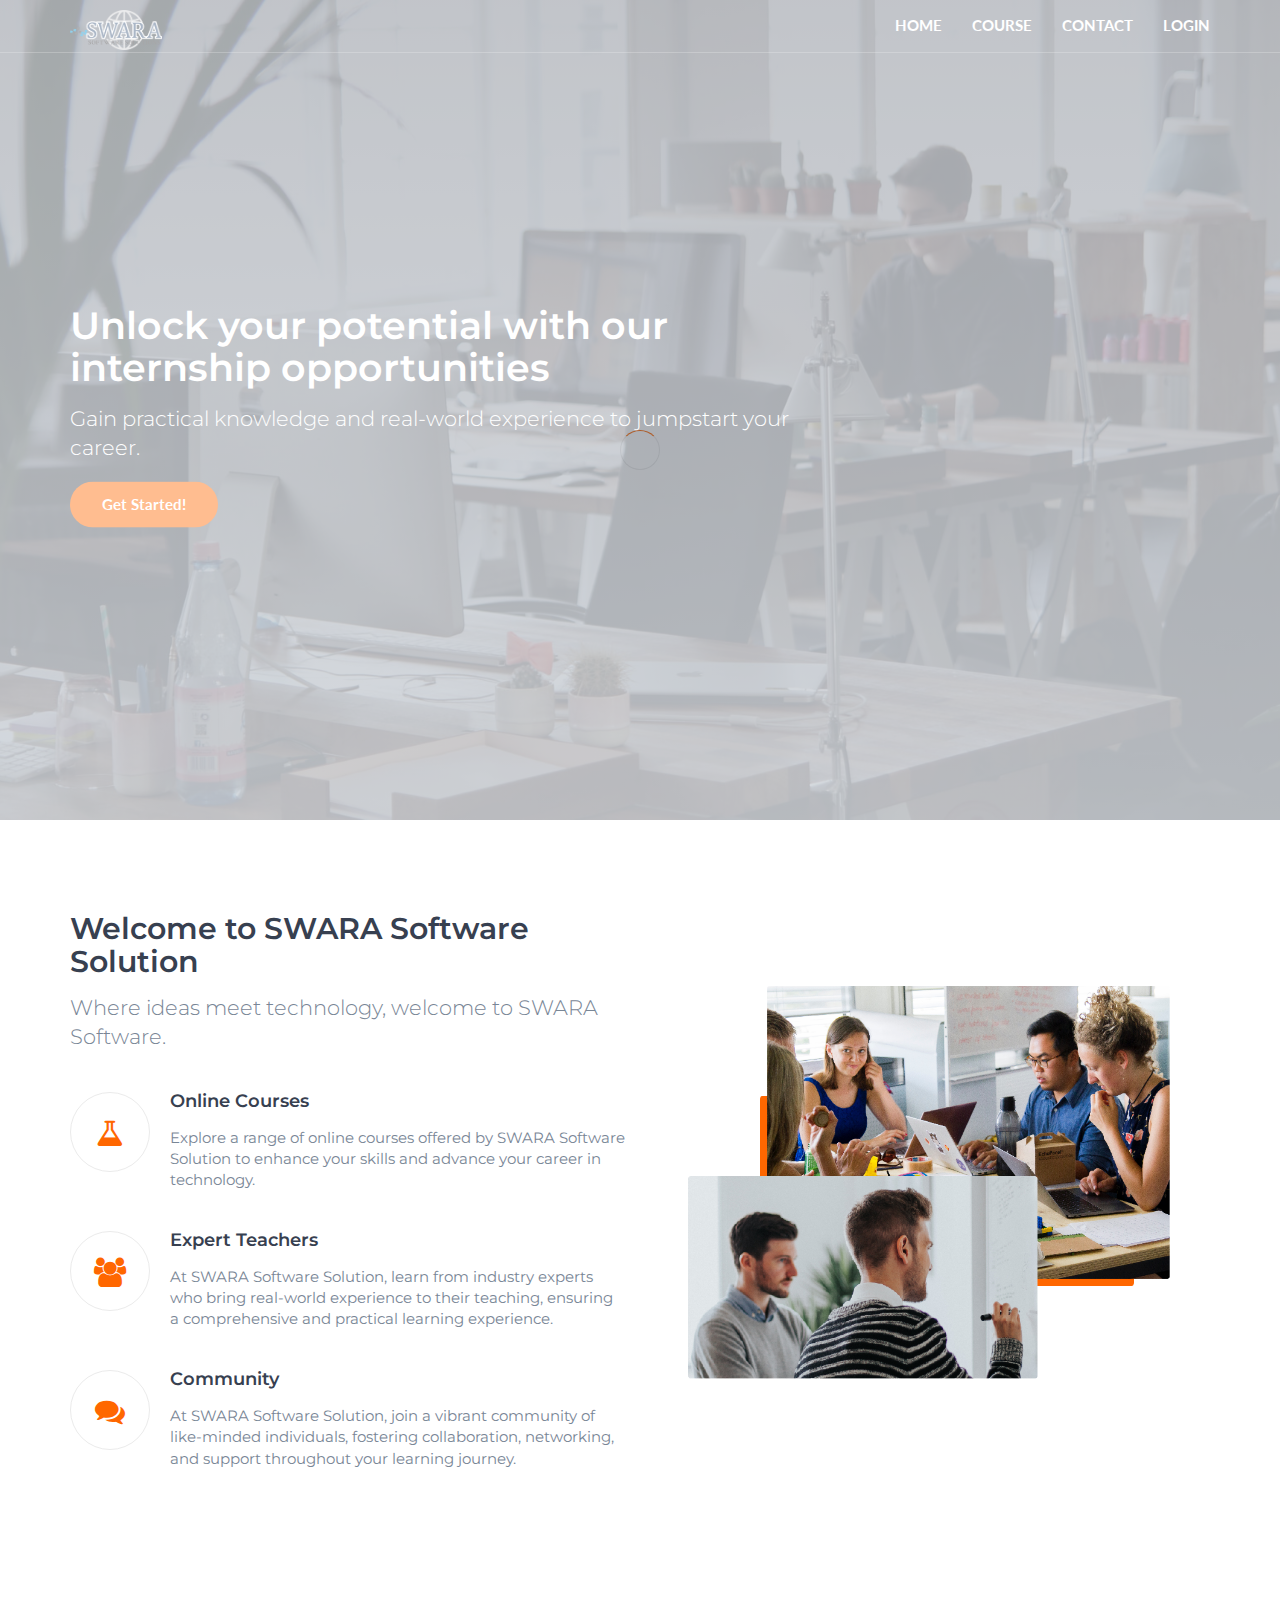
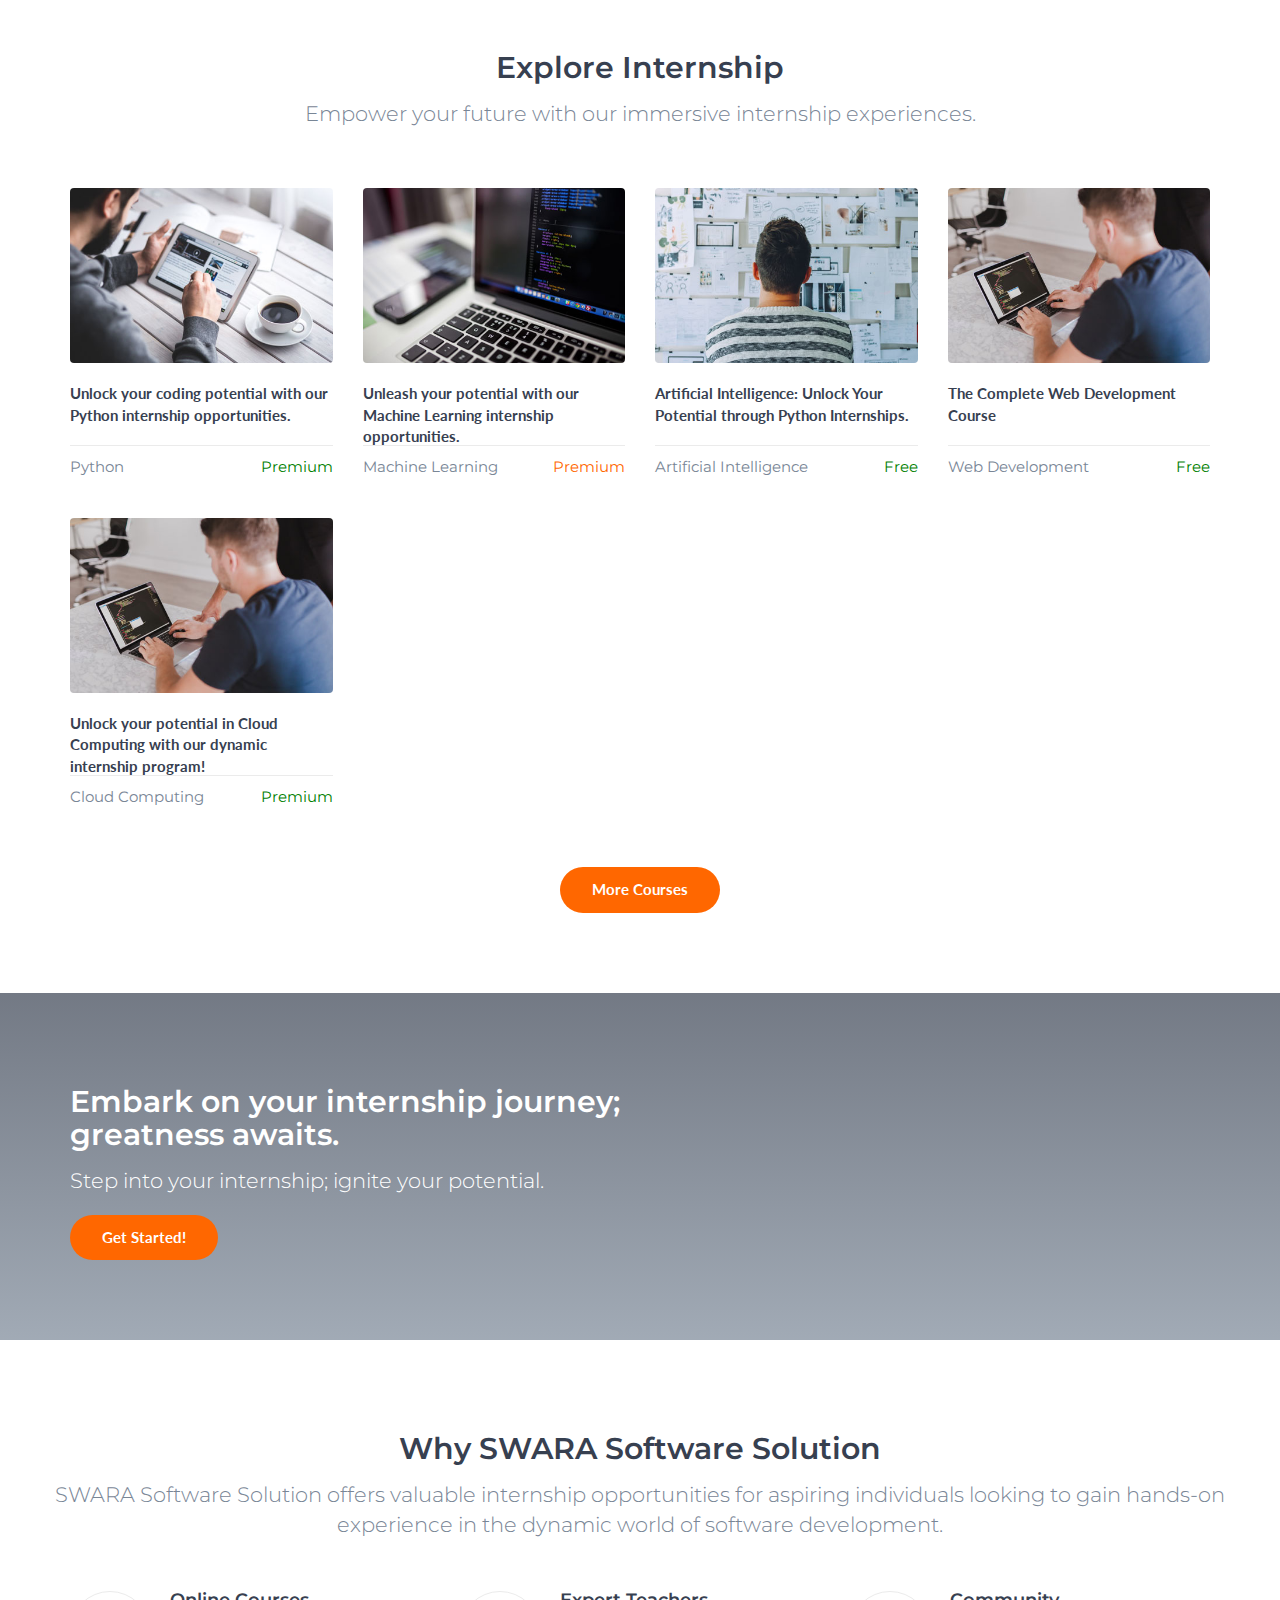
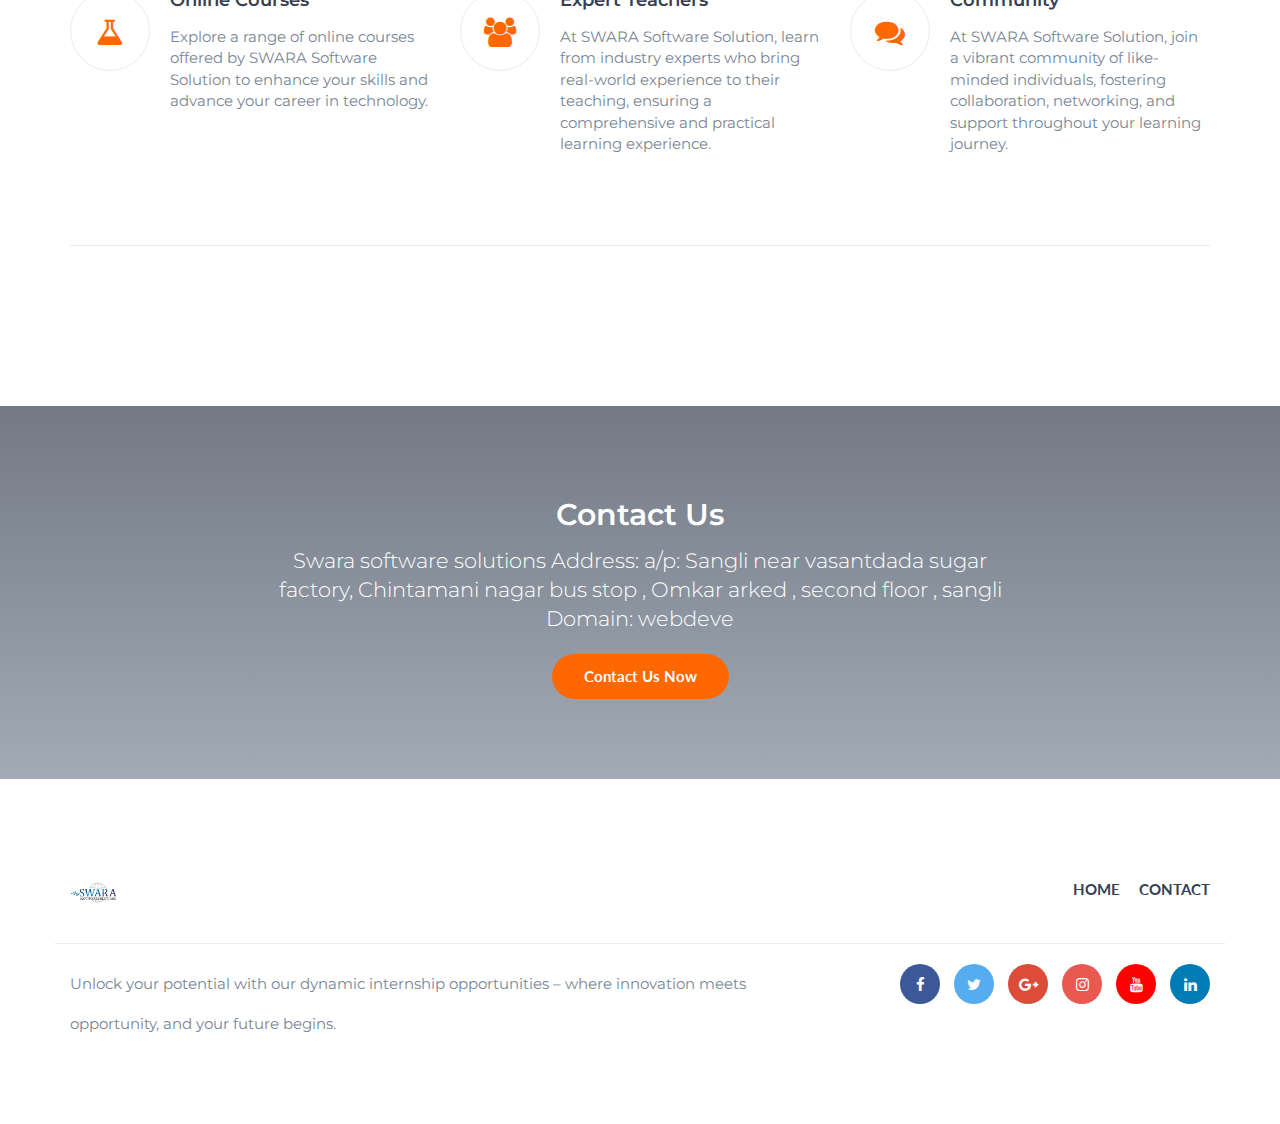
<file: index.html>
<!DOCTYPE html>
<html lang="en">
  <head>
    <meta charset="utf-8" />
    <meta http-equiv="X-UA-Compatible" content="IE=edge" />
    <meta name="viewport" content="width=device-width, initial-scale=1" />
    <!-- The above 3 meta tags *must* come first in the head; any other head content must come *after* these tags -->

    <title>Courses</title>

    <!-- Google font -->
    <link
      href="https://fonts.googleapis.com/css?family=Lato:700%7CMontserrat:400,600"
      rel="stylesheet"
    />

    <!-- Bootstrap -->
    <link type="text/css" rel="stylesheet" href="css/bootstrap.min.css" />

    <!-- Font Awesome Icon -->
    <link rel="stylesheet" href="css/font-awesome.min.css" />

    <!-- Custom stlylesheet -->
    <link type="text/css" rel="stylesheet" href="css/style.css" />
  </head>
  <body>
    <!-- Header -->
    <header id="header" class="transparent-nav">
      <div class="container">
        <div class="navbar-header">
          <!-- Logo -->
          <div class="navbar-brand">
            <a class="logo" href="index.html">
              <img
                src="./img/png.png"
                alt="logo"
                style="width: 100 height100"
              />
            </a>
          </div>
          <!-- /Logo -->

          <!-- Mobile toggle -->
          <button class="navbar-toggle">
            <span></span>
          </button>
          <!-- /Mobile toggle -->
        </div>

        <!-- Navigation -->
        <nav id="nav">
          <ul class="main-menu nav navbar-nav navbar-right">
            <li><a href="index.html">Home</a></li>
            <li><a href="MoreCourses.html">Course</a></li>
            <li><a href="contact.html">Contact</a></li>
            <li><a href="Login.html">Login</a></li>
          </ul>
        </nav>
        <!-- /Navigation -->
      </div>
    </header>
    <!-- /Header -->

    <!-- Home -->
    <div id="home" class="hero-area">
      <!-- Backgound Image -->
      <div
        class="bg-image bg-parallax overlay"
        style="background-image: url(./img/home-background.jpg)"
      ></div>
      <!-- /Backgound Image -->

      <div class="home-wrapper">
        <div class="container">
          <div class="row">
            <div class="col-md-8">
              <h1 class="white-text">
                Unlock your potential with our internship opportunities
              </h1>
              <p class="lead white-text">
                Gain practical knowledge and real-world experience to jumpstart
                your career.
              </p>
              <a class="main-button icon-button" href="MoreCourses.html"
                >Get Started!</a
              >
            </div>
          </div>
        </div>
      </div>
    </div>
    <!-- /Home -->

    <!-- About -->
    <div id="about" class="section">
      <!-- container -->
      <div class="container">
        <!-- row -->
        <div class="row">
          <div class="col-md-6">
            <div class="section-header">
              <h2>Welcome to SWARA Software Solution</h2>
              <p class="lead">
                Where ideas meet technology, welcome to SWARA Software.
              </p>
            </div>

            <!-- feature -->
            <div class="feature">
              <i class="feature-icon fa fa-flask"></i>
              <div class="feature-content">
                <h4>Online Courses</h4>
                <p>
                  Explore a range of online courses offered by SWARA Software
                  Solution to enhance your skills and advance your career in
                  technology.
                </p>
              </div>
            </div>
            <!-- /feature -->

            <!-- feature -->
            <div class="feature">
              <i class="feature-icon fa fa-users"></i>
              <div class="feature-content">
                <h4>Expert Teachers</h4>
                <p>
                  At SWARA Software Solution, learn from industry experts who
                  bring real-world experience to their teaching, ensuring a
                  comprehensive and practical learning experience.
                </p>
              </div>
            </div>
            <!-- /feature -->

            <!-- feature -->
            <div class="feature">
              <i class="feature-icon fa fa-comments"></i>
              <div class="feature-content">
                <h4>Community</h4>
                <p>
                  At SWARA Software Solution, join a vibrant community of
                  like-minded individuals, fostering collaboration, networking,
                  and support throughout your learning journey.
                </p>
              </div>
            </div>
            <!-- /feature -->
          </div>

          <div class="col-md-6">
            <div class="about-img">
              <img src="./img/about.png" alt="" />
            </div>
          </div>
        </div>
        <!-- row -->
      </div>
      <!-- container -->
    </div>
    <!-- /About -->

    <!-- Courses -->
    <div id="courses" class="section">
      <!-- container -->
      <div class="container">
        <!-- row -->
        <div class="row">
          <div class="section-header text-center">
            <h2>Explore Internship</h2>
            <p class="lead">
              Empower your future with our immersive internship experiences.
            </p>
          </div>
        </div>
        <!-- /row -->

        <!-- courses -->
        <div id="courses-wrapper">
          <!-- row -->
          <div class="row">
            <!-- single course -->
            <div class="col-md-3 col-sm-6 col-xs-6">
              <div class="course">
                <a href="python.html" class="course-img">
                  <img src="./img/course01.jpg" alt="" />
                  <i class="course-link-icon fa fa-link"></i>
                </a>
                <a class="course-title" href="python.html"
                  >Unlock your coding potential with our Python internship
                  opportunities.</a
                >
                <div class="course-details">
                  <span class="course-category">Python</span>
                  <span class="course-price course-free">Premium</span>
                </div>
              </div>
            </div>
            <!-- /single course -->

            <!-- single course -->
            <div class="col-md-3 col-sm-6 col-xs-6">
              <div class="course">
                <a href="MachineLearning.html" class="course-img">
                  <img src="./img/course02.jpg" alt="" />
                  <i class="course-link-icon fa fa-link"></i>
                </a>
                <a class="course-title" href="MachineLearning.html">
                  Unleash your potential with our Machine Learning internship
                  opportunities.</a
                >
                <div class="course-details">
                  <span class="course-category">Machine Learning</span>
                  <span class="course-price course-premium">Premium</span>
                </div>
              </div>
            </div>
            <!-- /single course -->

            <!-- single course -->
            <div class="col-md-3 col-sm-6 col-xs-6">
              <div class="course">
                <a href="ArtificialIntelligence.html" class="course-img">
                  <img src="./img/course06.jpg" alt="" />
                  <i class="course-link-icon fa fa-link"></i>
                </a>
                <a class="course-title" href="ArtificialIntelligence.html"
                  >Artificial Intelligence: Unlock Your Potential through Python
                  Internships.</a
                >
                <div class="course-details">
                  <span class="course-category">Artificial Intelligence</span>
                  <span class="course-price course-free">Free</span>
                </div>
              </div>
            </div>
            <!-- /single course -->

            <div class="col-md-3 col-sm-6 col-xs-6">
              <div class="course">
                <a href="" class="course-img">
                  <img src="./img/course04.jpg" alt="" />
                  <i class="course-link-icon fa fa-link"></i>
                </a>
                <a class="course-title" href="WebDevelopment.html"
                  >The Complete Web Development Course</a
                >
                <div class="course-details">
                  <span class="course-category">Web Development</span>
                  <span class="course-price course-free">Free</span>
                </div>
              </div>
            </div>
            <!-- /single course -->
            <div class="col-md-3 col-sm-6 col-xs-6">
              <div class="course">
                <a href="CloudComputing.html" class="course-img">
                  <img src="./img/course04.jpg" alt="" />
                  <i class="course-link-icon fa fa-link"></i>
                </a>
                <a class="course-title" href="CloudComputing.html"
                  >Unlock your potential in Cloud Computing with our dynamic
                  internship program!</a
                >
                <div class="course-details">
                  <span class="course-category">Cloud Computing</span>
                  <span class="course-price course-free">Premium</span>
                </div>
              </div>
            </div>
            <!-- /single course -->
          </div>
          <!-- /row -->

          <!-- row -->

          <!-- /row -->
        </div>
        <!-- /courses -->
        <div class="row">
          <div class="center-btn">
            <a class="main-button icon-button" href="MoreCourses.html"
              >More Courses</a
            >
          </div>
        </div>
      </div>
      <!-- container -->
    </div>
    <!-- /Courses -->

    <!-- Call To Action -->
    <div id="cta" class="section">
      <!-- Backgound Image -->
      <div
        class="bg-image bg-parallax overlay"
        style="background-image: url(./img/cta1-background.jpg)"
      ></div>
      <!-- /Backgound Image -->

      <!-- container -->
      <div class="container">
        <!-- row -->
        <div class="row">
          <div class="col-md-6">
            <h2 class="white-text">
              Embark on your internship journey; greatness awaits.
            </h2>
            <p class="lead white-text">
              Step into your internship; ignite your potential.
            </p>
            <a class="main-button icon-button" href="MoreCourses.html"
              >Get Started!</a
            >
          </div>
        </div>
        <!-- /row -->
      </div>
      <!-- /container -->
    </div>
    <!-- /Call To Action -->

    <!-- Why us -->
    <div id="why-us" class="section">
      <!-- container -->
      <div class="container">
        <!-- row -->
        <div class="row">
          <div class="section-header text-center">
            <h2>Why SWARA Software Solution</h2>
            <p class="lead">
              SWARA Software Solution offers valuable internship opportunities
              for aspiring individuals looking to gain hands-on experience in
              the dynamic world of software development.
            </p>
          </div>

          <!-- feature -->
          <div class="col-md-4">
            <div class="feature">
              <i class="feature-icon fa fa-flask"></i>
              <div class="feature-content">
                <h4>Online Courses</h4>
                <p>
                  Explore a range of online courses offered by SWARA Software
                  Solution to enhance your skills and advance your career in
                  technology.
                </p>
              </div>
            </div>
          </div>
          <!-- /feature -->

          <!-- feature -->
          <div class="col-md-4">
            <div class="feature">
              <i class="feature-icon fa fa-users"></i>
              <div class="feature-content">
                <h4>Expert Teachers</h4>
                <p>
                  At SWARA Software Solution, learn from industry experts who
                  bring real-world experience to their teaching, ensuring a
                  comprehensive and practical learning experience.
                </p>
              </div>
            </div>
          </div>
          <!-- /feature -->

          <!-- feature -->
          <div class="col-md-4">
            <div class="feature">
              <i class="feature-icon fa fa-comments"></i>
              <div class="feature-content">
                <h4>Community</h4>
                <p>
                  At SWARA Software Solution, join a vibrant community of
                  like-minded individuals, fostering collaboration, networking,
                  and support throughout your learning journey.
                </p>
              </div>
            </div>
          </div>
          <!-- /feature -->
        </div>
        <!-- /row -->

        <hr class="section-hr" />

        <!-- /row -->
      </div>
      <!-- /container -->
    </div>
    <!-- /Why us -->

    <!-- Contact CTA -->
    <div id="contact-cta" class="section">
      <!-- Backgound Image -->
      <div
        class="bg-image bg-parallax overlay"
        style="background-image: url(./img/cta2-background.jpg)"
      ></div>
      <!-- Backgound Image -->

      <!-- container -->
      <div class="container">
        <!-- row -->
        <div class="row">
          <div class="col-md-8 col-md-offset-2 text-center">
            <h2 class="white-text">Contact Us</h2>
            <p class="lead white-text">
              Swara software solutions Address: a/p: Sangli near vasantdada
              sugar factory, Chintamani nagar bus stop , Omkar arked , second
              floor , sangli Domain: webdeve
            </p>
            <a class="main-button icon-button" href="contact.html"
              >Contact Us Now</a
            >
          </div>
        </div>
        <!-- /row -->
      </div>
      <!-- /container -->
    </div>
    <!-- /Contact CTA -->

    <!-- Footer -->
    <footer id="footer" class="section">
      <!-- container -->
      <div class="container">
        <!-- row -->
        <div class="row">
          <!-- footer logo -->
          <div class="col-md-6">
            <div class="footer-logo">
              <a class="logo" href="index.html">
                <img src="./img/mainlogo.png" alt="logo" />
              </a>
            </div>
          </div>
          <!-- footer logo -->

          <!-- footer nav -->
          <div class="col-md-6">
            <ul class="footer-nav">
              <li><a href="index.html">Home</a></li>
              <li><a href="contact.html">Contact</a></li>
            </ul>
          </div>
          <!-- /footer nav -->
        </div>
        <!-- /row -->

        <!-- row -->
        <div id="bottom-footer" class="row">
          <!-- social -->
          <div class="col-md-4 col-md-push-8">
            <ul class="footer-social">
              <li>
                <a href="#" class="facebook"><i class="fa fa-facebook"></i></a>
              </li>
              <li>
                <a href="#" class="twitter"><i class="fa fa-twitter"></i></a>
              </li>
              <li>
                <a href="#" class="google-plus"
                  ><i class="fa fa-google-plus"></i
                ></a>
              </li>
              <li>
                <a href="#" class="instagram"
                  ><i class="fa fa-instagram"></i
                ></a>
              </li>
              <li>
                <a href="#" class="youtube"><i class="fa fa-youtube"></i></a>
              </li>
              <li>
                <a href="#" class="linkedin"><i class="fa fa-linkedin"></i></a>
              </li>
            </ul>
          </div>
          <div class="col-md-8 col-md-pull-4">
            <div class="footer-copyright">
              <span
                >Unlock your potential with our dynamic internship opportunities
                – where innovation meets opportunity, and your future
                begins.</span
              >
            </div>
          </div>
          <!-- /copyright -->
        </div>
        <!-- row -->
      </div>
      <!-- /container -->
    </footer>
    <!-- /Footer -->

    <!-- preloader -->
    <div id="preloader"><div class="preloader"></div></div>
    <!-- /preloader -->

    <!-- jQuery Plugins -->
    <script type="text/javascript" src="js/jquery.min.js"></script>
    <script type="text/javascript" src="js/bootstrap.min.js"></script>
    <script type="text/javascript" src="js/main.js"></script>
  </body>
</html>
</file>
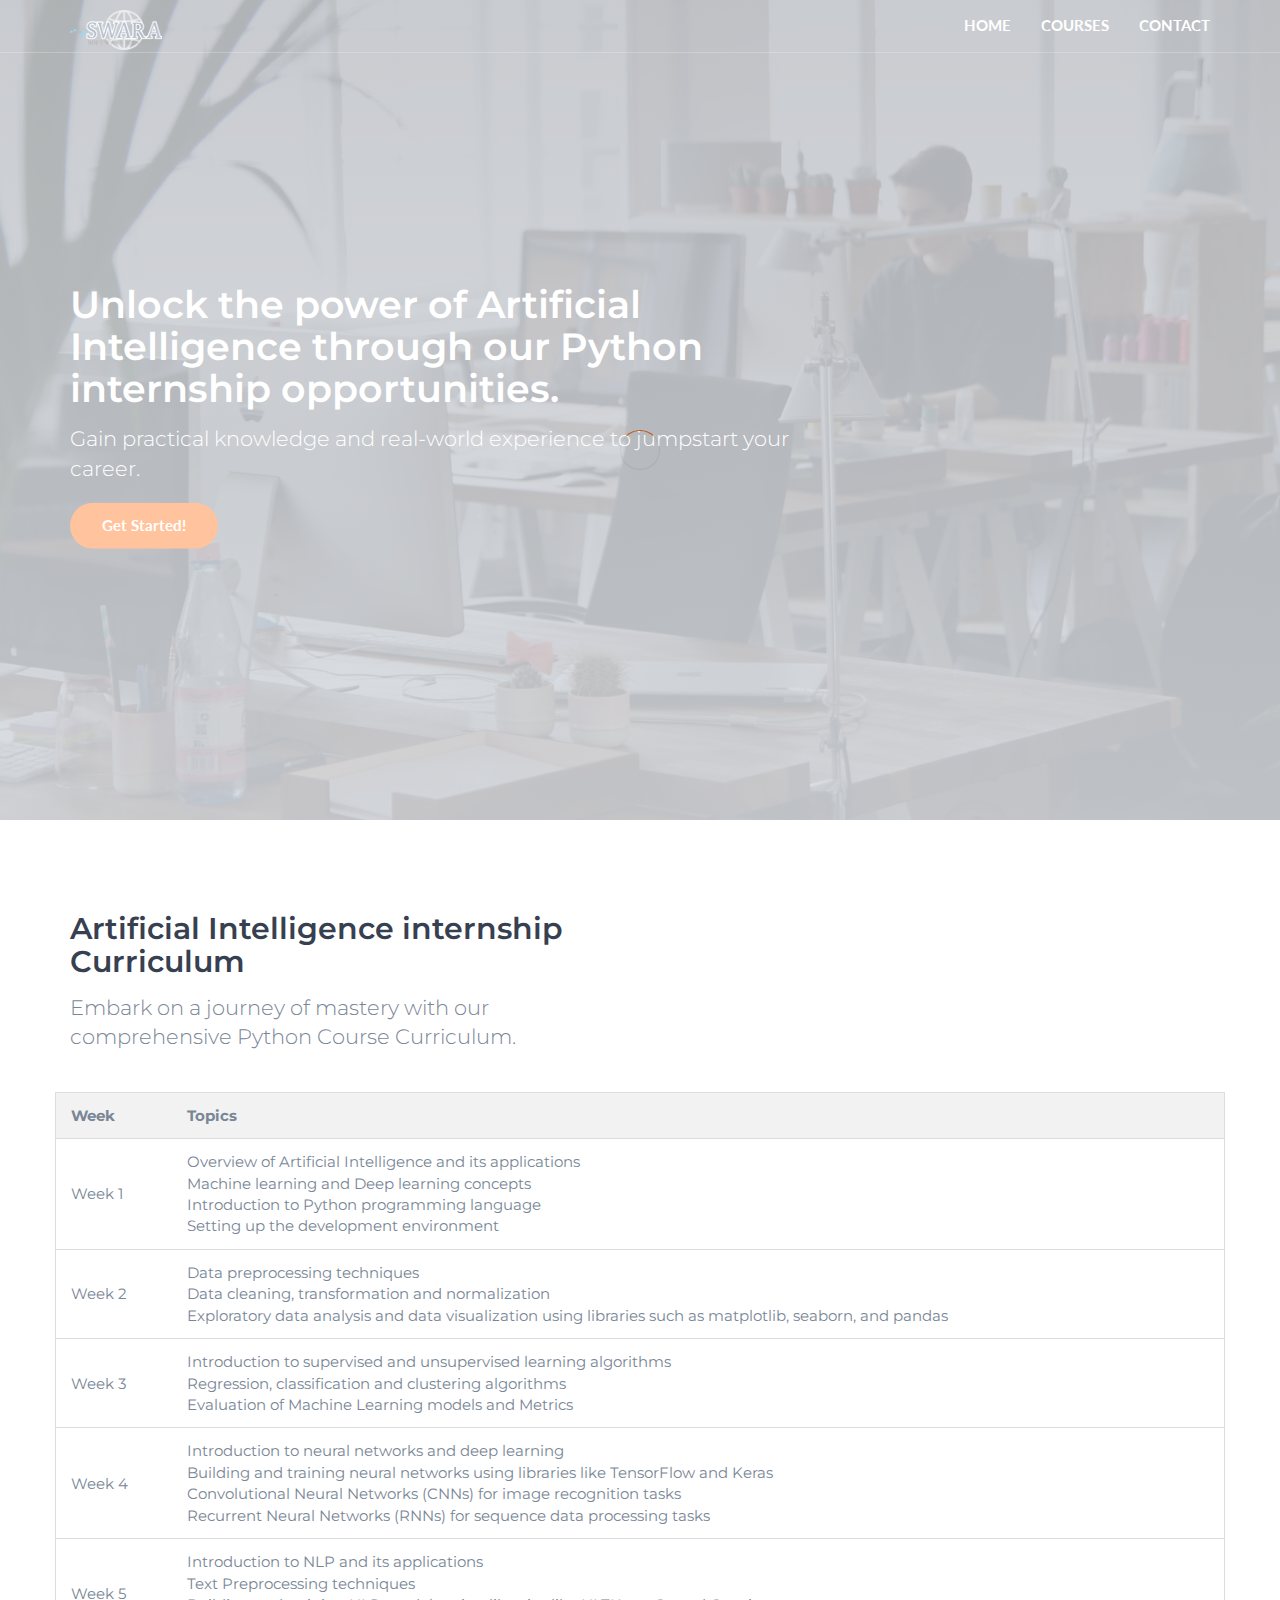
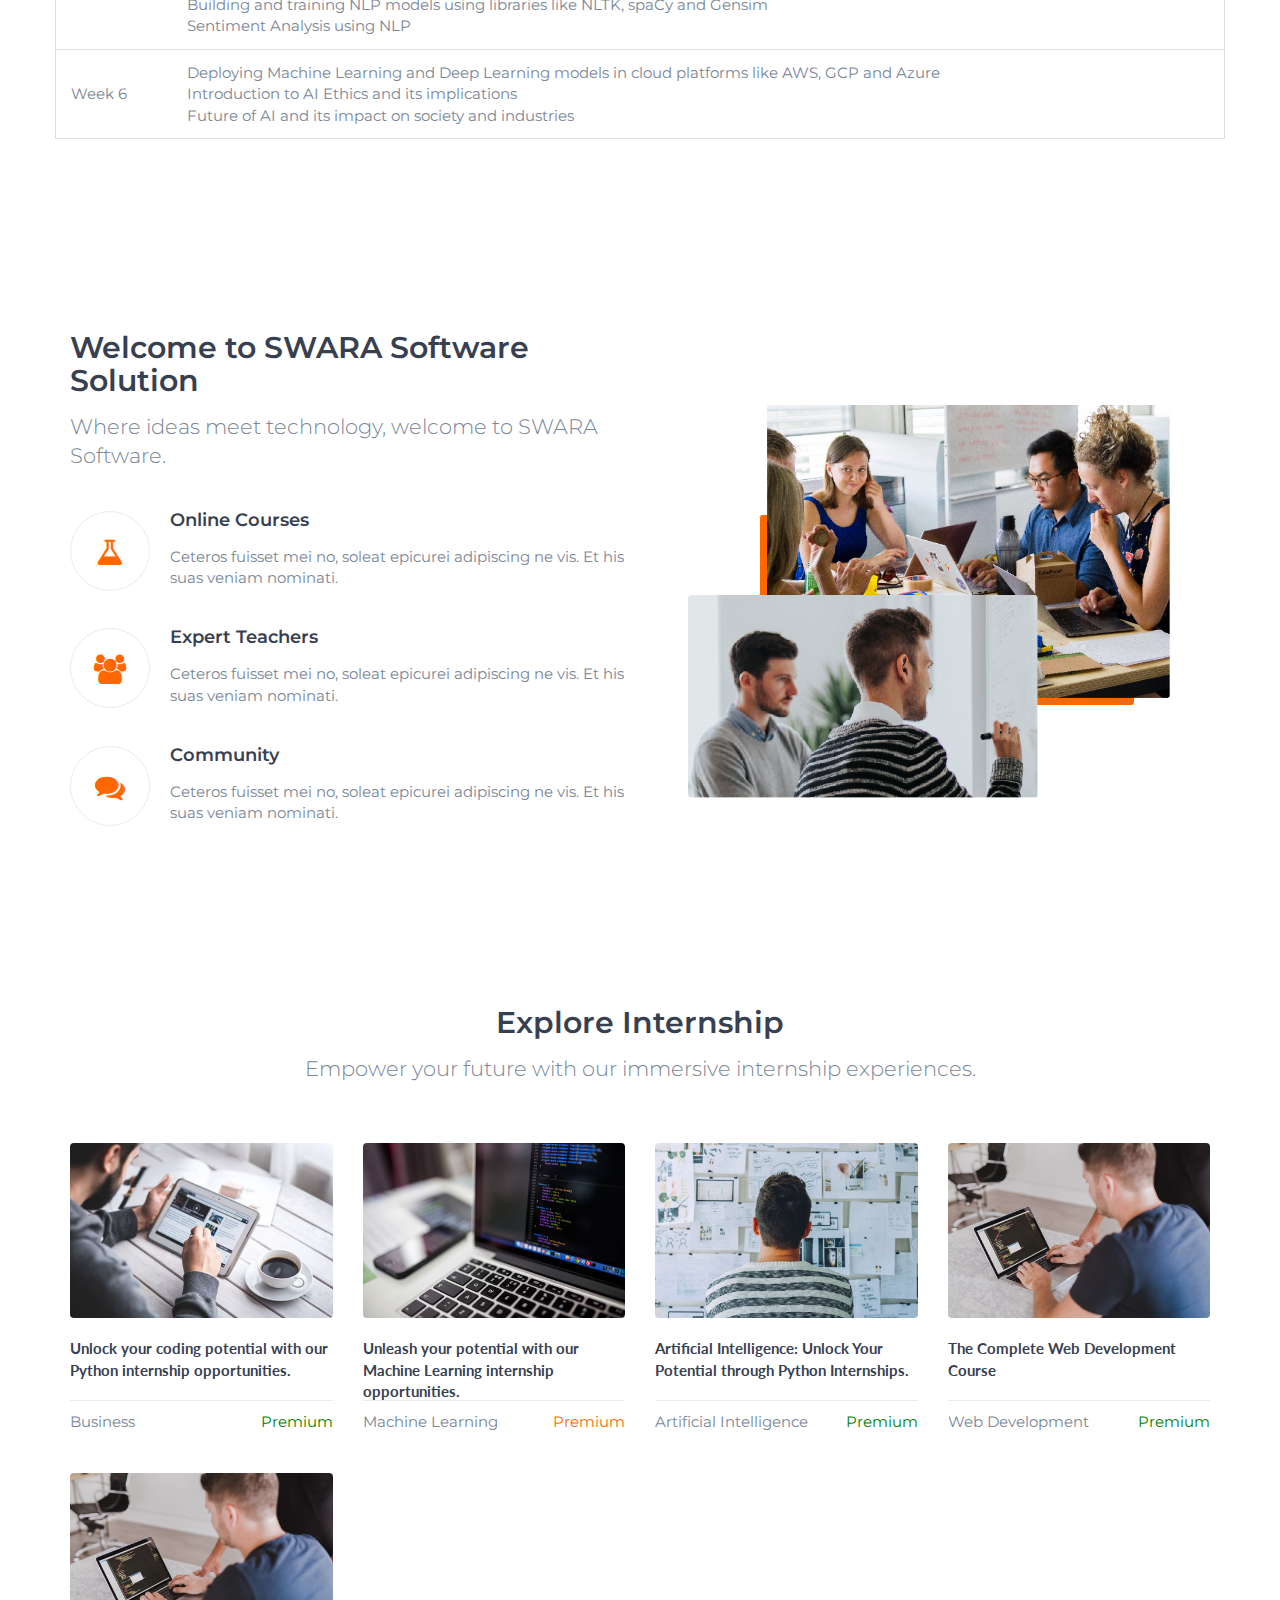
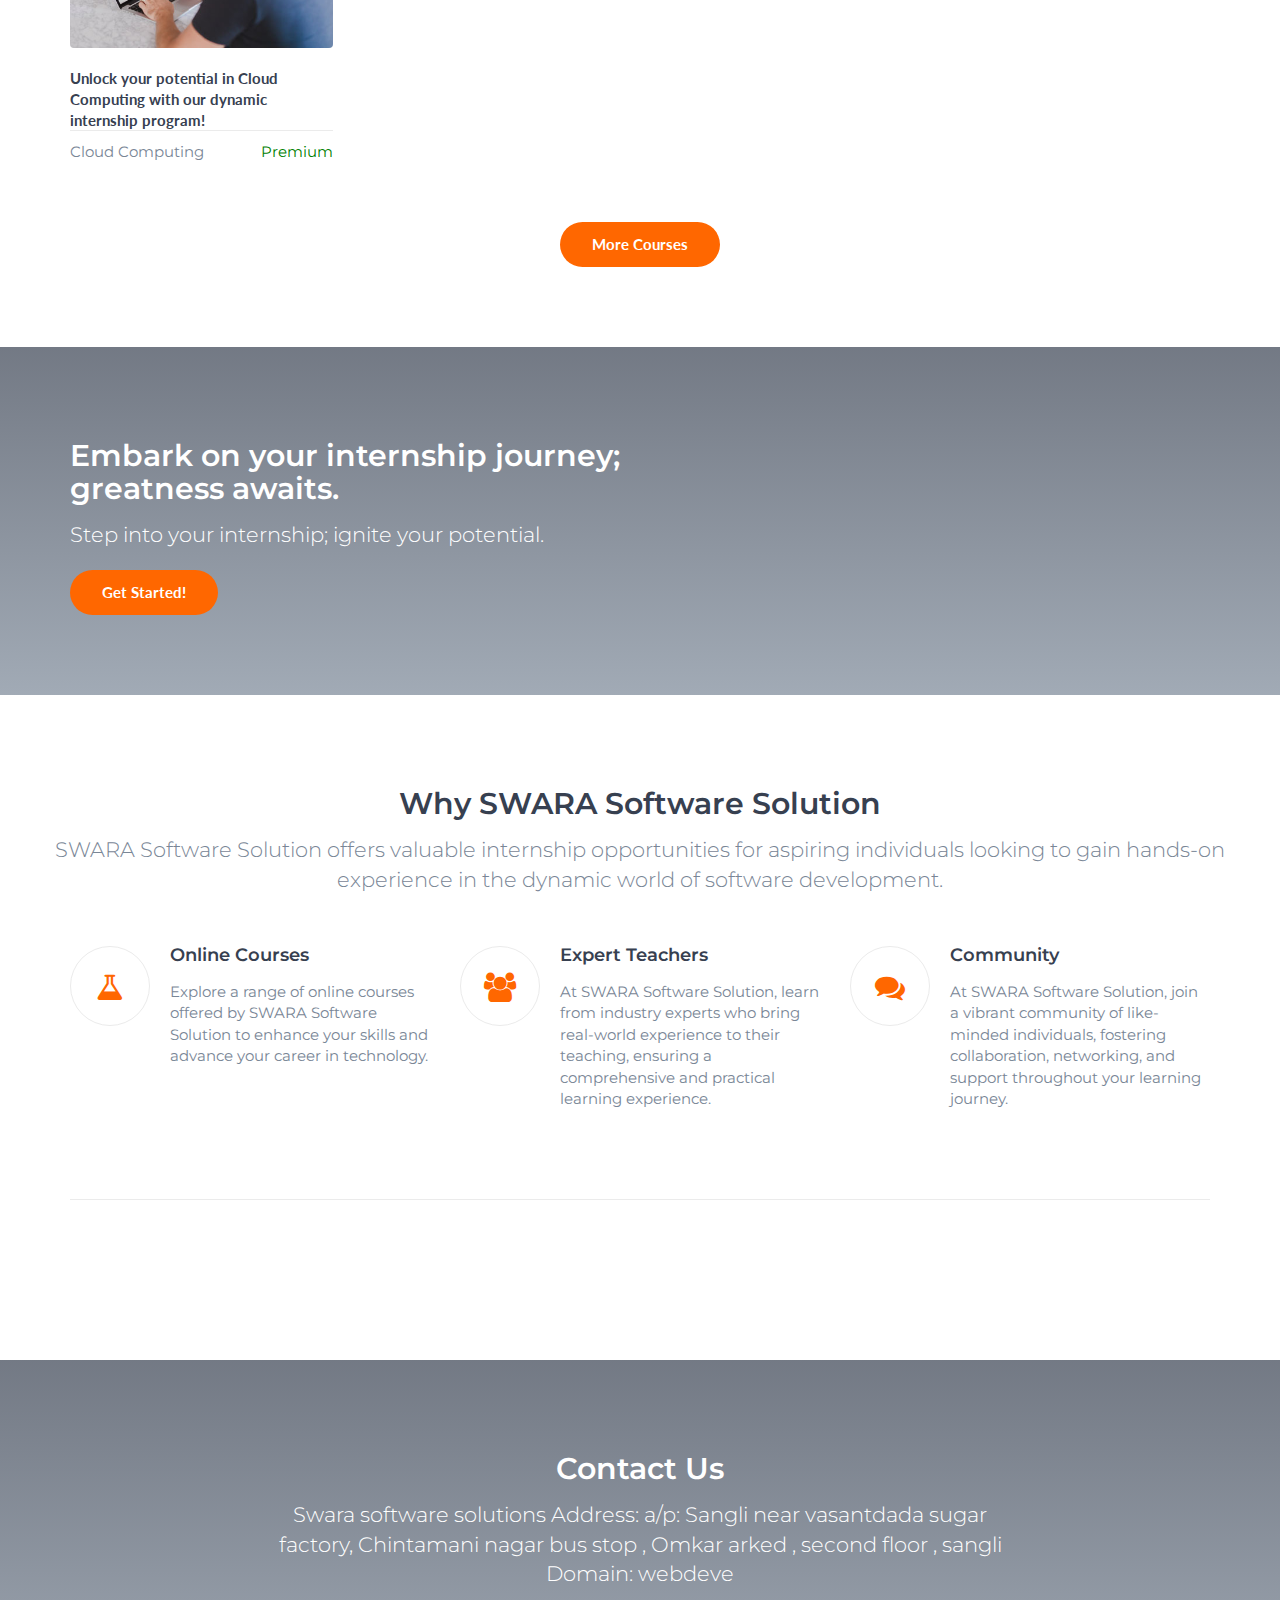
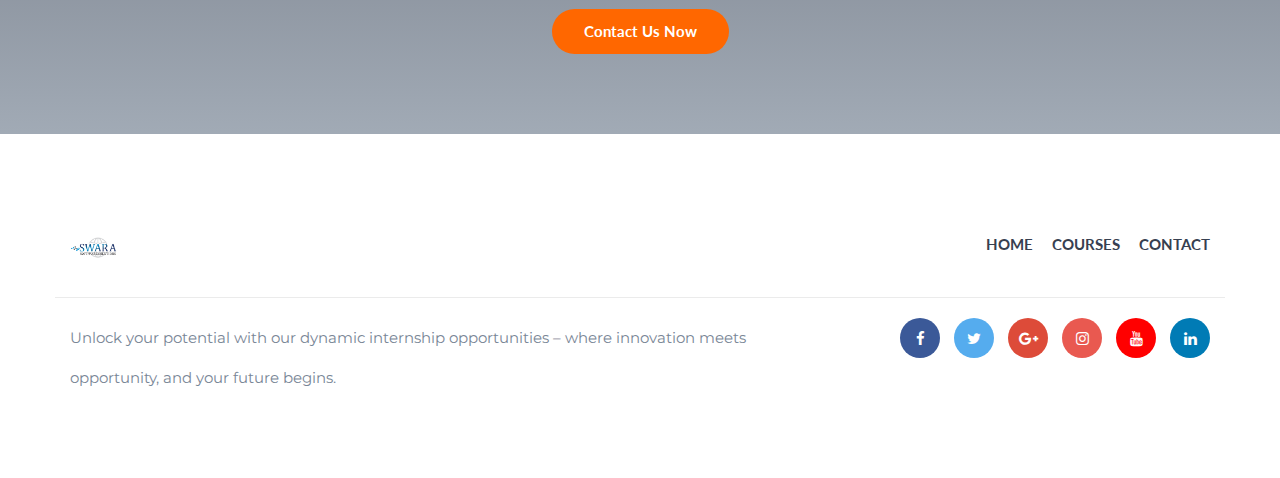
<file: ArtificialIntelligence.html>
<!DOCTYPE html>
<html lang="en">
  <head>
    <meta charset="utf-8" />
    <meta http-equiv="X-UA-Compatible" content="IE=edge" />
    <meta name="viewport" content="width=device-width, initial-scale=1" />
    <!-- The above 3 meta tags *must* come first in the head; any other head content must come *after* these tags -->

    <title>HTML Education Template</title>

    <!-- Google font -->
    <link
      href="https://fonts.googleapis.com/css?family=Lato:700%7CMontserrat:400,600"
      rel="stylesheet"
    />

    <!-- Bootstrap -->
    <link type="text/css" rel="stylesheet" href="css/bootstrap.min.css" />

    <!-- Font Awesome Icon -->
    <link rel="stylesheet" href="css/font-awesome.min.css" />

    <!-- Custom stlylesheet -->
    <link type="text/css" rel="stylesheet" href="css/style.css" />
    <style>
      table {
        width: 100%;
        border-collapse: collapse;
        border: 1px solid #ddd;
        margin-bottom: 20px;
      }

      th,
      td {
        padding: 12px 15px;
        text-align: left;
        border-bottom: 1px solid #ddd;
      }

      th {
        background-color: #f2f2f2;
      }

      @media screen and (max-width: 600px) {
        /* Responsive styles for smaller screens */
        table {
          display: block;
          overflow-x: auto;
        }
      }
    </style>
  </head>
  <body>
    <!-- Header -->
    <header id="header" class="transparent-nav">
      <div class="container">
        <div class="navbar-header">
          <!-- Logo -->
          <div class="navbar-brand">
            <a class="logo" href="index.html">
              <img
                src="./img/png.png"
                alt="logo"
                style="width: 100 height100"
              />
            </a>
          </div>
          <!-- /Logo -->

          <!-- Mobile toggle -->
          <button class="navbar-toggle">
            <span></span>
          </button>
          <!-- /Mobile toggle -->
        </div>

        <!-- Navigation -->
        <nav id="nav">
          <ul class="main-menu nav navbar-nav navbar-right">
            <li><a href="index.html">Home</a></li>
            <li><a href="MoreCourses.html">Courses</a></li>
            <li><a href="contact.html">Contact</a></li>
          </ul>
        </nav>
        <!-- /Navigation -->
      </div>
    </header>
    <!-- /Header -->

    <!-- Home -->
    <div id="home" class="hero-area">
      <!-- Backgound Image -->
      <div
        class="bg-image bg-parallax overlay"
        style="background-image: url(./img/home-background.jpg)"
      ></div>
      <!-- /Backgound Image -->

      <div class="home-wrapper">
        <div class="container">
          <div class="row">
            <div class="col-md-8">
              <h1 class="white-text">
                Unlock the power of Artificial Intelligence through our Python
                internship opportunities.
              </h1>
              <p class="lead white-text">
                Gain practical knowledge and real-world experience to jumpstart
                your career.
              </p>
              <a class="main-button icon-button" href="#">Get Started!</a>
            </div>
          </div>
        </div>
      </div>
    </div>
    <!-- /Home -->
    <!-- list -->
    <div id="list" class="section">
      <!-- container -->
      <div class="container">
        <!-- row -->
        <div class="row">
          <div class="col-md-6">
            <div class="section-header">
              <h2>Artificial Intelligence internship Curriculum</h2>
              <p class="lead black-text">
                Embark on a journey of mastery with our comprehensive Python
                Course Curriculum.
              </p>
            </div>
          </div>
          <div>
            <table>
              <tr>
                <th>Week</th>
                <th>Topics</th>
              </tr>
              <tr>
                <td>Week 1</td>
                <td>
                  <ol>
                    <li>
                      Overview of Artificial Intelligence and its applications
                    </li>
                    <li>Machine learning and Deep learning concepts</li>
                    <li>Introduction to Python programming language</li>
                    <li>Setting up the development environment</li>
                  </ol>
                </td>
              </tr>
              <tr>
                <td>Week 2</td>
                <td>
                  <ol>
                    <li>Data preprocessing techniques</li>
                    <li>Data cleaning, transformation and normalization</li>
                    <li>
                      Exploratory data analysis and data visualization using
                      libraries such as matplotlib, seaborn, and pandas
                    </li>
                  </ol>
                </td>
              </tr>
              <tr>
                <td>Week 3</td>
                <td>
                  <ol>
                    <li>
                      Introduction to supervised and unsupervised learning
                      algorithms
                    </li>
                    <li>
                      Regression, classification and clustering algorithms
                    </li>
                    <li>Evaluation of Machine Learning models and Metrics</li>
                  </ol>
                </td>
              </tr>
              <tr>
                <td>Week 4</td>
                <td>
                  <ol>
                    <li>Introduction to neural networks and deep learning</li>
                    <li>
                      Building and training neural networks using libraries like
                      TensorFlow and Keras
                    </li>
                    <li>
                      Convolutional Neural Networks (CNNs) for image recognition
                      tasks
                    </li>
                    <li>
                      Recurrent Neural Networks (RNNs) for sequence data
                      processing tasks
                    </li>
                  </ol>
                </td>
              </tr>
              <tr>
                <td>Week 5</td>
                <td>
                  <ol>
                    <li>Introduction to NLP and its applications</li>
                    <li>Text Preprocessing techniques</li>
                    <li>
                      Building and training NLP models using libraries like
                      NLTK, spaCy and Gensim
                    </li>
                    <li>Sentiment Analysis using NLP</li>
                  </ol>
                </td>
              </tr>
              <tr>
                <td>Week 6</td>
                <td>
                  <ol>
                    <li>
                      Deploying Machine Learning and Deep Learning models in
                      cloud platforms like AWS, GCP and Azure
                    </li>
                    <li>Introduction to AI Ethics and its implications</li>
                    <li>
                      Future of AI and its impact on society and industries
                    </li>
                  </ol>
                </td>
              </tr>
            </table>
          </div>
        </div>
        <!-- row -->
      </div>
      <!-- container -->
    </div>
    <!-- /list -->
    <!-- About -->
    <div id="about" class="section">
      <!-- container -->
      <div class="container">
        <!-- row -->
        <div class="row">
          <div class="col-md-6">
            <div class="section-header">
              <h2>Welcome to SWARA Software Solution</h2>
              <p class="lead">
                Where ideas meet technology, welcome to SWARA Software.
              </p>
            </div>

            <!-- feature -->
            <div class="feature">
              <i class="feature-icon fa fa-flask"></i>
              <div class="feature-content">
                <h4>Online Courses</h4>
                <p>
                  Ceteros fuisset mei no, soleat epicurei adipiscing ne vis. Et
                  his suas veniam nominati.
                </p>
              </div>
            </div>
            <!-- /feature -->

            <!-- feature -->
            <div class="feature">
              <i class="feature-icon fa fa-users"></i>
              <div class="feature-content">
                <h4>Expert Teachers</h4>
                <p>
                  Ceteros fuisset mei no, soleat epicurei adipiscing ne vis. Et
                  his suas veniam nominati.
                </p>
              </div>
            </div>
            <!-- /feature -->

            <!-- feature -->
            <div class="feature">
              <i class="feature-icon fa fa-comments"></i>
              <div class="feature-content">
                <h4>Community</h4>
                <p>
                  Ceteros fuisset mei no, soleat epicurei adipiscing ne vis. Et
                  his suas veniam nominati.
                </p>
              </div>
            </div>
            <!-- /feature -->
          </div>

          <div class="col-md-6">
            <div class="about-img">
              <img src="./img/about.png" alt="" />
            </div>
          </div>
        </div>
        <!-- row -->
      </div>
      <!-- container -->
    </div>
    <!-- /About -->

    <!-- Courses -->
    <div id="courses" class="section">
      <!-- container -->
      <div class="container">
        <!-- row -->
        <div class="row">
          <div class="section-header text-center">
            <h2>Explore Internship</h2>
            <p class="lead">
              Empower your future with our immersive internship experiences.
            </p>
          </div>
        </div>
        <!-- /row -->

        <!-- courses -->
        <div id="courses-wrapper">
          <!-- row -->
          <div class="row">
            <!-- single course -->
            <div class="col-md-3 col-sm-6 col-xs-6">
              <div class="course">
                <a href="python.html" class="course-img">
                  <img src="./img/course01.jpg" alt="" />
                  <i class="course-link-icon fa fa-link"></i>
                </a>
                <a class="course-title" href="python.html"
                  >Unlock your coding potential with our Python internship
                  opportunities.</a
                >
                <div class="course-details">
                  <span class="course-category">Business</span>
                  <span class="course-price course-free">Premium</span>
                </div>
              </div>
            </div>
            <!-- /single course -->

            <!-- single course -->
            <div class="col-md-3 col-sm-6 col-xs-6">
              <div class="course">
                <a href="MachineLearning.html" class="course-img">
                  <img src="./img/course02.jpg" alt="" />
                  <i class="course-link-icon fa fa-link"></i>
                </a>
                <a class="course-title" href="MachineLearning.html">
                  Unleash your potential with our Machine Learning internship
                  opportunities.</a
                >
                <div class="course-details">
                  <span class="course-category">Machine Learning</span>
                  <span class="course-price course-premium">Premium</span>
                </div>
              </div>
            </div>
            <!-- /single course -->

            <!-- single course -->
            <div class="col-md-3 col-sm-6 col-xs-6">
              <div class="course">
                <a href="ArtificialIntelligence.html" class="course-img">
                  <img src="./img/course06.jpg" alt="" />
                  <i class="course-link-icon fa fa-link"></i>
                </a>
                <a class="course-title" href="ArtificialIntelligence.html"
                  >Artificial Intelligence: Unlock Your Potential through Python
                  Internships.</a
                >
                <div class="course-details">
                  <span class="course-category">Artificial Intelligence</span>
                  <span class="course-price course-free">Premium</span>
                </div>
              </div>
            </div>
            <!-- /single course -->

            <div class="col-md-3 col-sm-6 col-xs-6">
              <div class="course">
                <a href="WebDevelopment.html" class="course-img">
                  <img src="./img/course04.jpg" alt="" />
                  <i class="course-link-icon fa fa-link"></i>
                </a>
                <a class="course-title" href="WebDevelopment.html"
                  >The Complete Web Development Course</a
                >
                <div class="course-details">
                  <span class="course-category">Web Development</span>
                  <span class="course-price course-free">Premium</span>
                </div>
              </div>
            </div>

            <!-- /single course -->
            <div class="col-md-3 col-sm-6 col-xs-6">
              <div class="course">
                <a href="CloudComputing.html" class="course-img">
                  <img src="./img/course04.jpg" alt="" />
                  <i class="course-link-icon fa fa-link"></i>
                </a>
                <a class="course-title" href="CloudComputing.html"
                  >Unlock your potential in Cloud Computing with our dynamic
                  internship program!</a
                >
                <div class="course-details">
                  <span class="course-category">Cloud Computing</span>
                  <span class="course-price course-free">Premium</span>
                </div>
              </div>
            </div>
            <!-- /single course -->
          </div>
          <!-- /row -->

          <!-- row -->

          <!-- /row -->
        </div>
        <!-- /courses -->

        <div class="row">
          <div class="center-btn">
            <a class="main-button icon-button" href="MoreCourses.html"
              >More Courses</a
            >
          </div>
        </div>
      </div>
      <!-- container -->
    </div>
    <!-- /Courses -->

    <!-- Call To Action -->
    <div id="cta" class="section">
      <!-- Backgound Image -->
      <div
        class="bg-image bg-parallax overlay"
        style="background-image: url(./img/cta1-background.jpg)"
      ></div>
      <!-- /Backgound Image -->

      <!-- container -->
      <div class="container">
        <!-- row -->
        <div class="row">
          <div class="col-md-6">
            <h2 class="white-text">
              Embark on your internship journey; greatness awaits.
            </h2>
            <p class="lead white-text">
              Step into your internship; ignite your potential.
            </p>
            <a class="main-button icon-button" href="#">Get Started!</a>
          </div>
        </div>
        <!-- /row -->
      </div>
      <!-- /container -->
    </div>
    <!-- /Call To Action -->

    <!-- Why us -->
    <div id="why-us" class="section">
      <!-- container -->
      <div class="container">
        <!-- row -->
        <div class="row">
          <div class="section-header text-center">
            <h2>Why SWARA Software Solution</h2>
            <p class="lead">
              SWARA Software Solution offers valuable internship opportunities
              for aspiring individuals looking to gain hands-on experience in
              the dynamic world of software development.
            </p>
          </div>

          <!-- feature -->
          <div class="col-md-4">
            <div class="feature">
              <i class="feature-icon fa fa-flask"></i>
              <div class="feature-content">
                <h4>Online Courses</h4>
                <p>
                  Explore a range of online courses offered by SWARA Software
                  Solution to enhance your skills and advance your career in
                  technology.
                </p>
              </div>
            </div>
          </div>
          <!-- /feature -->

          <!-- feature -->
          <div class="col-md-4">
            <div class="feature">
              <i class="feature-icon fa fa-users"></i>
              <div class="feature-content">
                <h4>Expert Teachers</h4>
                <p>
                  At SWARA Software Solution, learn from industry experts who
                  bring real-world experience to their teaching, ensuring a
                  comprehensive and practical learning experience.
                </p>
              </div>
            </div>
          </div>
          <!-- /feature -->

          <!-- feature -->
          <div class="col-md-4">
            <div class="feature">
              <i class="feature-icon fa fa-comments"></i>
              <div class="feature-content">
                <h4>Community</h4>
                <p>
                  At SWARA Software Solution, join a vibrant community of
                  like-minded individuals, fostering collaboration, networking,
                  and support throughout your learning journey.
                </p>
              </div>
            </div>
          </div>
          <!-- /feature -->
        </div>
        <!-- /row -->

        <hr class="section-hr" />
      </div>
      <!-- /container -->
    </div>
    <!-- /Why us -->

    <!-- Contact CTA -->
    <div id="contact-cta" class="section">
      <!-- Backgound Image -->
      <div
        class="bg-image bg-parallax overlay"
        style="background-image: url(./img/cta2-background.jpg)"
      ></div>
      <!-- Backgound Image -->

      <!-- container -->
      <div class="container">
        <!-- row -->
        <div class="row">
          <div class="col-md-8 col-md-offset-2 text-center">
            <h2 class="white-text">Contact Us</h2>
            <p class="lead white-text">
              Swara software solutions Address: a/p: Sangli near vasantdada
              sugar factory, Chintamani nagar bus stop , Omkar arked , second
              floor , sangli Domain: webdeve
            </p>
            <a class="main-button icon-button" href="contact.html"
              >Contact Us Now</a
            >
          </div>
        </div>
        <!-- /row -->
      </div>
      <!-- /container -->
    </div>
    <!-- /Contact CTA -->

    <!-- Footer -->
    <footer id="footer" class="section">
      <!-- container -->
      <div class="container">
        <!-- row -->
        <div class="row">
          <!-- footer logo -->
          <div class="col-md-6">
            <div class="footer-logo">
              <a class="logo" href="index.html">
                <img src="./img/mainlogo.png" alt="logo" />
              </a>
            </div>
          </div>
          <!-- footer logo -->

          <!-- footer nav -->
          <div class="col-md-6">
            <ul class="footer-nav">
              <li><a href="index.html">Home</a></li>
              <li><a href="MoreCourses.html">Courses</a></li>
              <li><a href="contact.html">Contact</a></li>
            </ul>
          </div>
          <!-- /footer nav -->
        </div>
        <!-- /row -->

        <!-- row -->
        <div id="bottom-footer" class="row">
          <!-- social -->
          <div class="col-md-4 col-md-push-8">
            <ul class="footer-social">
              <li>
                <a href="#" class="facebook"><i class="fa fa-facebook"></i></a>
              </li>
              <li>
                <a href="#" class="twitter"><i class="fa fa-twitter"></i></a>
              </li>
              <li>
                <a href="#" class="google-plus"
                  ><i class="fa fa-google-plus"></i
                ></a>
              </li>
              <li>
                <a href="#" class="instagram"
                  ><i class="fa fa-instagram"></i
                ></a>
              </li>
              <li>
                <a href="#" class="youtube"><i class="fa fa-youtube"></i></a>
              </li>
              <li>
                <a href="#" class="linkedin"><i class="fa fa-linkedin"></i></a>
              </li>
            </ul>
          </div>
          <!-- /social -->

          <!-- copyright -->
          <div class="col-md-8 col-md-pull-4">
            <div class="footer-copyright">
              <span
                >Unlock your potential with our dynamic internship opportunities
                – where innovation meets opportunity, and your future
                begins.</span
              >
            </div>
          </div>
          <!-- /copyright -->
        </div>
        <!-- row -->
      </div>
      <!-- /container -->
    </footer>
    <!-- /Footer -->

    <!-- preloader -->
    <div id="preloader"><div class="preloader"></div></div>
    <!-- /preloader -->

    <!-- jQuery Plugins -->
    <script type="text/javascript" src="js/jquery.min.js"></script>
    <script type="text/javascript" src="js/bootstrap.min.js"></script>
    <script type="text/javascript" src="js/main.js"></script>
  </body>
</html>
</file>
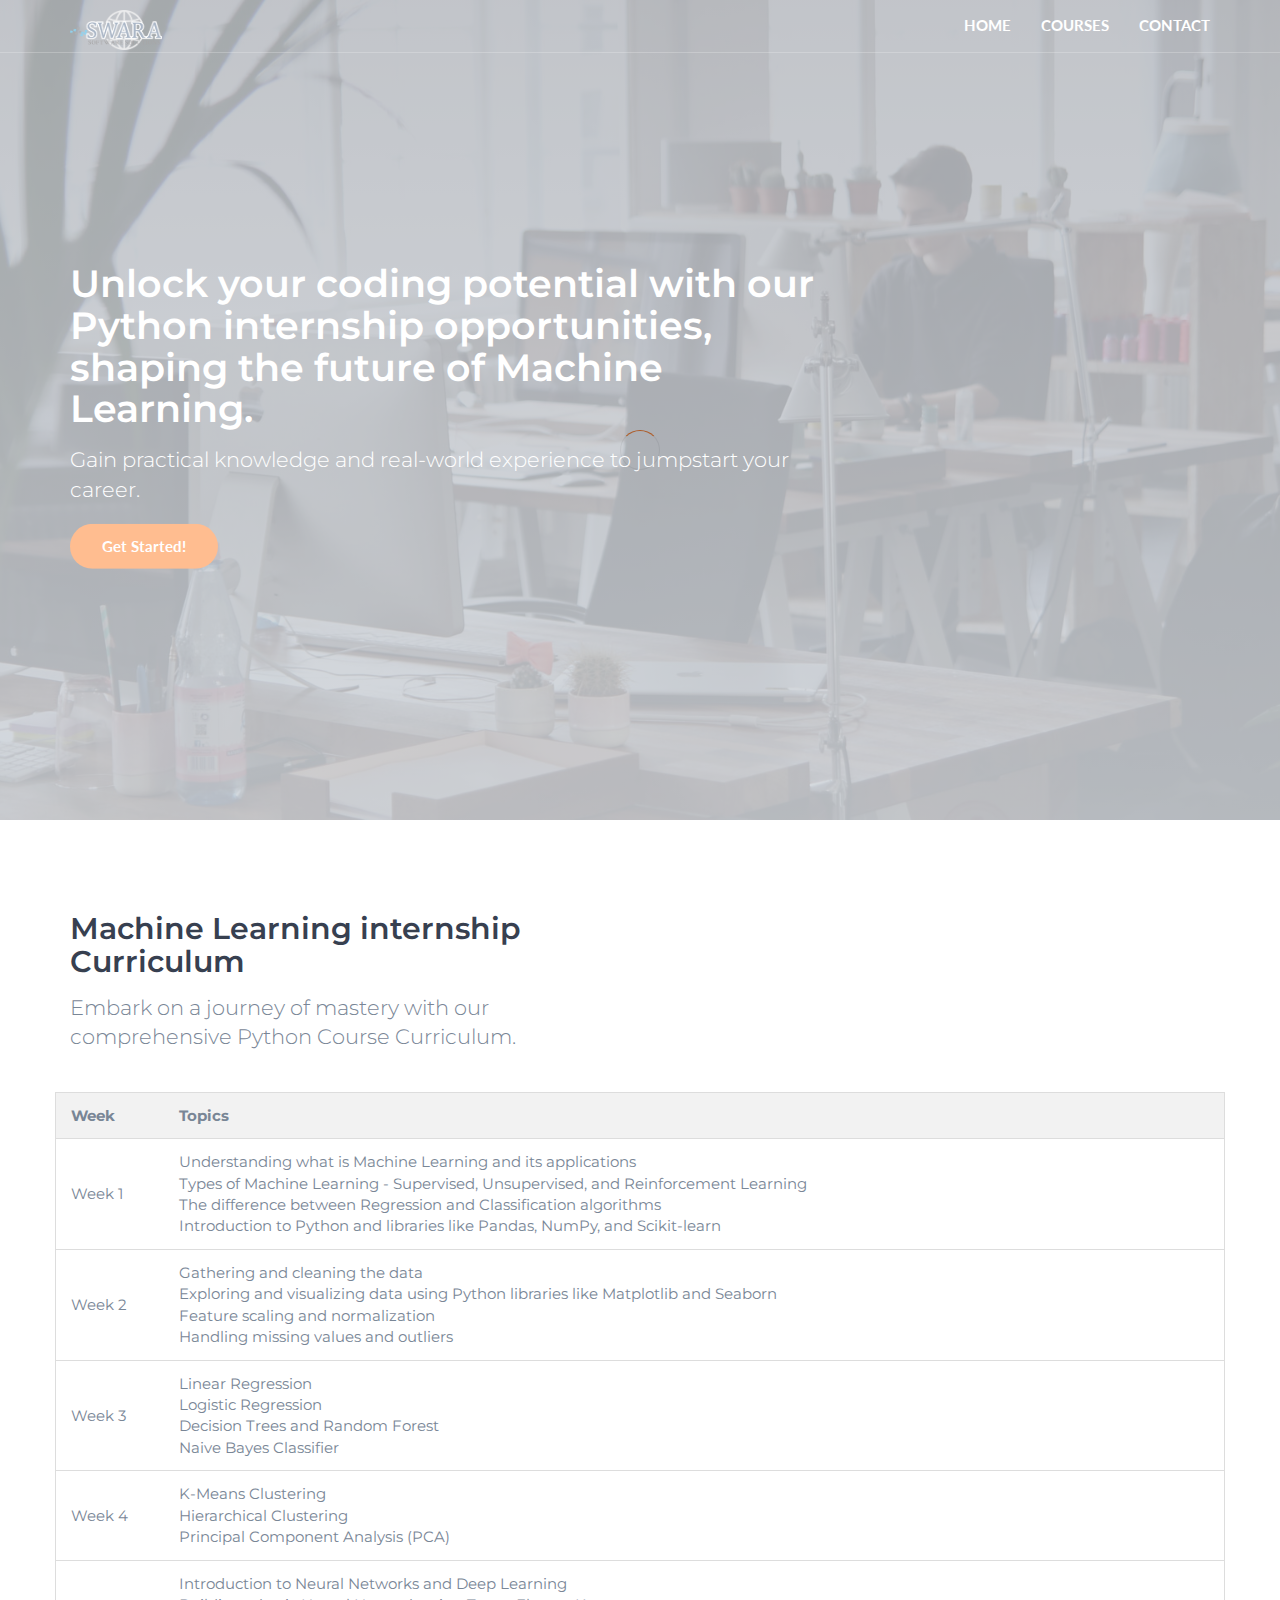
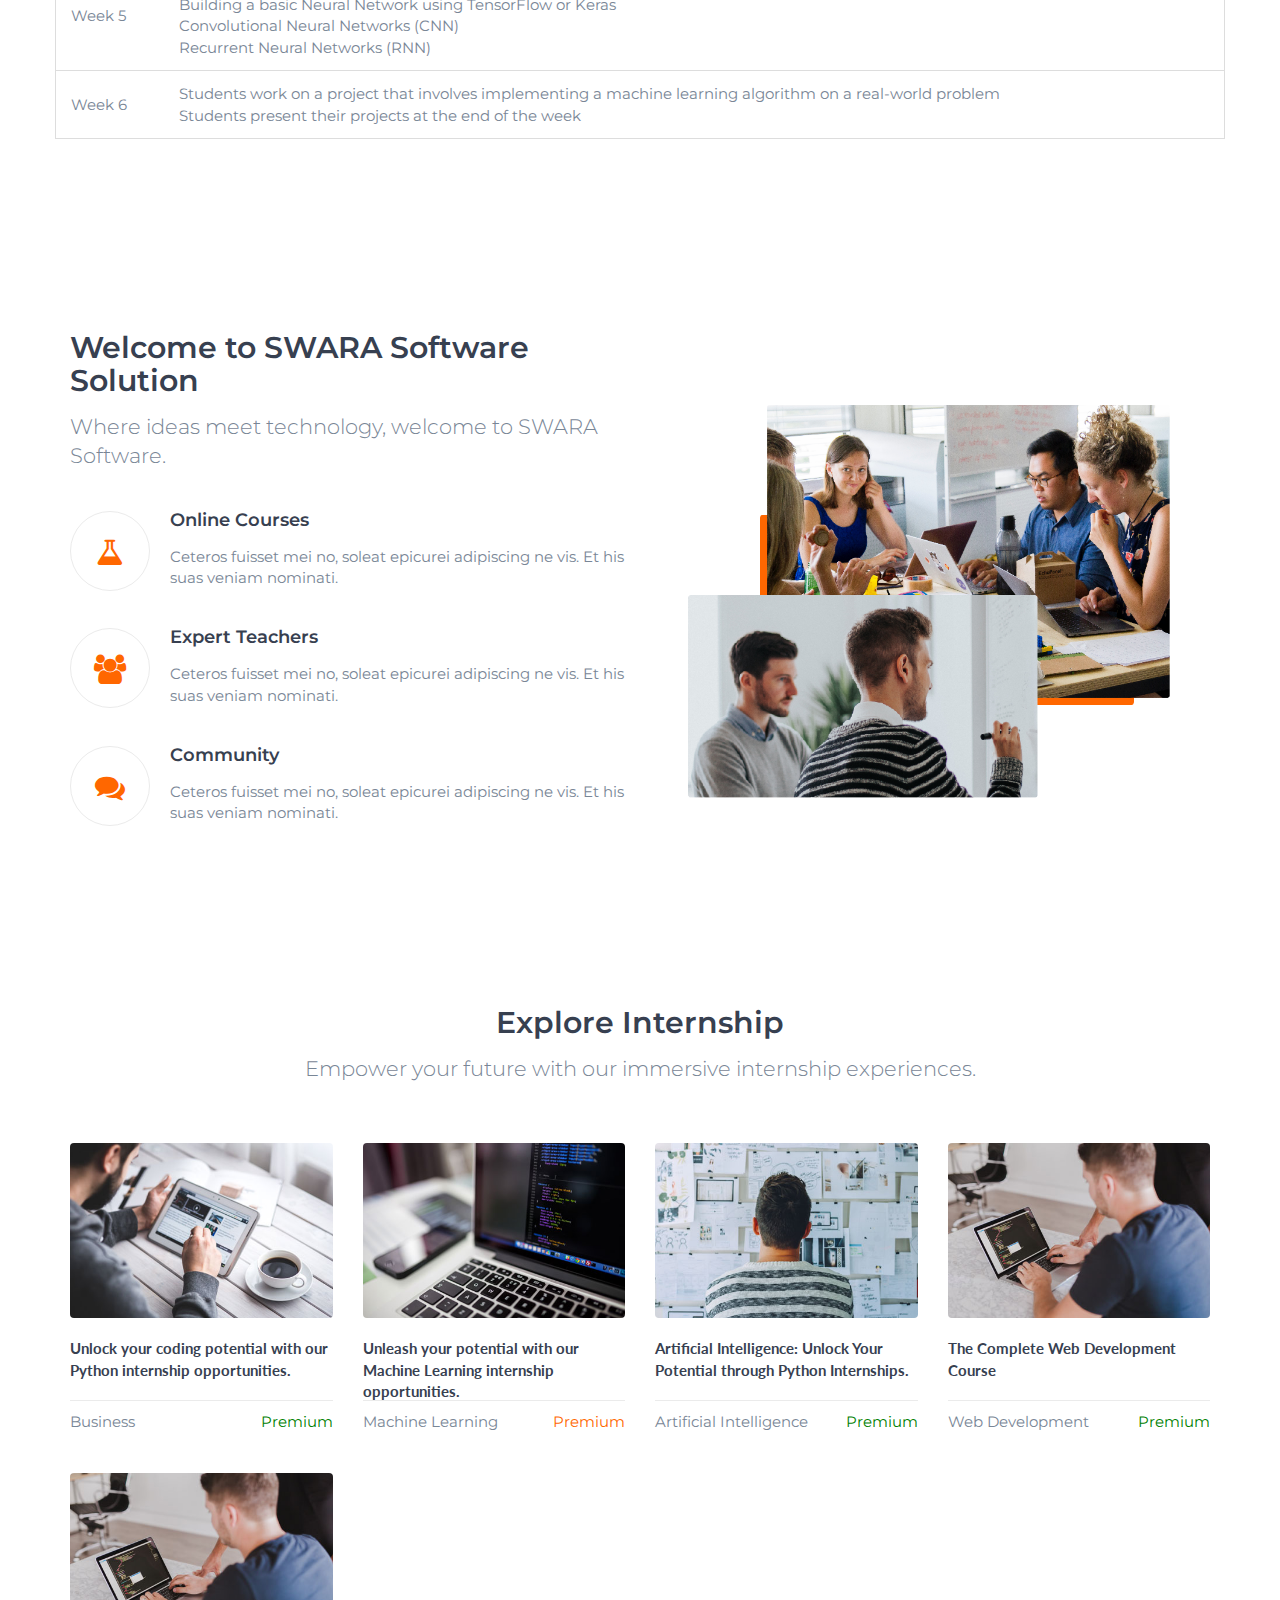
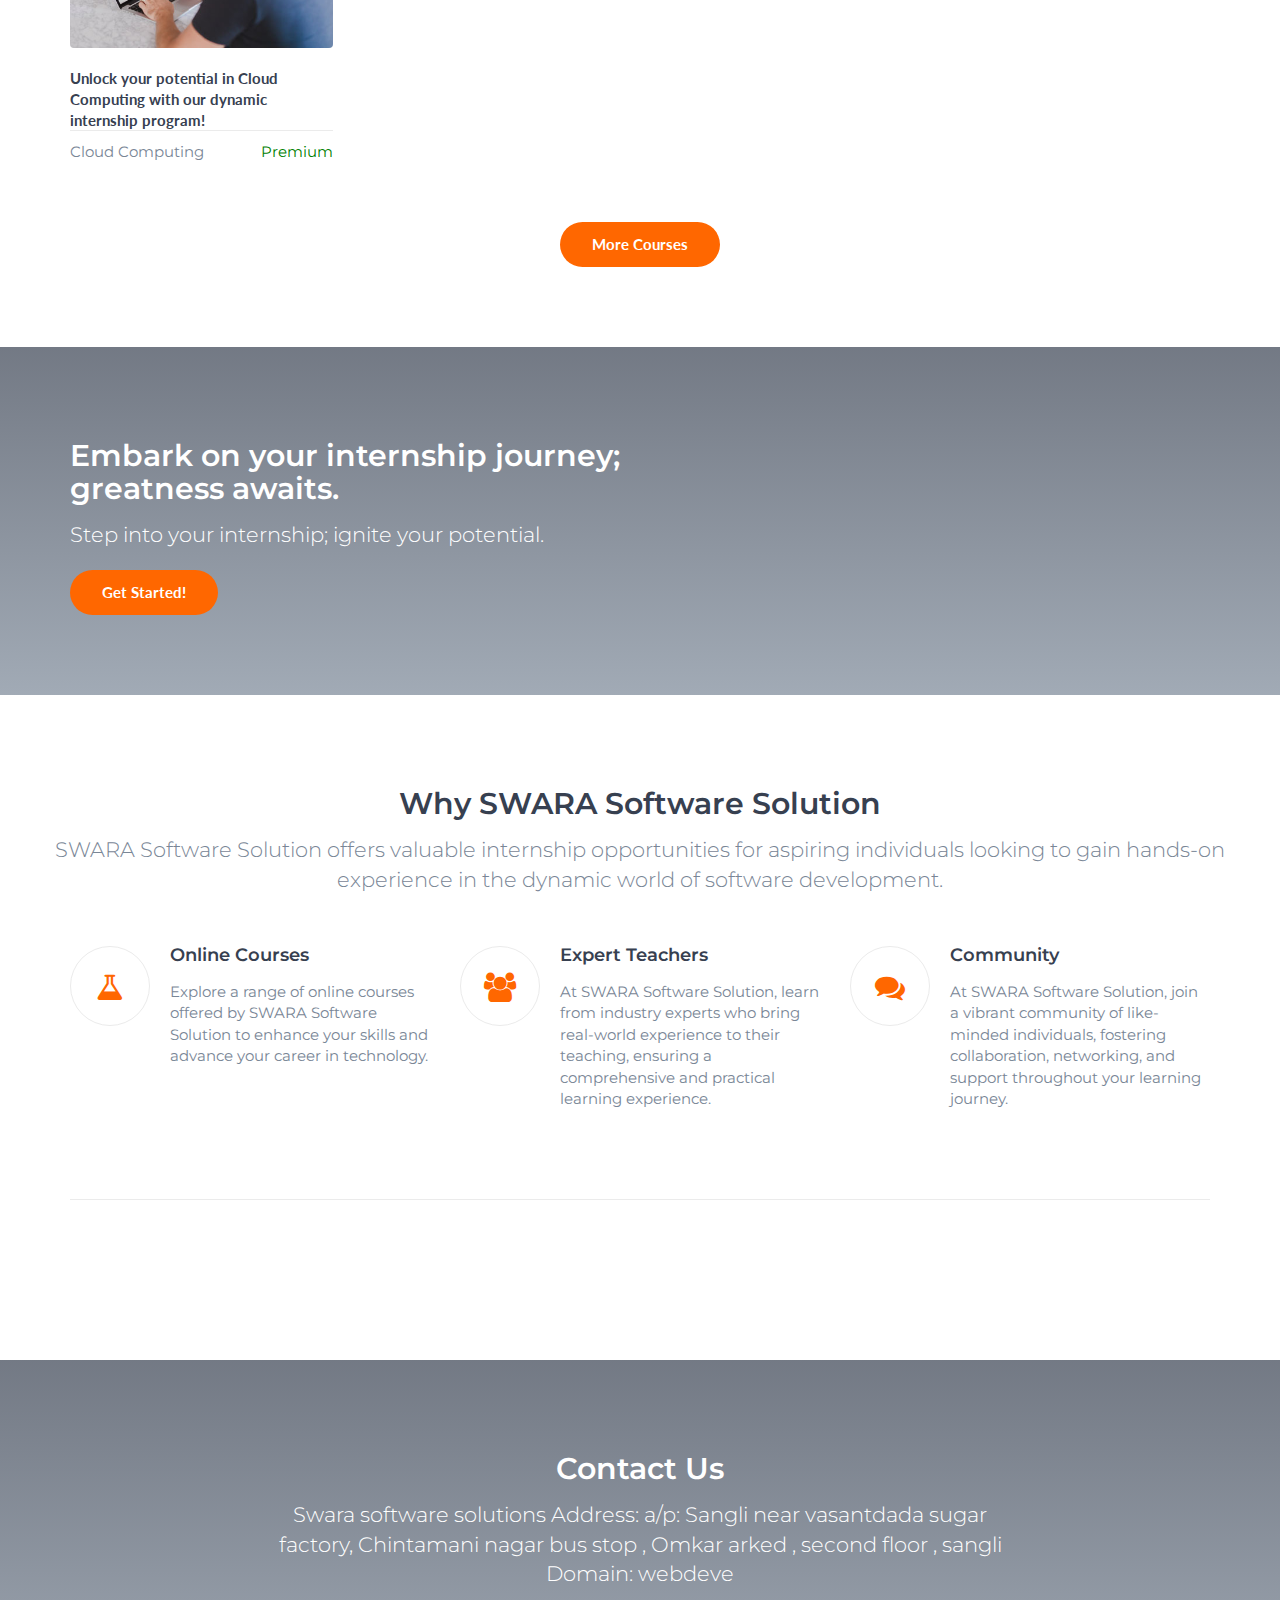
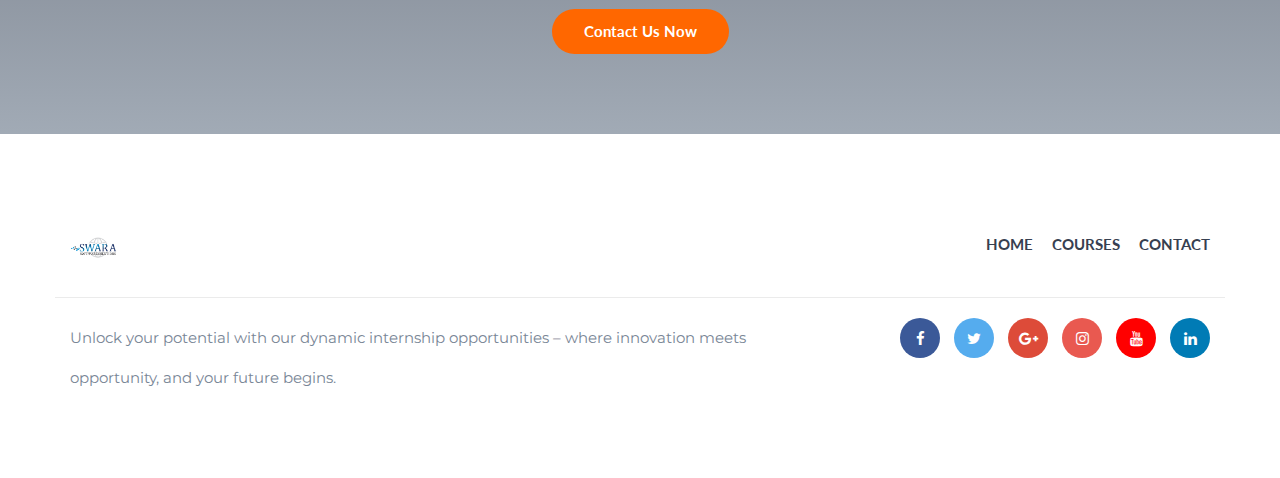
<file: MachineLearning.html>
<!DOCTYPE html>
<html lang="en">
  <head>
    <meta charset="utf-8" />
    <meta http-equiv="X-UA-Compatible" content="IE=edge" />
    <meta name="viewport" content="width=device-width, initial-scale=1" />
    <!-- The above 3 meta tags *must* come first in the head; any other head content must come *after* these tags -->

    <title>HTML Education Template</title>

    <!-- Google font -->
    <link
      href="https://fonts.googleapis.com/css?family=Lato:700%7CMontserrat:400,600"
      rel="stylesheet"
    />

    <!-- Bootstrap -->
    <link type="text/css" rel="stylesheet" href="css/bootstrap.min.css" />

    <!-- Font Awesome Icon -->
    <link rel="stylesheet" href="css/font-awesome.min.css" />

    <!-- Custom stlylesheet -->
    <link type="text/css" rel="stylesheet" href="css/style.css" />
    <style>
      table {
        width: 100%;
        border-collapse: collapse;
        border: 1px solid #ddd;
        margin-bottom: 20px;
      }

      th,
      td {
        padding: 12px 15px;
        text-align: left;
        border-bottom: 1px solid #ddd;
      }

      th {
        background-color: #f2f2f2;
      }

      @media screen and (max-width: 600px) {
        /* Responsive styles for smaller screens */
        table {
          display: block;
          overflow-x: auto;
        }
      }
    </style>
  </head>
  <body>
    <!-- Header -->
    <header id="header" class="transparent-nav">
      <div class="container">
        <div class="navbar-header">
          <!-- Logo -->
          <div class="navbar-brand">
            <a class="logo" href="index.html">
              <img
                src="./img/png.png"
                alt="logo"
                style="width: 100 height100"
              />
            </a>
          </div>
          <!-- /Logo -->

          <!-- Mobile toggle -->
          <button class="navbar-toggle">
            <span></span>
          </button>
          <!-- /Mobile toggle -->
        </div>

        <!-- Navigation -->
        <nav id="nav">
          <ul class="main-menu nav navbar-nav navbar-right">
            <li><a href="index.html">Home</a></li>
            <li><a href="MoreCourses.html">Courses</a></li>
            <li><a href="contact.html">Contact</a></li>
          </ul>
        </nav>
        <!-- /Navigation -->
      </div>
    </header>
    <!-- /Header -->

    <!-- Home -->
    <div id="home" class="hero-area">
      <!-- Backgound Image -->
      <div
        class="bg-image bg-parallax overlay"
        style="background-image: url(./img/home-background.jpg)"
      ></div>
      <!-- /Backgound Image -->

      <div class="home-wrapper">
        <div class="container">
          <div class="row">
            <div class="col-md-8">
              <h1 class="white-text">
                Unlock your coding potential with our Python internship
                opportunities, shaping the future of Machine Learning.
              </h1>
              <p class="lead white-text">
                Gain practical knowledge and real-world experience to jumpstart
                your career.
              </p>
              <a class="main-button icon-button" href="#">Get Started!</a>
            </div>
          </div>
        </div>
      </div>
    </div>
    <!-- /Home -->
    <!-- list -->
    <div id="list" class="section">
      <!-- container -->
      <div class="container">
        <!-- row -->
        <div class="row">
          <div class="col-md-6">
            <div class="section-header">
              <h2>Machine Learning internship Curriculum</h2>
              <p class="lead black-text">
                Embark on a journey of mastery with our comprehensive Python
                Course Curriculum.
              </p>
            </div>
          </div>
          <div>
            <table>
              <tr>
                <th>Week</th>
                <th>Topics</th>
              </tr>
              <tr>
                <td>Week 1</td>
                <td>
                  <ol>
                    <li>
                      Understanding what is Machine Learning and its
                      applications
                    </li>
                    <li>
                      Types of Machine Learning - Supervised, Unsupervised, and
                      Reinforcement Learning
                    </li>
                    <li>
                      The difference between Regression and Classification
                      algorithms
                    </li>
                    <li>
                      Introduction to Python and libraries like Pandas, NumPy,
                      and Scikit-learn
                    </li>
                  </ol>
                </td>
              </tr>
              <tr>
                <td>Week 2</td>
                <td>
                  <ol>
                    <li>Gathering and cleaning the data</li>
                    <li>
                      Exploring and visualizing data using Python libraries like
                      Matplotlib and Seaborn
                    </li>
                    <li>Feature scaling and normalization</li>
                    <li>Handling missing values and outliers</li>
                  </ol>
                </td>
              </tr>
              <tr>
                <td>Week 3</td>
                <td>
                  <ol>
                    <li>Linear Regression</li>
                    <li>Logistic Regression</li>
                    <li>Decision Trees and Random Forest</li>
                    <li>Naive Bayes Classifier</li>
                  </ol>
                </td>
              </tr>
              <tr>
                <td>Week 4</td>
                <td>
                  <ol>
                    <li>K-Means Clustering</li>
                    <li>Hierarchical Clustering</li>
                    <li>Principal Component Analysis (PCA)</li>
                  </ol>
                </td>
              </tr>
              <tr>
                <td>Week 5</td>
                <td>
                  <ol>
                    <li>Introduction to Neural Networks and Deep Learning</li>
                    <li>
                      Building a basic Neural Network using TensorFlow or Keras
                    </li>
                    <li>Convolutional Neural Networks (CNN)</li>
                    <li>Recurrent Neural Networks (RNN)</li>
                  </ol>
                </td>
              </tr>
              <tr>
                <td>Week 6</td>
                <td>
                  <ol>
                    <li>
                      Students work on a project that involves implementing a
                      machine learning algorithm on a real-world problem
                    </li>
                    <li>
                      Students present their projects at the end of the week
                    </li>
                  </ol>
                </td>
              </tr>
            </table>
          </div>
        </div>
        <!-- row -->
      </div>
      <!-- container -->
    </div>
    <!-- /list -->
    <!-- About -->
    <div id="about" class="section">
      <!-- container -->
      <div class="container">
        <!-- row -->
        <div class="row">
          <div class="col-md-6">
            <div class="section-header">
              <h2>Welcome to SWARA Software Solution</h2>
              <p class="lead">
                Where ideas meet technology, welcome to SWARA Software.
              </p>
            </div>

            <!-- feature -->
            <div class="feature">
              <i class="feature-icon fa fa-flask"></i>
              <div class="feature-content">
                <h4>Online Courses</h4>
                <p>
                  Ceteros fuisset mei no, soleat epicurei adipiscing ne vis. Et
                  his suas veniam nominati.
                </p>
              </div>
            </div>
            <!-- /feature -->

            <!-- feature -->
            <div class="feature">
              <i class="feature-icon fa fa-users"></i>
              <div class="feature-content">
                <h4>Expert Teachers</h4>
                <p>
                  Ceteros fuisset mei no, soleat epicurei adipiscing ne vis. Et
                  his suas veniam nominati.
                </p>
              </div>
            </div>
            <!-- /feature -->

            <!-- feature -->
            <div class="feature">
              <i class="feature-icon fa fa-comments"></i>
              <div class="feature-content">
                <h4>Community</h4>
                <p>
                  Ceteros fuisset mei no, soleat epicurei adipiscing ne vis. Et
                  his suas veniam nominati.
                </p>
              </div>
            </div>
            <!-- /feature -->
          </div>

          <div class="col-md-6">
            <div class="about-img">
              <img src="./img/about.png" alt="" />
            </div>
          </div>
        </div>
        <!-- row -->
      </div>
      <!-- container -->
    </div>
    <!-- /About -->

    <!-- Courses -->
    <div id="courses" class="section">
      <!-- container -->
      <div class="container">
        <!-- row -->
        <div class="row">
          <div class="section-header text-center">
            <h2>Explore Internship</h2>
            <p class="lead">
              Empower your future with our immersive internship experiences.
            </p>
          </div>
        </div>
        <!-- /row -->

        <!-- courses -->
        <div id="courses-wrapper">
          <!-- row -->
          <div class="row">
            <!-- single course -->
            <div class="col-md-3 col-sm-6 col-xs-6">
              <div class="course">
                <a href="python.html" class="course-img">
                  <img src="./img/course01.jpg" alt="" />
                  <i class="course-link-icon fa fa-link"></i>
                </a>
                <a class="course-title" href="python.html"
                  >Unlock your coding potential with our Python internship
                  opportunities.</a
                >
                <div class="course-details">
                  <span class="course-category">Business</span>
                  <span class="course-price course-free">Premium</span>
                </div>
              </div>
            </div>
            <!-- /single course -->

            <!-- single course -->
            <div class="col-md-3 col-sm-6 col-xs-6">
              <div class="course">
                <a href="MachineLearning.html" class="course-img">
                  <img src="./img/course02.jpg" alt="" />
                  <i class="course-link-icon fa fa-link"></i>
                </a>
                <a class="course-title" href="MachineLearning.html">
                  Unleash your potential with our Machine Learning internship
                  opportunities.</a
                >
                <div class="course-details">
                  <span class="course-category">Machine Learning</span>
                  <span class="course-price course-premium">Premium</span>
                </div>
              </div>
            </div>
            <!-- /single course -->

            <!-- single course -->
            <div class="col-md-3 col-sm-6 col-xs-6">
              <div class="course">
                <a href="ArtificialIntelligence.html" class="course-img">
                  <img src="./img/course06.jpg" alt="" />
                  <i class="course-link-icon fa fa-link"></i>
                </a>
                <a class="course-title" href="ArtificialIntelligence.html"
                  >Artificial Intelligence: Unlock Your Potential through Python
                  Internships.</a
                >
                <div class="course-details">
                  <span class="course-category">Artificial Intelligence</span>
                  <span class="course-price course-free">Premium</span>
                </div>
              </div>
            </div>
            <!-- /single course -->

            <div class="col-md-3 col-sm-6 col-xs-6">
              <div class="course">
                <a href="WebDevelopment.html" class="course-img">
                  <img src="./img/course04.jpg" alt="" />
                  <i class="course-link-icon fa fa-link"></i>
                </a>
                <a class="course-title" href="WebDevelopment.html"
                  >The Complete Web Development Course</a
                >
                <div class="course-details">
                  <span class="course-category">Web Development</span>
                  <span class="course-price course-free">Premium</span>
                </div>
              </div>
            </div>

            <!-- /single course -->
            <div class="col-md-3 col-sm-6 col-xs-6">
              <div class="course">
                <a href="CloudComputing.html" class="course-img">
                  <img src="./img/course04.jpg" alt="" />
                  <i class="course-link-icon fa fa-link"></i>
                </a>
                <a class="course-title" href="CloudComputing.html"
                  >Unlock your potential in Cloud Computing with our dynamic
                  internship program!</a
                >
                <div class="course-details">
                  <span class="course-category">Cloud Computing</span>
                  <span class="course-price course-free">Premium</span>
                </div>
              </div>
            </div>
            <!-- /single course -->
          </div>
          <!-- /row -->

          <!-- row -->

          <!-- /row -->
        </div>
        <!-- /courses -->

        <div class="row">
          <div class="center-btn">
            <a class="main-button icon-button" href="MoreCourses.html"
              >More Courses</a
            >
          </div>
        </div>
      </div>
      <!-- container -->
    </div>
    <!-- /Courses -->

    <!-- Call To Action -->
    <div id="cta" class="section">
      <!-- Backgound Image -->
      <div
        class="bg-image bg-parallax overlay"
        style="background-image: url(./img/cta1-background.jpg)"
      ></div>
      <!-- /Backgound Image -->

      <!-- container -->
      <div class="container">
        <!-- row -->
        <div class="row">
          <div class="col-md-6">
            <h2 class="white-text">
              Embark on your internship journey; greatness awaits.
            </h2>
            <p class="lead white-text">
              Step into your internship; ignite your potential.
            </p>
            <a class="main-button icon-button" href="#">Get Started!</a>
          </div>
        </div>
        <!-- /row -->
      </div>
      <!-- /container -->
    </div>
    <!-- /Call To Action -->

    <!-- Why us -->
    <div id="why-us" class="section">
      <!-- container -->
      <div class="container">
        <!-- row -->
        <div class="row">
          <div class="section-header text-center">
            <h2>Why SWARA Software Solution</h2>
            <p class="lead">
              SWARA Software Solution offers valuable internship opportunities
              for aspiring individuals looking to gain hands-on experience in
              the dynamic world of software development.
            </p>
          </div>

          <!-- feature -->
          <div class="col-md-4">
            <div class="feature">
              <i class="feature-icon fa fa-flask"></i>
              <div class="feature-content">
                <h4>Online Courses</h4>
                <p>
                  Explore a range of online courses offered by SWARA Software
                  Solution to enhance your skills and advance your career in
                  technology.
                </p>
              </div>
            </div>
          </div>
          <!-- /feature -->

          <!-- feature -->
          <div class="col-md-4">
            <div class="feature">
              <i class="feature-icon fa fa-users"></i>
              <div class="feature-content">
                <h4>Expert Teachers</h4>
                <p>
                  At SWARA Software Solution, learn from industry experts who
                  bring real-world experience to their teaching, ensuring a
                  comprehensive and practical learning experience.
                </p>
              </div>
            </div>
          </div>
          <!-- /feature -->

          <!-- feature -->
          <div class="col-md-4">
            <div class="feature">
              <i class="feature-icon fa fa-comments"></i>
              <div class="feature-content">
                <h4>Community</h4>
                <p>
                  At SWARA Software Solution, join a vibrant community of
                  like-minded individuals, fostering collaboration, networking,
                  and support throughout your learning journey.
                </p>
              </div>
            </div>
          </div>
          <!-- /feature -->
        </div>
        <!-- /row -->

        <hr class="section-hr" />
      </div>
      <!-- /container -->
    </div>
    <!-- /Why us -->

    <!-- Contact CTA -->
    <div id="contact-cta" class="section">
      <!-- Backgound Image -->
      <div
        class="bg-image bg-parallax overlay"
        style="background-image: url(./img/cta2-background.jpg)"
      ></div>
      <!-- Backgound Image -->

      <!-- container -->
      <div class="container">
        <!-- row -->
        <div class="row">
          <div class="col-md-8 col-md-offset-2 text-center">
            <h2 class="white-text">Contact Us</h2>
            <p class="lead white-text">
              Swara software solutions Address: a/p: Sangli near vasantdada
              sugar factory, Chintamani nagar bus stop , Omkar arked , second
              floor , sangli Domain: webdeve
            </p>
            <a class="main-button icon-button" href="contact.html"
              >Contact Us Now</a
            >
          </div>
        </div>
        <!-- /row -->
      </div>
      <!-- /container -->
    </div>
    <!-- /Contact CTA -->

    <!-- Footer -->
    <footer id="footer" class="section">
      <!-- container -->
      <div class="container">
        <!-- row -->
        <div class="row">
          <!-- footer logo -->
          <div class="col-md-6">
            <div class="footer-logo">
              <a class="logo" href="index.html">
                <img src="./img/mainlogo.png" alt="logo" />
              </a>
            </div>
          </div>
          <!-- footer logo -->

          <!-- footer nav -->
          <div class="col-md-6">
            <ul class="footer-nav">
              <li><a href="index.html">Home</a></li>
              <li><a href="MoreCourses.html">Courses</a></li>
              <li><a href="contact.html">Contact</a></li>
            </ul>
          </div>
          <!-- /footer nav -->
        </div>
        <!-- /row -->

        <!-- row -->
        <div id="bottom-footer" class="row">
          <!-- social -->
          <div class="col-md-4 col-md-push-8">
            <ul class="footer-social">
              <li>
                <a href="#" class="facebook"><i class="fa fa-facebook"></i></a>
              </li>
              <li>
                <a href="#" class="twitter"><i class="fa fa-twitter"></i></a>
              </li>
              <li>
                <a href="#" class="google-plus"
                  ><i class="fa fa-google-plus"></i
                ></a>
              </li>
              <li>
                <a href="#" class="instagram"
                  ><i class="fa fa-instagram"></i
                ></a>
              </li>
              <li>
                <a href="#" class="youtube"><i class="fa fa-youtube"></i></a>
              </li>
              <li>
                <a href="#" class="linkedin"><i class="fa fa-linkedin"></i></a>
              </li>
            </ul>
          </div>
          <!-- /social -->

          <!-- copyright -->
          <div class="col-md-8 col-md-pull-4">
            <div class="footer-copyright">
              <span
                >Unlock your potential with our dynamic internship opportunities
                – where innovation meets opportunity, and your future
                begins.</span
              >
            </div>
          </div>
          <!-- /copyright -->
        </div>
        <!-- row -->
      </div>
      <!-- /container -->
    </footer>
    <!-- /Footer -->

    <!-- preloader -->
    <div id="preloader"><div class="preloader"></div></div>
    <!-- /preloader -->

    <!-- jQuery Plugins -->
    <script type="text/javascript" src="js/jquery.min.js"></script>
    <script type="text/javascript" src="js/bootstrap.min.js"></script>
    <script type="text/javascript" src="js/main.js"></script>
  </body>
</html>
</file>
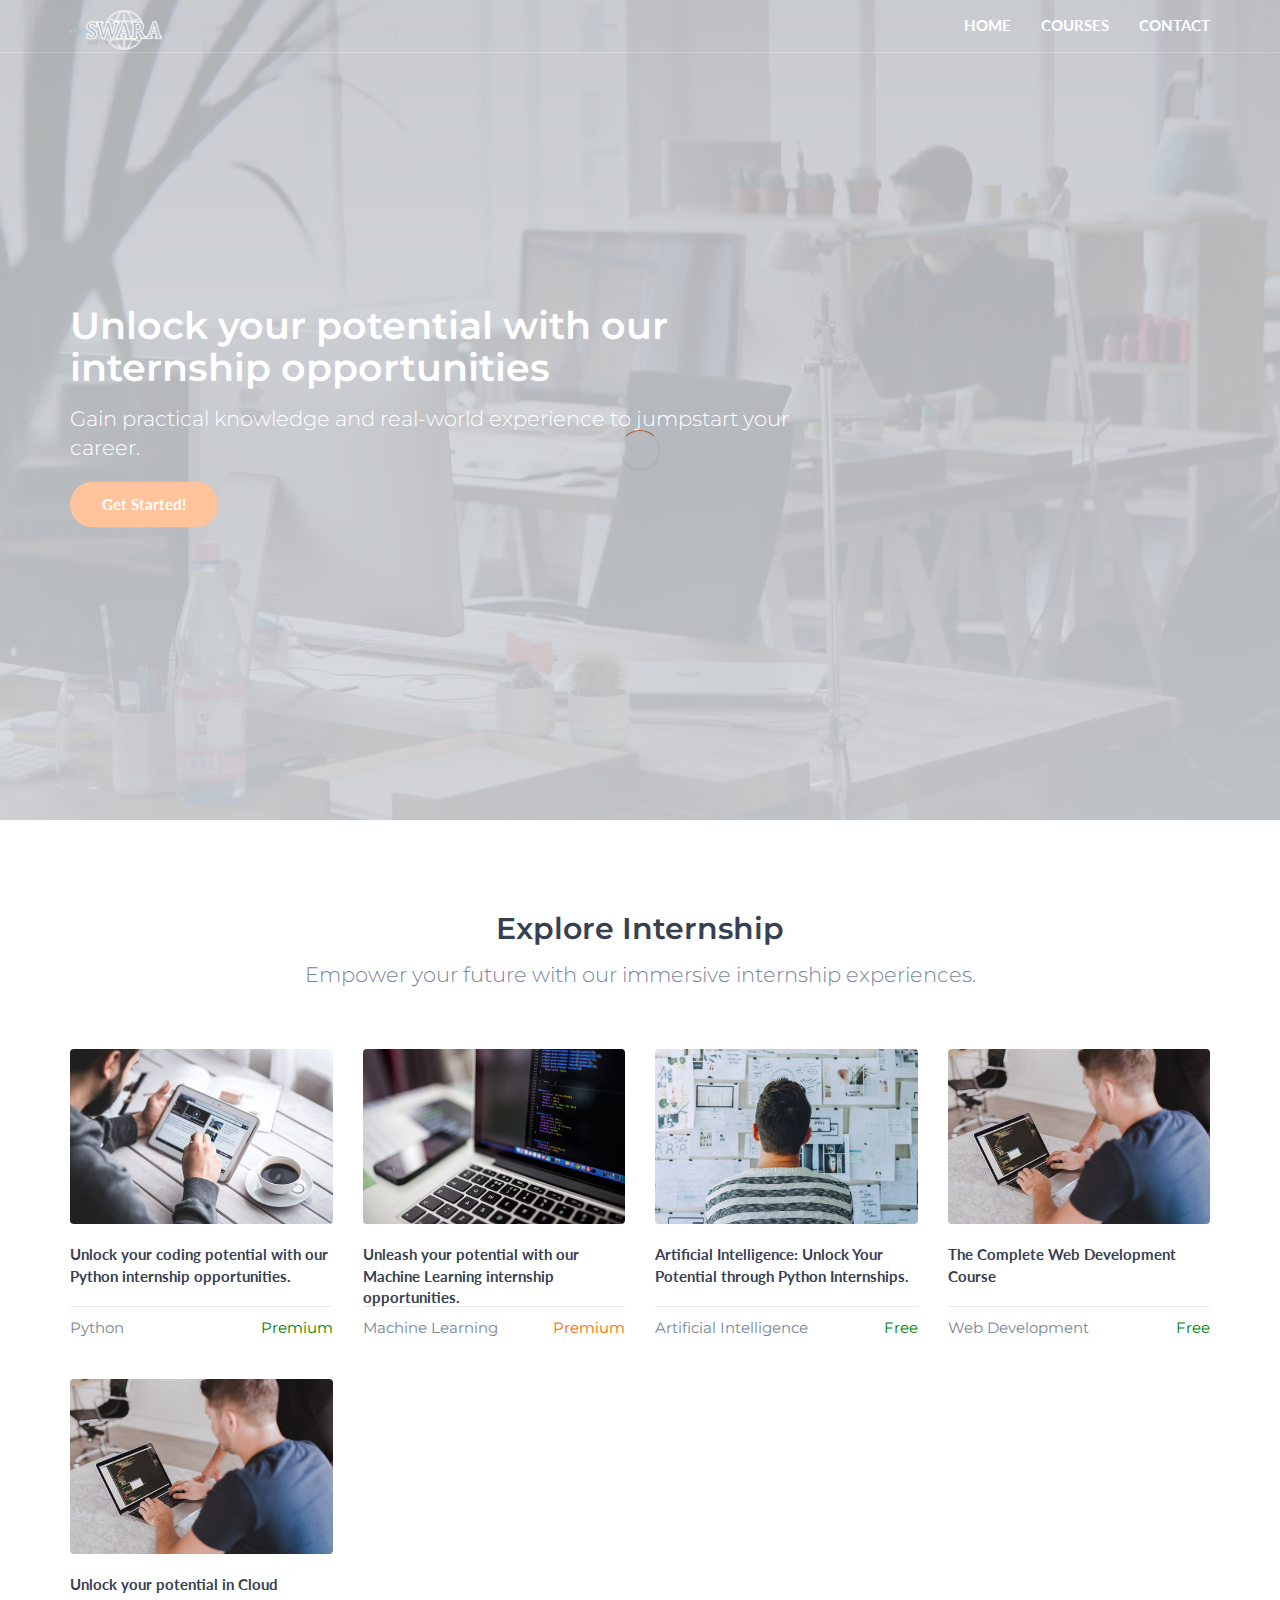
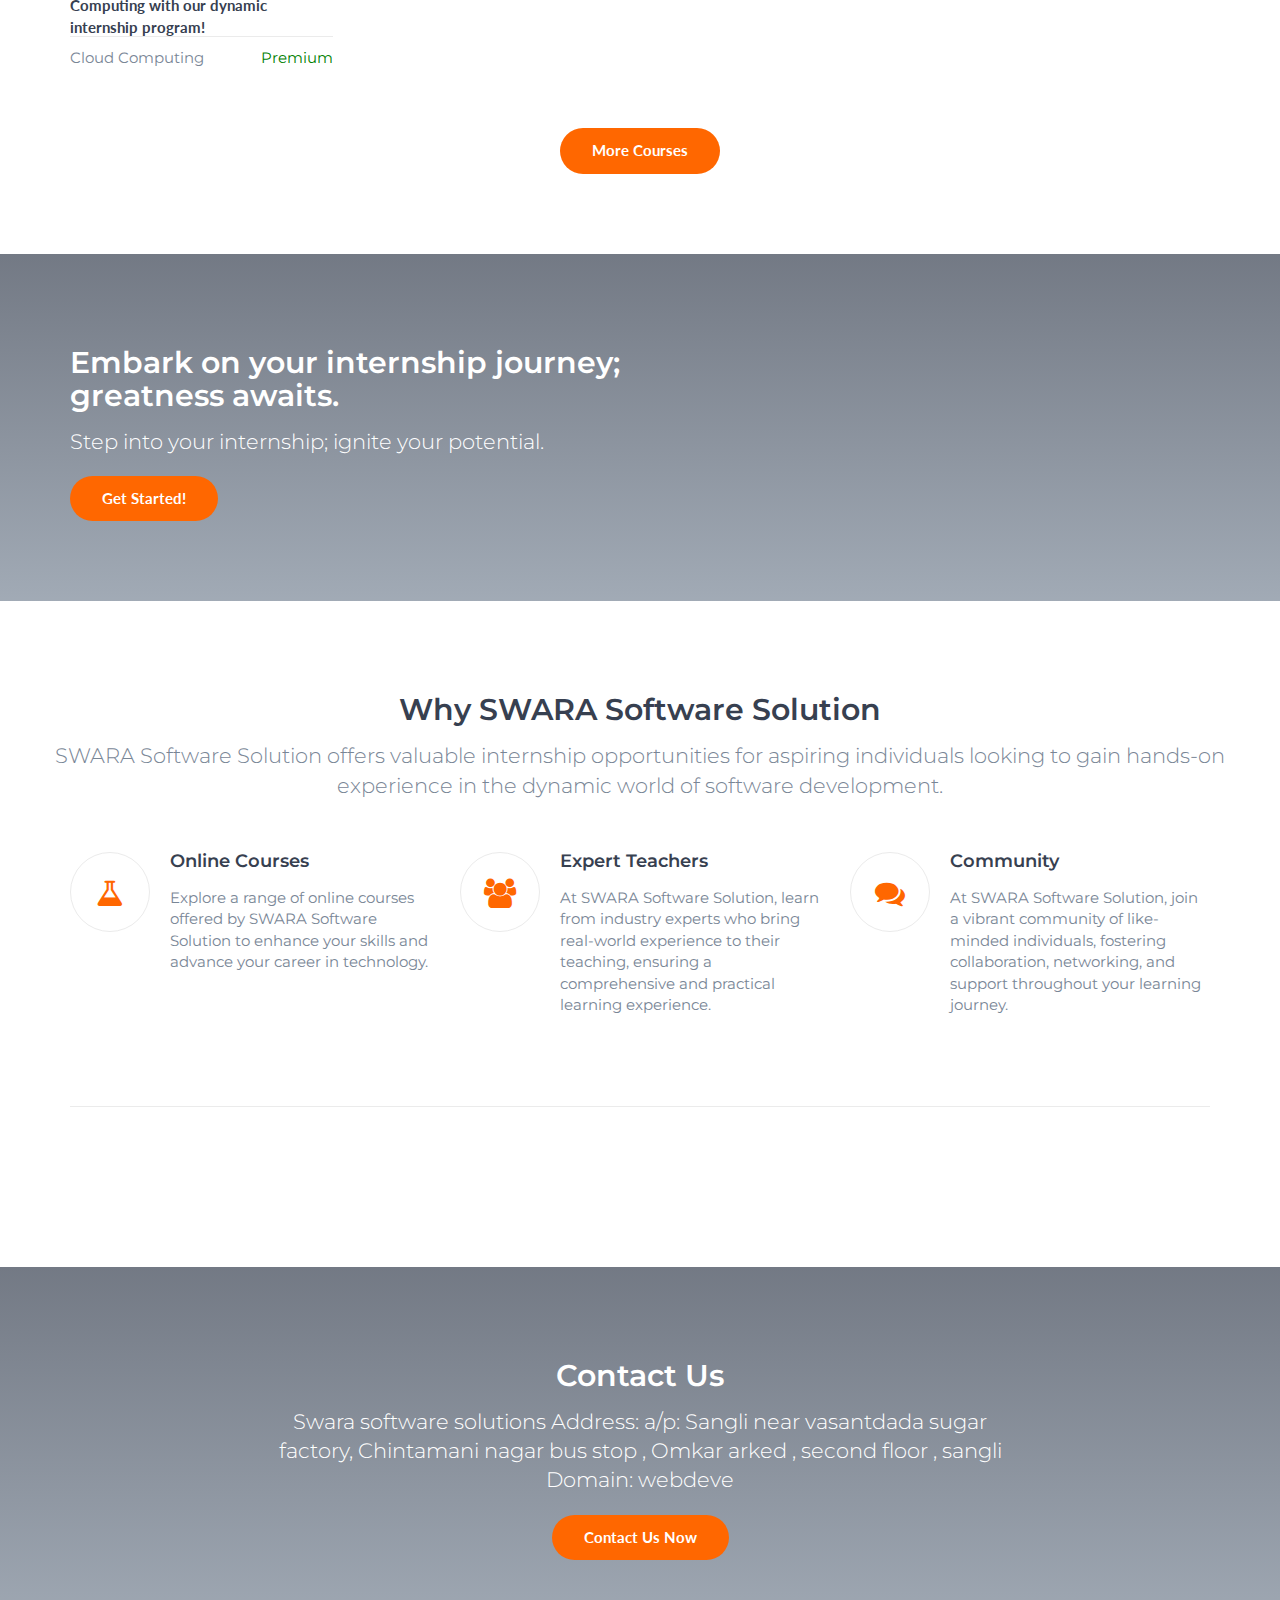
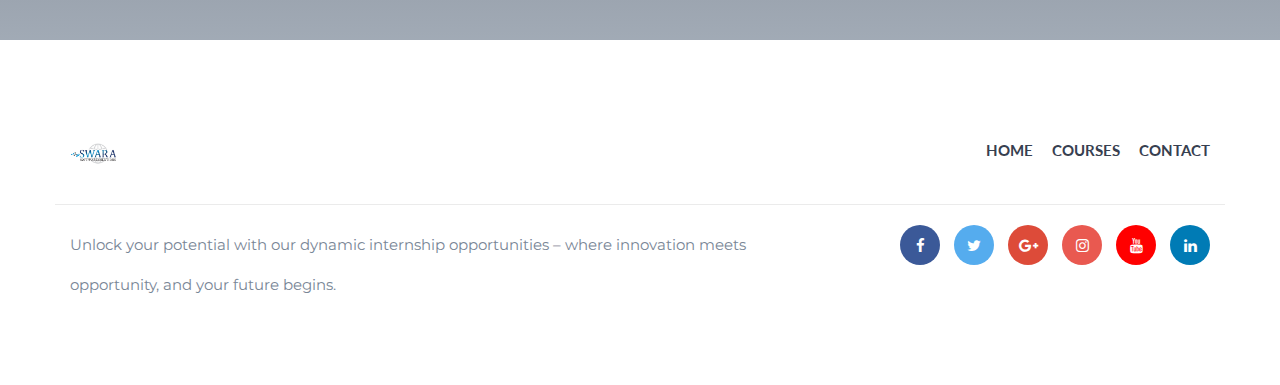
<file: MoreCourses.html>
<!DOCTYPE html>
<html lang="en">
  <head>
    <meta charset="utf-8" />
    <meta http-equiv="X-UA-Compatible" content="IE=edge" />
    <meta name="viewport" content="width=device-width, initial-scale=1" />
    <!-- The above 3 meta tags *must* come first in the head; any other head content must come *after* these tags -->

    <title>Courses MoreCourses.html</title>

    <!-- Google font -->
    <link
      href="https://fonts.googleapis.com/css?family=Lato:700%7CMontserrat:400,600"
      rel="stylesheet"
    />

    <!-- Bootstrap -->
    <link type="text/css" rel="stylesheet" href="css/bootstrap.min.css" />

    <!-- Font Awesome Icon -->
    <link rel="stylesheet" href="css/font-awesome.min.css" />

    <!-- Custom stlylesheet -->
    <link type="text/css" rel="stylesheet" href="css/style.css" />
  </head>
  <body>
    <!-- Header -->
    <header id="header" class="transparent-nav">
      <div class="container">
        <div class="navbar-header">
          <!-- Logo -->
          <div class="navbar-brand">
            <a class="logo" href="index.html">
              <img
                src="./img/png.png"
                alt="logo"
                style="width: 100 height100"
              />
            </a>
          </div>
          <!-- /Logo -->

          <!-- Mobile toggle -->
          <button class="navbar-toggle">
            <span></span>
          </button>
          <!-- /Mobile toggle -->
        </div>

        <!-- Navigation -->
        <nav id="nav">
          <ul class="main-menu nav navbar-nav navbar-right">
            <li><a href="index.html">Home</a></li>
            <li><a href="MoreCourses.html">Courses</a></li>
            <li><a href="contact.html">Contact</a></li>
          </ul>
        </nav>
        <!-- /Navigation -->
      </div>
    </header>
    <!-- /Header -->

    <!-- Home -->
    <div id="home" class="hero-area">
      <!-- Backgound Image -->
      <div
        class="bg-image bg-parallax overlay"
        style="background-image: url(./img/home-background.jpg)"
      ></div>
      <!-- /Backgound Image -->

      <div class="home-wrapper">
        <div class="container">
          <div class="row">
            <div class="col-md-8">
              <h1 class="white-text">
                Unlock your potential with our internship opportunities
              </h1>
              <p class="lead white-text">
                Gain practical knowledge and real-world experience to jumpstart
                your career.
              </p>
              <a class="main-button icon-button" href="#">Get Started!</a>
            </div>
          </div>
        </div>
      </div>
    </div>
    <!-- /Home -->

    <!-- Courses -->
    <div id="courses" class="section">
      <!-- container -->
      <div class="container">
        <!-- row -->
        <div class="row">
          <div class="section-header text-center">
            <h2>Explore Internship</h2>
            <p class="lead">
              Empower your future with our immersive internship experiences.
            </p>
          </div>
        </div>
        <!-- /row -->

        <!-- courses -->
        <div id="courses-wrapper">
          <!-- row -->
          <div class="row">
            <!-- single course -->
            <div class="col-md-3 col-sm-6 col-xs-6">
              <div class="course">
                <a href="python.html" class="course-img">
                  <img src="./img/course01.jpg" alt="" />
                  <i class="course-link-icon fa fa-link"></i>
                </a>
                <a class="course-title" href="python.html"
                  >Unlock your coding potential with our Python internship
                  opportunities.</a
                >
                <div class="course-details">
                  <span class="course-category">Python</span>
                  <span class="course-price course-free">Premium</span>
                </div>
              </div>
            </div>
            <!-- /single course -->

            <!-- single course -->
            <div class="col-md-3 col-sm-6 col-xs-6">
              <div class="course">
                <a href="MachineLearning.html" class="course-img">
                  <img src="./img/course02.jpg" alt="" />
                  <i class="course-link-icon fa fa-link"></i>
                </a>
                <a class="course-title" href="MachineLearning.html">
                  Unleash your potential with our Machine Learning internship
                  opportunities.</a
                >
                <div class="course-details">
                  <span class="course-category">Machine Learning</span>
                  <span class="course-price course-premium">Premium</span>
                </div>
              </div>
            </div>
            <!-- /single course -->

            <!-- single course -->
            <div class="col-md-3 col-sm-6 col-xs-6">
              <div class="course">
                <a href="ArtificialIntelligence.html" class="course-img">
                  <img src="./img/course06.jpg" alt="" />
                  <i class="course-link-icon fa fa-link"></i>
                </a>
                <a class="course-title" href="ArtificialIntelligence.html"
                  >Artificial Intelligence: Unlock Your Potential through Python
                  Internships.</a
                >
                <div class="course-details">
                  <span class="course-category">Artificial Intelligence</span>
                  <span class="course-price course-free">Free</span>
                </div>
              </div>
            </div>
            <!-- /single course -->

            <div class="col-md-3 col-sm-6 col-xs-6">
              <div class="course">
                <a href="" class="course-img">
                  <img src="./img/course04.jpg" alt="" />
                  <i class="course-link-icon fa fa-link"></i>
                </a>
                <a class="course-title" href="WebDevelopment.html"
                  >The Complete Web Development Course</a
                >
                <div class="course-details">
                  <span class="course-category">Web Development</span>
                  <span class="course-price course-free">Free</span>
                </div>
              </div>
            </div>
            <!-- /single course -->
            <div class="col-md-3 col-sm-6 col-xs-6">
              <div class="course">
                <a href="CloudComputing.html" class="course-img">
                  <img src="./img/course04.jpg" alt="" />
                  <i class="course-link-icon fa fa-link"></i>
                </a>
                <a class="course-title" href="CloudComputing.html"
                  >Unlock your potential in Cloud Computing with our dynamic
                  internship program!</a
                >
                <div class="course-details">
                  <span class="course-category">Cloud Computing</span>
                  <span class="course-price course-free">Premium</span>
                </div>
              </div>
            </div>
            <!-- /single course -->
          </div>
          <!-- /row -->

          <!-- row -->

          <!-- /row -->
        </div>
        <!-- /courses -->
        <div class="row">
          <div class="center-btn">
            <a class="main-button icon-button" href="MoreCourses.html"
              >More Courses</a
            >
          </div>
        </div>
      </div>
      <!-- container -->
    </div>
    <!-- /Courses -->

    <!-- Call To Action -->
    <div id="cta" class="section">
      <!-- Backgound Image -->
      <div
        class="bg-image bg-parallax overlay"
        style="background-image: url(./img/cta1-background.jpg)"
      ></div>
      <!-- /Backgound Image -->

      <!-- container -->
      <div class="container">
        <!-- row -->
        <div class="row">
          <div class="col-md-6">
            <h2 class="white-text">
              Embark on your internship journey; greatness awaits.
            </h2>
            <p class="lead white-text">
              Step into your internship; ignite your potential.
            </p>
            <a class="main-button icon-button" href="#">Get Started!</a>
          </div>
        </div>
        <!-- /row -->
      </div>
      <!-- /container -->
    </div>
    <!-- /Call To Action -->

    <!-- Why us -->
    <div id="why-us" class="section">
      <!-- container -->
      <div class="container">
        <!-- row -->
        <div class="row">
          <div class="section-header text-center">
            <h2>Why SWARA Software Solution</h2>
            <p class="lead">
              SWARA Software Solution offers valuable internship opportunities
              for aspiring individuals looking to gain hands-on experience in
              the dynamic world of software development.
            </p>
          </div>

          <!-- feature -->
          <div class="col-md-4">
            <div class="feature">
              <i class="feature-icon fa fa-flask"></i>
              <div class="feature-content">
                <h4>Online Courses</h4>
                <p>
                  Explore a range of online courses offered by SWARA Software
                  Solution to enhance your skills and advance your career in
                  technology.
                </p>
              </div>
            </div>
          </div>
          <!-- /feature -->

          <!-- feature -->
          <div class="col-md-4">
            <div class="feature">
              <i class="feature-icon fa fa-users"></i>
              <div class="feature-content">
                <h4>Expert Teachers</h4>
                <p>
                  At SWARA Software Solution, learn from industry experts who
                  bring real-world experience to their teaching, ensuring a
                  comprehensive and practical learning experience.
                </p>
              </div>
            </div>
          </div>
          <!-- /feature -->

          <!-- feature -->
          <div class="col-md-4">
            <div class="feature">
              <i class="feature-icon fa fa-comments"></i>
              <div class="feature-content">
                <h4>Community</h4>
                <p>
                  At SWARA Software Solution, join a vibrant community of
                  like-minded individuals, fostering collaboration, networking,
                  and support throughout your learning journey.
                </p>
              </div>
            </div>
          </div>
          <!-- /feature -->
        </div>
        <!-- /row -->

        <hr class="section-hr" />

        <!-- /row -->
      </div>
      <!-- /container -->
    </div>
    <!-- /Why us -->

    <!-- Contact CTA -->
    <div id="contact-cta" class="section">
      <!-- Backgound Image -->
      <div
        class="bg-image bg-parallax overlay"
        style="background-image: url(./img/cta2-background.jpg)"
      ></div>
      <!-- Backgound Image -->

      <!-- container -->
      <div class="container">
        <!-- row -->
        <div class="row">
          <div class="col-md-8 col-md-offset-2 text-center">
            <h2 class="white-text">Contact Us</h2>
            <p class="lead white-text">
              Swara software solutions Address: a/p: Sangli near vasantdada
              sugar factory, Chintamani nagar bus stop , Omkar arked , second
              floor , sangli Domain: webdeve
            </p>
            <a class="main-button icon-button" href="contact.html"
              >Contact Us Now</a
            >
          </div>
        </div>
        <!-- /row -->
      </div>
      <!-- /container -->
    </div>
    <!-- /Contact CTA -->

    <!-- Footer -->
    <footer id="footer" class="section">
      <!-- container -->
      <div class="container">
        <!-- row -->
        <div class="row">
          <!-- footer logo -->
          <div class="col-md-6">
            <div class="footer-logo">
              <a class="logo" href="index.html">
                <img src="./img/mainlogo.png" alt="logo" />
              </a>
            </div>
          </div>
          <!-- footer logo -->

          <!-- footer nav -->
          <div class="col-md-6">
            <ul class="footer-nav">
              <li><a href="index.html">Home</a></li>
              <li><a href="MoreCourses.html">Courses</a></li>
              <li><a href="contact.html">Contact</a></li>
            </ul>
          </div>
          <!-- /footer nav -->
        </div>
        <!-- /row -->

        <!-- row -->
        <div id="bottom-footer" class="row">
          <!-- social -->
          <div class="col-md-4 col-md-push-8">
            <ul class="footer-social">
              <li>
                <a href="#" class="facebook"><i class="fa fa-facebook"></i></a>
              </li>
              <li>
                <a href="#" class="twitter"><i class="fa fa-twitter"></i></a>
              </li>
              <li>
                <a href="#" class="google-plus"
                  ><i class="fa fa-google-plus"></i
                ></a>
              </li>
              <li>
                <a href="#" class="instagram"
                  ><i class="fa fa-instagram"></i
                ></a>
              </li>
              <li>
                <a href="#" class="youtube"><i class="fa fa-youtube"></i></a>
              </li>
              <li>
                <a href="#" class="linkedin"><i class="fa fa-linkedin"></i></a>
              </li>
            </ul>
          </div>
          <div class="col-md-8 col-md-pull-4">
            <div class="footer-copyright">
              <span
                >Unlock your potential with our dynamic internship opportunities
                – where innovation meets opportunity, and your future
                begins.</span
              >
            </div>
          </div>
          <!-- /copyright -->
        </div>
        <!-- row -->
      </div>
      <!-- /container -->
    </footer>
    <!-- /Footer -->

    <!-- preloader -->
    <div id="preloader"><div class="preloader"></div></div>
    <!-- /preloader -->

    <!-- jQuery Plugins -->
    <script type="text/javascript" src="js/jquery.min.js"></script>
    <script type="text/javascript" src="js/bootstrap.min.js"></script>
    <script type="text/javascript" src="js/main.js"></script>
  </body>
</html>
</file>
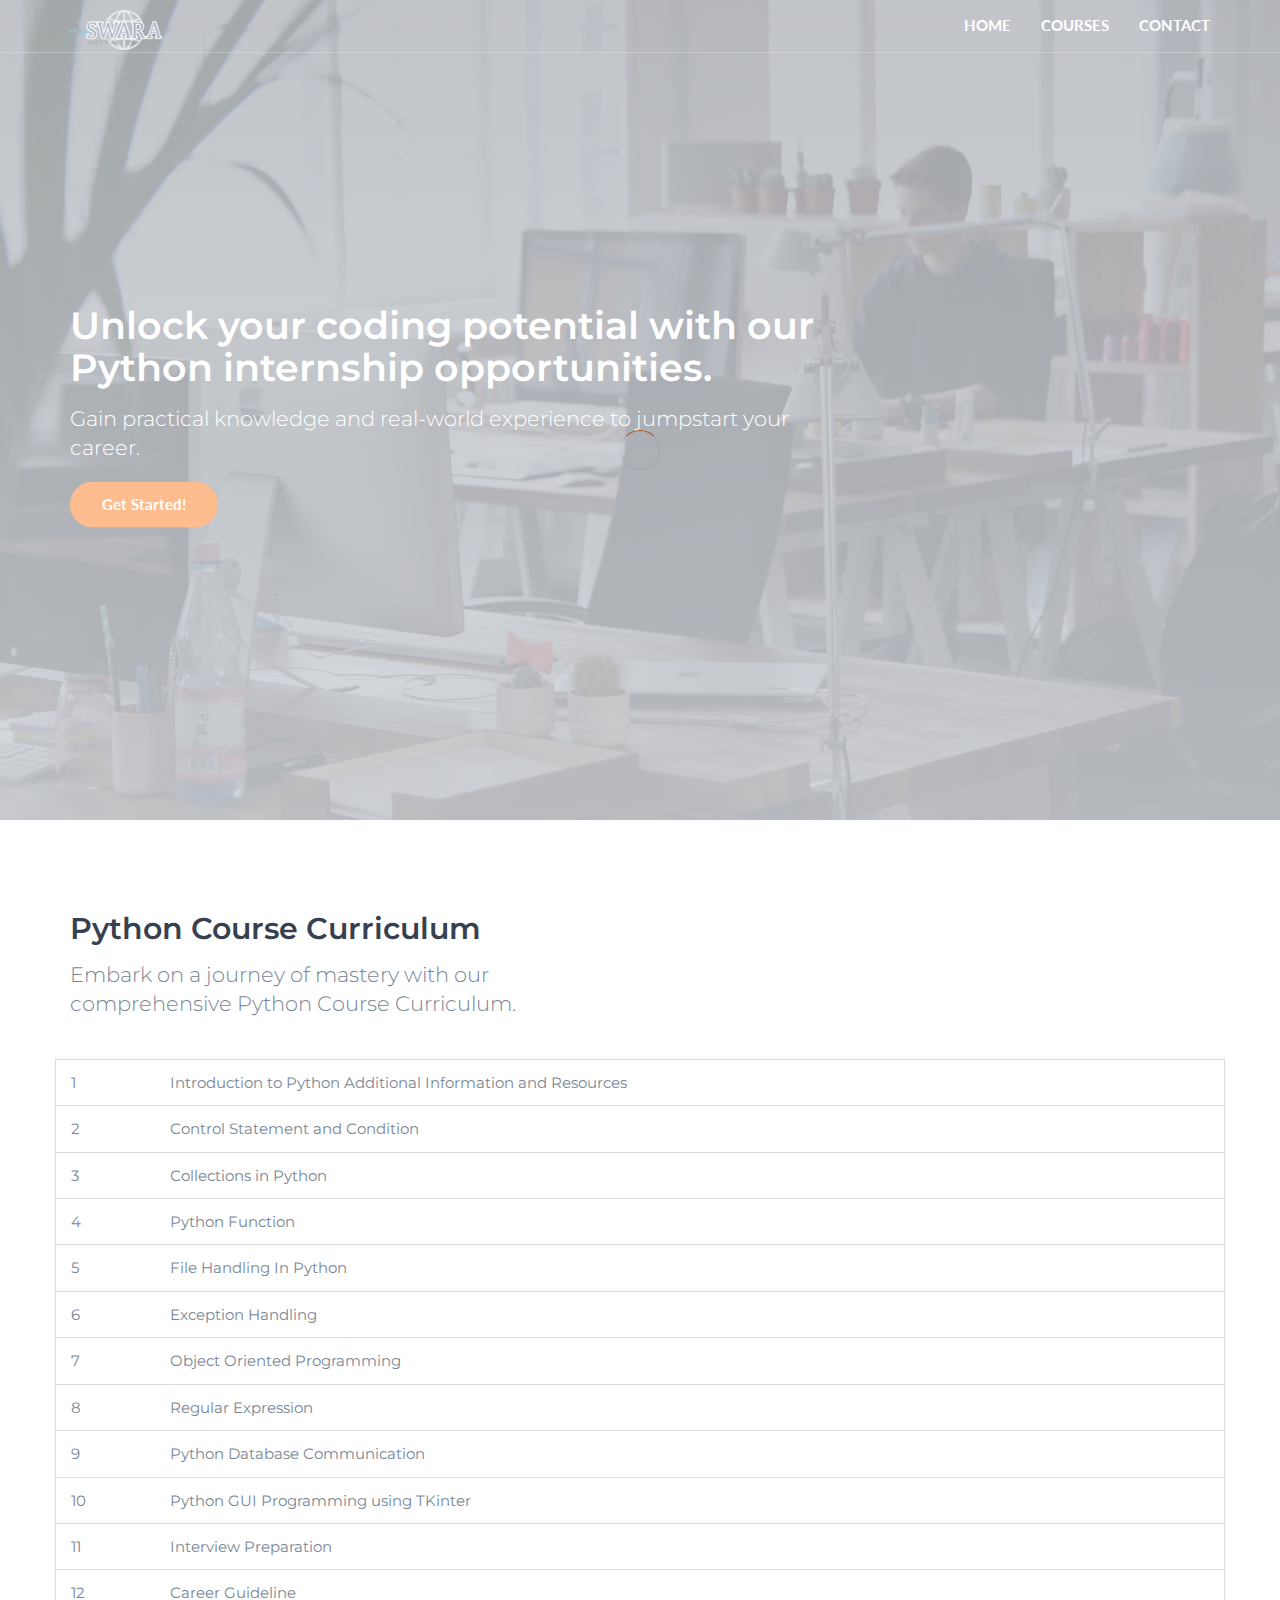
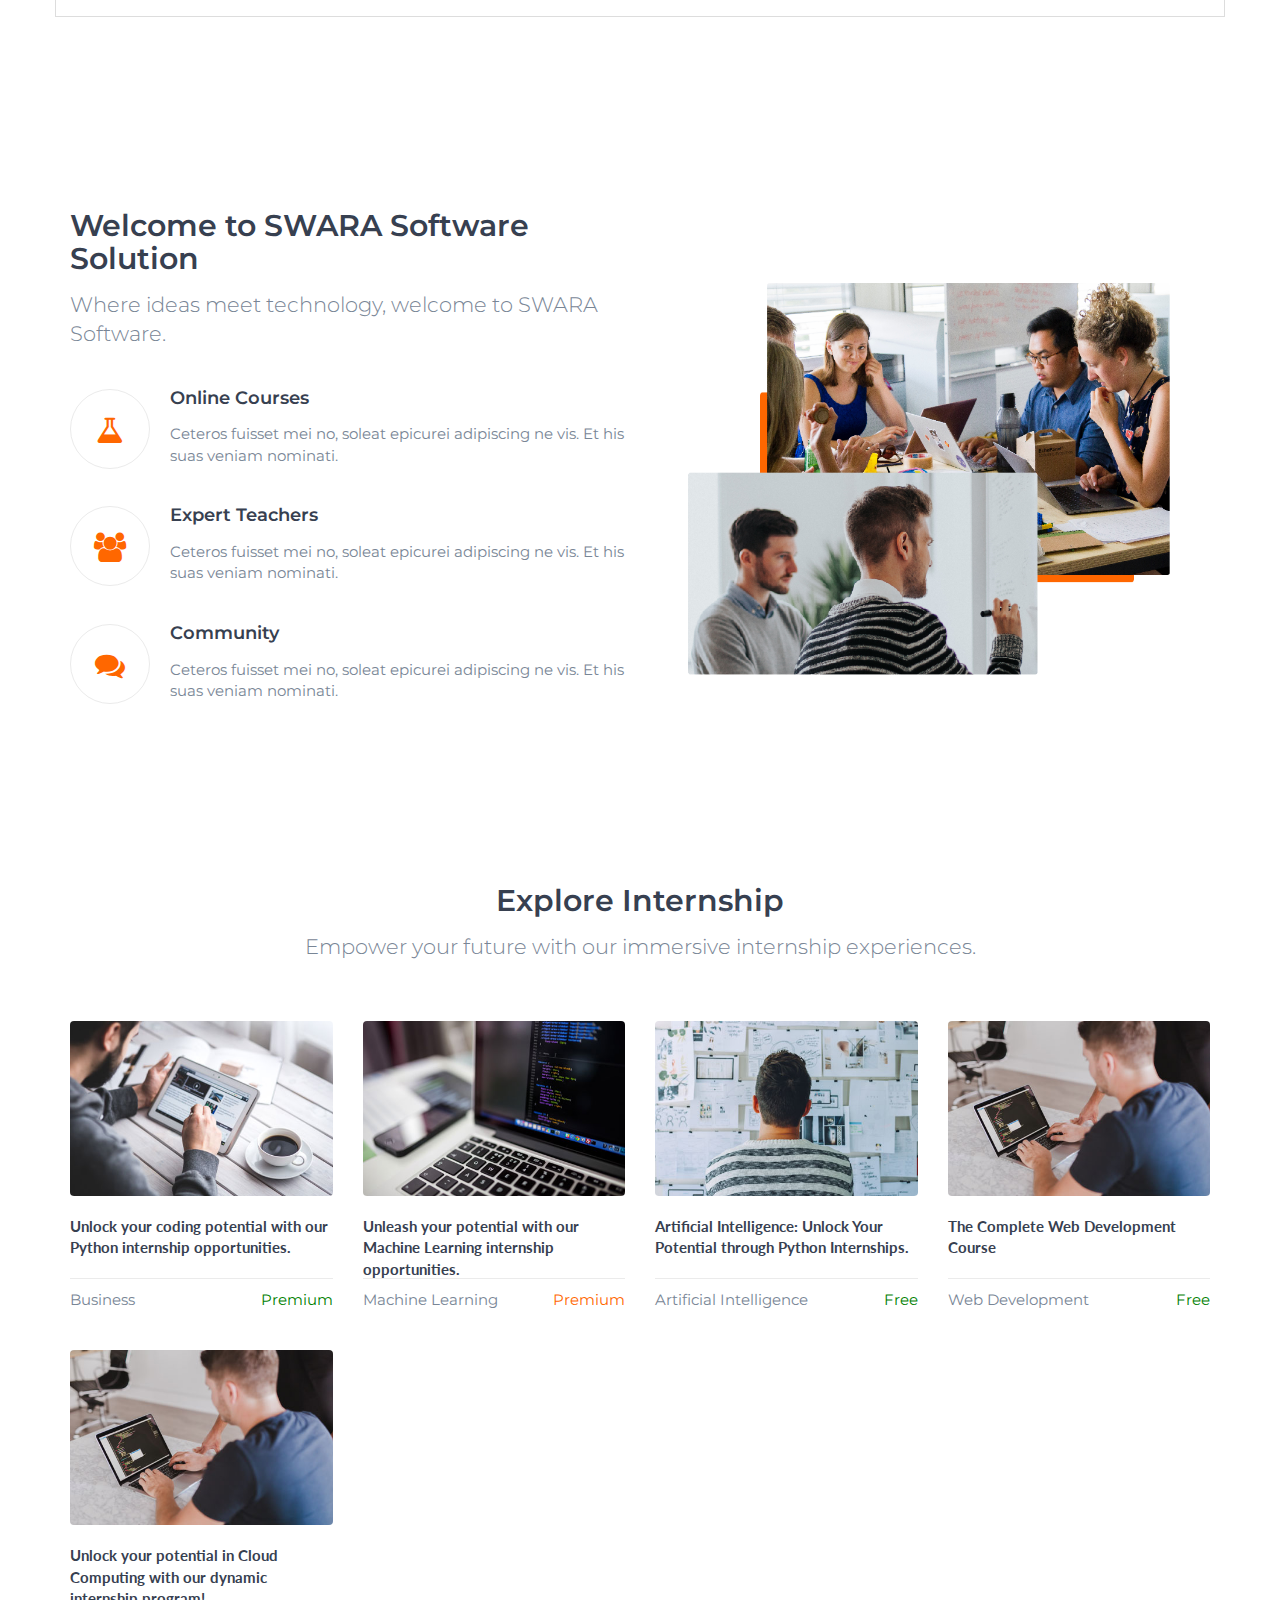
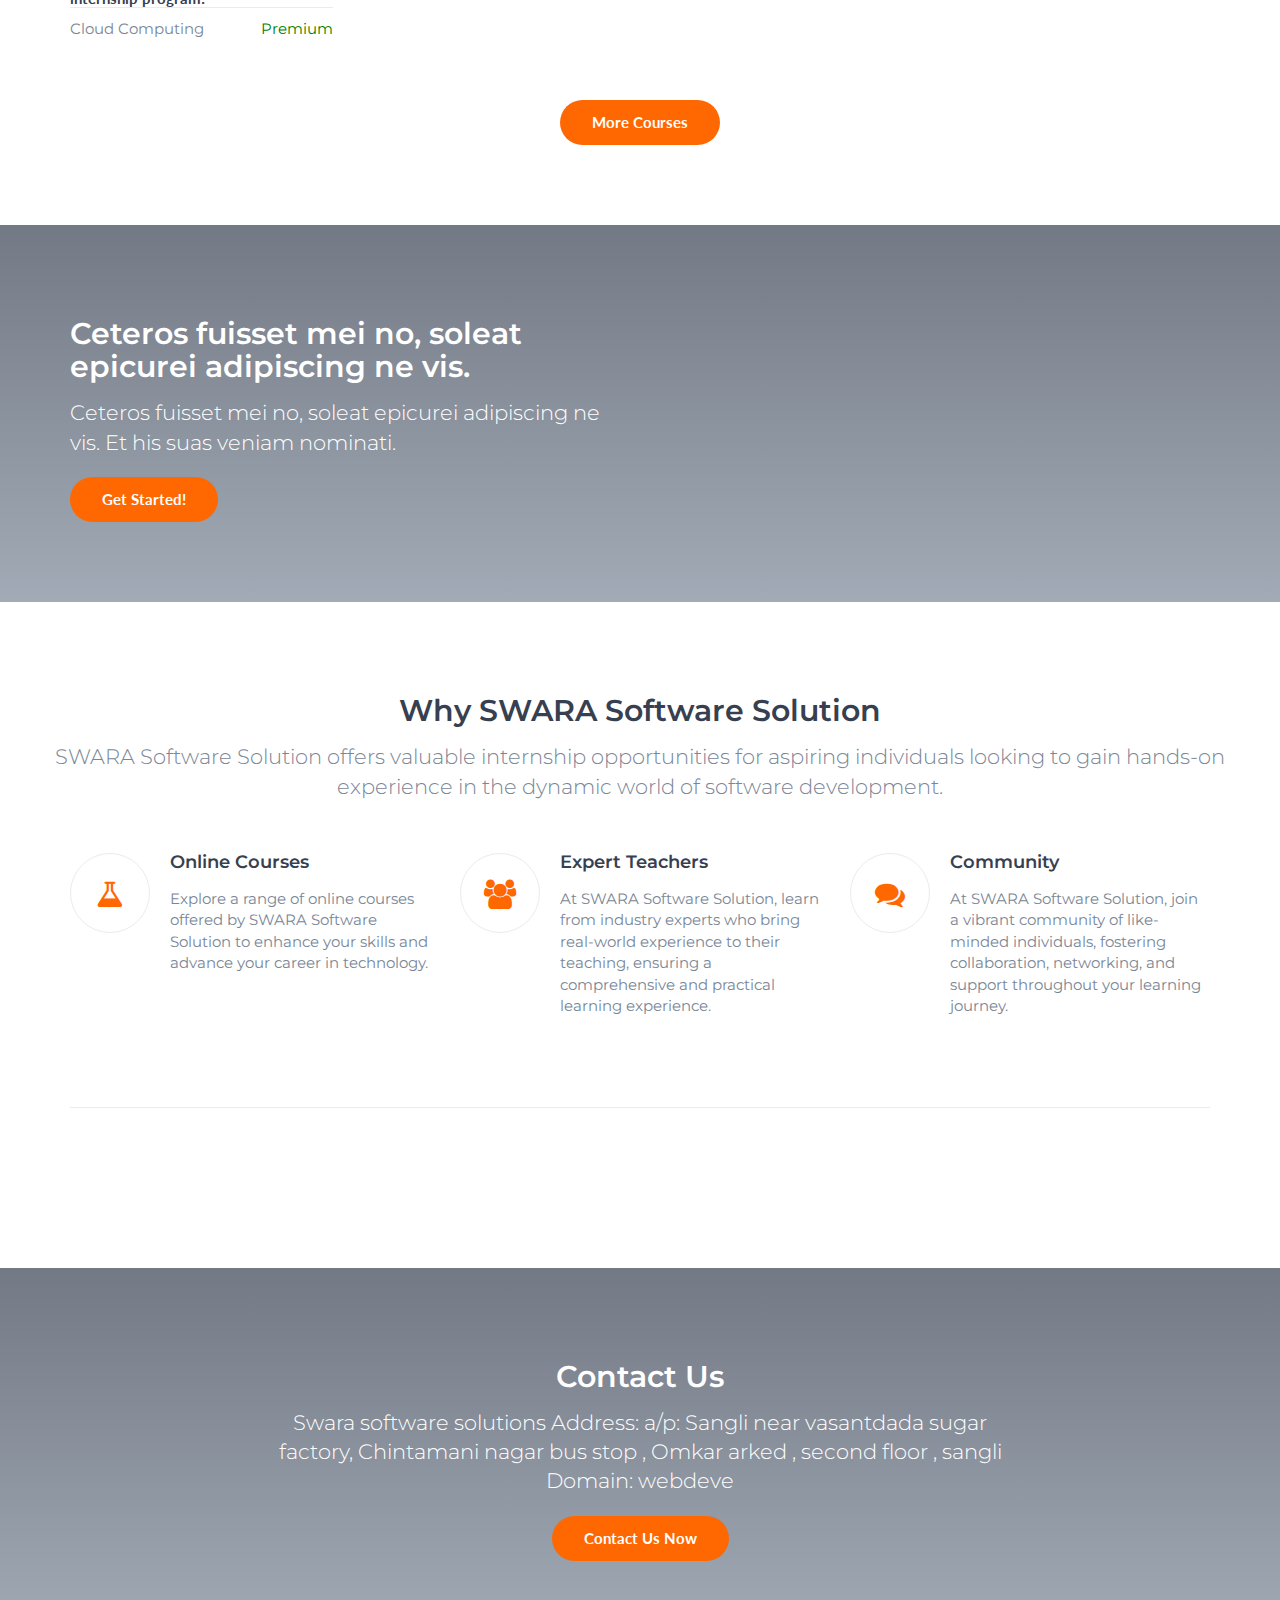
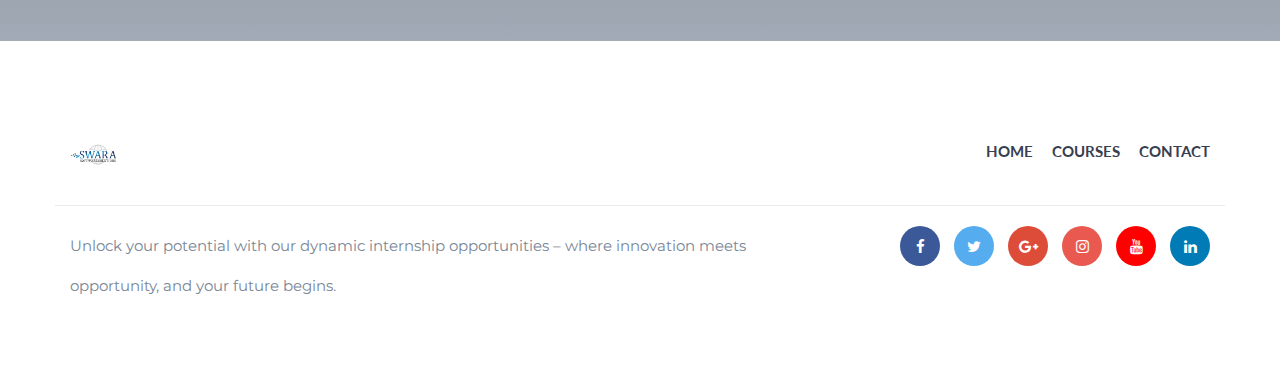
<file: python.html>
<!DOCTYPE html>
<html lang="en">
  <head>
    <meta charset="utf-8" />
    <meta http-equiv="X-UA-Compatible" content="IE=edge" />
    <meta name="viewport" content="width=device-width, initial-scale=1" />
    <!-- The above 3 meta tags *must* come first in the head; any other head content must come *after* these tags -->

    <title>HTML Education Template</title>

    <!-- Google font -->
    <link
      href="https://fonts.googleapis.com/css?family=Lato:700%7CMontserrat:400,600"
      rel="stylesheet"
    />

    <!-- Bootstrap -->
    <link type="text/css" rel="stylesheet" href="css/bootstrap.min.css" />

    <!-- Font Awesome Icon -->
    <link rel="stylesheet" href="css/font-awesome.min.css" />

    <!-- Custom stlylesheet -->
    <link type="text/css" rel="stylesheet" href="css/style.css" />
    <style>
      table {
        width: 100%;
        border-collapse: collapse;
        border: 1px solid #ddd;
        margin-bottom: 20px;
      }

      th,
      td {
        padding: 12px 15px;
        text-align: left;
        border-bottom: 1px solid #ddd;
      }

      th {
        background-color: #f2f2f2;
      }

      @media screen and (max-width: 600px) {
        /* Responsive styles for smaller screens */
        table {
          display: block;
          overflow-x: auto;
        }
      }
    </style>
  </head>
  <body>
    <!-- Header -->
    <header id="header" class="transparent-nav">
      <div class="container">
        <div class="navbar-header">
          <!-- Logo -->
          <div class="navbar-brand">
            <a class="logo" href="index.html">
              <img
                src="./img/png.png"
                alt="logo"
                style="width: 100 height100"
              />
            </a>
          </div>
          <!-- /Logo -->

          <!-- Mobile toggle -->
          <button class="navbar-toggle">
            <span></span>
          </button>
          <!-- /Mobile toggle -->
        </div>

        <!-- Navigation -->
        <nav id="nav">
          <ul class="main-menu nav navbar-nav navbar-right">
            <li><a href="index.html">Home</a></li>

            <li><a href="MoreCourses.html">Courses</a></li>
            <li><a href="contact.html">Contact</a></li>
          </ul>
        </nav>
        <!-- /Navigation -->
      </div>
    </header>
    <!-- /Header -->

    <!-- Home -->
    <div id="home" class="hero-area">
      <!-- Backgound Image -->
      <div
        class="bg-image bg-parallax overlay"
        style="background-image: url(./img/home-background.jpg)"
      ></div>
      <!-- /Backgound Image -->

      <div class="home-wrapper">
        <div class="container">
          <div class="row">
            <div class="col-md-8">
              <h1 class="white-text">
                Unlock your coding potential with our Python internship
                opportunities.
              </h1>
              <p class="lead white-text">
                Gain practical knowledge and real-world experience to jumpstart
                your career.
              </p>
              <a class="main-button icon-button" href="#">Get Started!</a>
            </div>
          </div>
        </div>
      </div>
    </div>
    <!-- /Home -->
    <!-- list -->
    <div id="list" class="section">
      <!-- container -->
      <div class="container">
        <!-- row -->
        <div class="row">
          <div class="col-md-6">
            <div class="section-header">
              <h2>Python Course Curriculum</h2>
              <p class="lead black-text">
                Embark on a journey of mastery with our comprehensive Python
                Course Curriculum.
              </p>
            </div>
          </div>
          <div>
            <table>
              <tr>
                <td>1</td>
                <td>
                  Introduction to Python Additional Information and Resources
                </td>
              </tr>
              <tr>
                <td>2</td>
                <td>Control Statement and Condition</td>
              </tr>
              <tr>
                <td>3</td>
                <td>Collections in Python</td>
              </tr>
              <tr>
                <td>4</td>
                <td>Python Function</td>
              </tr>
              <tr>
                <td>5</td>
                <td>File Handling In Python</td>
              </tr>
              <tr>
                <td>6</td>
                <td>Exception Handling</td>
              </tr>
              <tr>
                <td>7</td>
                <td>Object Oriented Programming</td>
              </tr>
              <tr>
                <td>8</td>
                <td>Regular Expression</td>
              </tr>
              <tr>
                <td>9</td>
                <td>Python Database Communication</td>
              </tr>
              <tr>
                <td>10</td>
                <td>Python GUI Programming using TKinter</td>
              </tr>
              <tr>
                <td>11</td>
                <td>Interview Preparation</td>
              </tr>
              <tr>
                <td>12</td>
                <td>Career Guideline</td>
              </tr>
            </table>
          </div>
        </div>
        <!-- row -->
      </div>
      <!-- container -->
    </div>
    <!-- /list -->
    <!-- About -->
    <div id="about" class="section">
      <!-- container -->
      <div class="container">
        <!-- row -->
        <div class="row">
          <div class="col-md-6">
            <div class="section-header">
              <h2>Welcome to SWARA Software Solution</h2>
              <p class="lead">
                Where ideas meet technology, welcome to SWARA Software.
              </p>
            </div>

            <!-- feature -->
            <div class="feature">
              <i class="feature-icon fa fa-flask"></i>
              <div class="feature-content">
                <h4>Online Courses</h4>
                <p>
                  Ceteros fuisset mei no, soleat epicurei adipiscing ne vis. Et
                  his suas veniam nominati.
                </p>
              </div>
            </div>
            <!-- /feature -->

            <!-- feature -->
            <div class="feature">
              <i class="feature-icon fa fa-users"></i>
              <div class="feature-content">
                <h4>Expert Teachers</h4>
                <p>
                  Ceteros fuisset mei no, soleat epicurei adipiscing ne vis. Et
                  his suas veniam nominati.
                </p>
              </div>
            </div>
            <!-- /feature -->

            <!-- feature -->
            <div class="feature">
              <i class="feature-icon fa fa-comments"></i>
              <div class="feature-content">
                <h4>Community</h4>
                <p>
                  Ceteros fuisset mei no, soleat epicurei adipiscing ne vis. Et
                  his suas veniam nominati.
                </p>
              </div>
            </div>
            <!-- /feature -->
          </div>

          <div class="col-md-6">
            <div class="about-img">
              <img src="./img/about.png" alt="" />
            </div>
          </div>
        </div>
        <!-- row -->
      </div>
      <!-- container -->
    </div>
    <!-- /About -->

    <!-- Courses -->
    <div id="courses" class="section">
      <!-- container -->
      <div class="container">
        <!-- row -->
        <div class="row">
          <div class="section-header text-center">
            <h2>Explore Internship</h2>
            <p class="lead">
              Empower your future with our immersive internship experiences.
            </p>
          </div>
        </div>
        <!-- /row -->

        <!-- courses -->
        <div id="courses-wrapper">
          <!-- row -->
          <div class="row">
            <!-- single course -->
            <div class="col-md-3 col-sm-6 col-xs-6">
              <div class="course">
                <a href="python.html" class="course-img">
                  <img src="./img/course01.jpg" alt="" />
                  <i class="course-link-icon fa fa-link"></i>
                </a>
                <a class="course-title" href="#"
                  >Unlock your coding potential with our Python internship
                  opportunities.</a
                >
                <div class="course-details">
                  <span class="course-category">Business</span>
                  <span class="course-price course-free">Premium</span>
                </div>
              </div>
            </div>
            <!-- /single course -->

            <!-- single course -->
            <div class="col-md-3 col-sm-6 col-xs-6">
              <div class="course">
                <a href="MachineLearning.html" class="course-img">
                  <img src="./img/course02.jpg" alt="" />
                  <i class="course-link-icon fa fa-link"></i>
                </a>
                <a class="course-title" href="MachineLearning.html">
                  Unleash your potential with our Machine Learning internship
                  opportunities.</a
                >
                <div class="course-details">
                  <span class="course-category">Machine Learning</span>
                  <span class="course-price course-premium">Premium</span>
                </div>
              </div>
            </div>
            <!-- /single course -->

            <!-- single course -->
            <div class="col-md-3 col-sm-6 col-xs-6">
              <div class="course">
                <a href="ArtificialIntelligence.html" class="course-img">
                  <img src="./img/course06.jpg" alt="" />
                  <i class="course-link-icon fa fa-link"></i>
                </a>
                <a class="course-title" href="ArtificialIntelligence.html"
                  >Artificial Intelligence: Unlock Your Potential through Python
                  Internships.</a
                >
                <div class="course-details">
                  <span class="course-category">Artificial Intelligence</span>
                  <span class="course-price course-free">Free</span>
                </div>
              </div>
            </div>
            <!-- /single course -->

            <div class="col-md-3 col-sm-6 col-xs-6">
              <div class="course">
                <a href="WebDevelopment.html" class="course-img">
                  <img src="./img/course04.jpg" alt="" />
                  <i class="course-link-icon fa fa-link"></i>
                </a>
                <a class="course-title" href="WebDevelopment.html"
                  >The Complete Web Development Course</a
                >
                <div class="course-details">
                  <span class="course-category">Web Development</span>
                  <span class="course-price course-free">Free</span>
                </div>
              </div>
            </div>

            <!-- /single course -->
            <div class="col-md-3 col-sm-6 col-xs-6">
              <div class="course">
                <a href="CloudComputing.html" class="course-img">
                  <img src="./img/course04.jpg" alt="" />
                  <i class="course-link-icon fa fa-link"></i>
                </a>
                <a class="course-title" href="CloudComputing.html"
                  >Unlock your potential in Cloud Computing with our dynamic
                  internship program!</a
                >
                <div class="course-details">
                  <span class="course-category">Cloud Computing</span>
                  <span class="course-price course-free">Premium</span>
                </div>
              </div>
            </div>
            <!-- /single course -->
          </div>
          <!-- /row -->

          <!-- row -->

          <!-- /row -->
        </div>
        <!-- /courses -->

        <div class="row">
          <div class="center-btn">
            <a class="main-button icon-button" href="MoreCourses.html"
              >More Courses</a
            >
          </div>
        </div>
      </div>
      <!-- container -->
    </div>
    <!-- /Courses -->

    <!-- Call To Action -->
    <div id="cta" class="section">
      <!-- Backgound Image -->
      <div
        class="bg-image bg-parallax overlay"
        style="background-image: url(./img/cta1-background.jpg)"
      ></div>
      <!-- /Backgound Image -->

      <!-- container -->
      <div class="container">
        <!-- row -->
        <div class="row">
          <div class="col-md-6">
            <h2 class="white-text">
              Ceteros fuisset mei no, soleat epicurei adipiscing ne vis.
            </h2>
            <p class="lead white-text">
              Ceteros fuisset mei no, soleat epicurei adipiscing ne vis. Et his
              suas veniam nominati.
            </p>
            <a class="main-button icon-button" href="#">Get Started!</a>
          </div>
        </div>
        <!-- /row -->
      </div>
      <!-- /container -->
    </div>
    <!-- /Call To Action -->

    <!-- Why us -->
    <div id="why-us" class="section">
      <!-- container -->
      <div class="container">
        <!-- row -->
        <div class="row">
          <div class="section-header text-center">
            <h2>Why SWARA Software Solution</h2>
            <p class="lead">
              SWARA Software Solution offers valuable internship opportunities
              for aspiring individuals looking to gain hands-on experience in
              the dynamic world of software development.
            </p>
          </div>

          <!-- feature -->
          <div class="col-md-4">
            <div class="feature">
              <i class="feature-icon fa fa-flask"></i>
              <div class="feature-content">
                <h4>Online Courses</h4>
                <p>
                  Explore a range of online courses offered by SWARA Software
                  Solution to enhance your skills and advance your career in
                  technology.
                </p>
              </div>
            </div>
          </div>
          <!-- /feature -->

          <!-- feature -->
          <div class="col-md-4">
            <div class="feature">
              <i class="feature-icon fa fa-users"></i>
              <div class="feature-content">
                <h4>Expert Teachers</h4>
                <p>
                  At SWARA Software Solution, learn from industry experts who
                  bring real-world experience to their teaching, ensuring a
                  comprehensive and practical learning experience.
                </p>
              </div>
            </div>
          </div>
          <!-- /feature -->

          <!-- feature -->
          <div class="col-md-4">
            <div class="feature">
              <i class="feature-icon fa fa-comments"></i>
              <div class="feature-content">
                <h4>Community</h4>
                <p>
                  At SWARA Software Solution, join a vibrant community of
                  like-minded individuals, fostering collaboration, networking,
                  and support throughout your learning journey.
                </p>
              </div>
            </div>
          </div>
          <!-- /feature -->
        </div>
        <!-- /row -->

        <hr class="section-hr" />
      </div>
      <!-- /container -->
    </div>
    <!-- /Why us -->

    <!-- Contact CTA -->
    <div id="contact-cta" class="section">
      <!-- Backgound Image -->
      <div
        class="bg-image bg-parallax overlay"
        style="background-image: url(./img/cta2-background.jpg)"
      ></div>
      <!-- Backgound Image -->

      <!-- container -->
      <div class="container">
        <!-- row -->
        <div class="row">
          <div class="col-md-8 col-md-offset-2 text-center">
            <h2 class="white-text">Contact Us</h2>
            <p class="lead white-text">
              Swara software solutions Address: a/p: Sangli near vasantdada
              sugar factory, Chintamani nagar bus stop , Omkar arked , second
              floor , sangli Domain: webdeve
            </p>
            <a class="main-button icon-button" href="contact.html"
              >Contact Us Now</a
            >
          </div>
        </div>
        <!-- /row -->
      </div>
      <!-- /container -->
    </div>
    <!-- /Contact CTA -->

    <!-- Footer -->
    <footer id="footer" class="section">
      <!-- container -->
      <div class="container">
        <!-- row -->
        <div class="row">
          <!-- footer logo -->
          <div class="col-md-6">
            <div class="footer-logo">
              <a class="logo" href="index.html">
                <img src="./img/mainlogo.png" alt="logo" />
              </a>
            </div>
          </div>
          <!-- footer logo -->

          <!-- footer nav -->
          <div class="col-md-6">
            <ul class="footer-nav">
              <li><a href="index.html">Home</a></li>
              <li><a href="MoreCourses.html">Courses</a></li>
              <li><a href="contact.html">Contact</a></li>
            </ul>
          </div>
          <!-- /footer nav -->
        </div>
        <!-- /row -->

        <!-- row -->
        <div id="bottom-footer" class="row">
          <!-- social -->
          <div class="col-md-4 col-md-push-8">
            <ul class="footer-social">
              <li>
                <a href="#" class="facebook"><i class="fa fa-facebook"></i></a>
              </li>
              <li>
                <a href="#" class="twitter"><i class="fa fa-twitter"></i></a>
              </li>
              <li>
                <a href="#" class="google-plus"
                  ><i class="fa fa-google-plus"></i
                ></a>
              </li>
              <li>
                <a href="#" class="instagram"
                  ><i class="fa fa-instagram"></i
                ></a>
              </li>
              <li>
                <a href="#" class="youtube"><i class="fa fa-youtube"></i></a>
              </li>
              <li>
                <a href="#" class="linkedin"><i class="fa fa-linkedin"></i></a>
              </li>
            </ul>
          </div>
          <!-- /social -->

          <!-- copyright -->
          <div class="col-md-8 col-md-pull-4">
            <div class="footer-copyright">
              <span
                >Unlock your potential with our dynamic internship opportunities
                – where innovation meets opportunity, and your future
                begins.</span
              >
            </div>
          </div>
          <!-- /copyright -->
        </div>
        <!-- row -->
      </div>
      <!-- /container -->
    </footer>
    <!-- /Footer -->

    <!-- preloader -->
    <div id="preloader"><div class="preloader"></div></div>
    <!-- /preloader -->

    <!-- jQuery Plugins -->
    <script type="text/javascript" src="js/jquery.min.js"></script>
    <script type="text/javascript" src="js/bootstrap.min.js"></script>
    <script type="text/javascript" src="js/main.js"></script>
  </body>
</html>
</file>
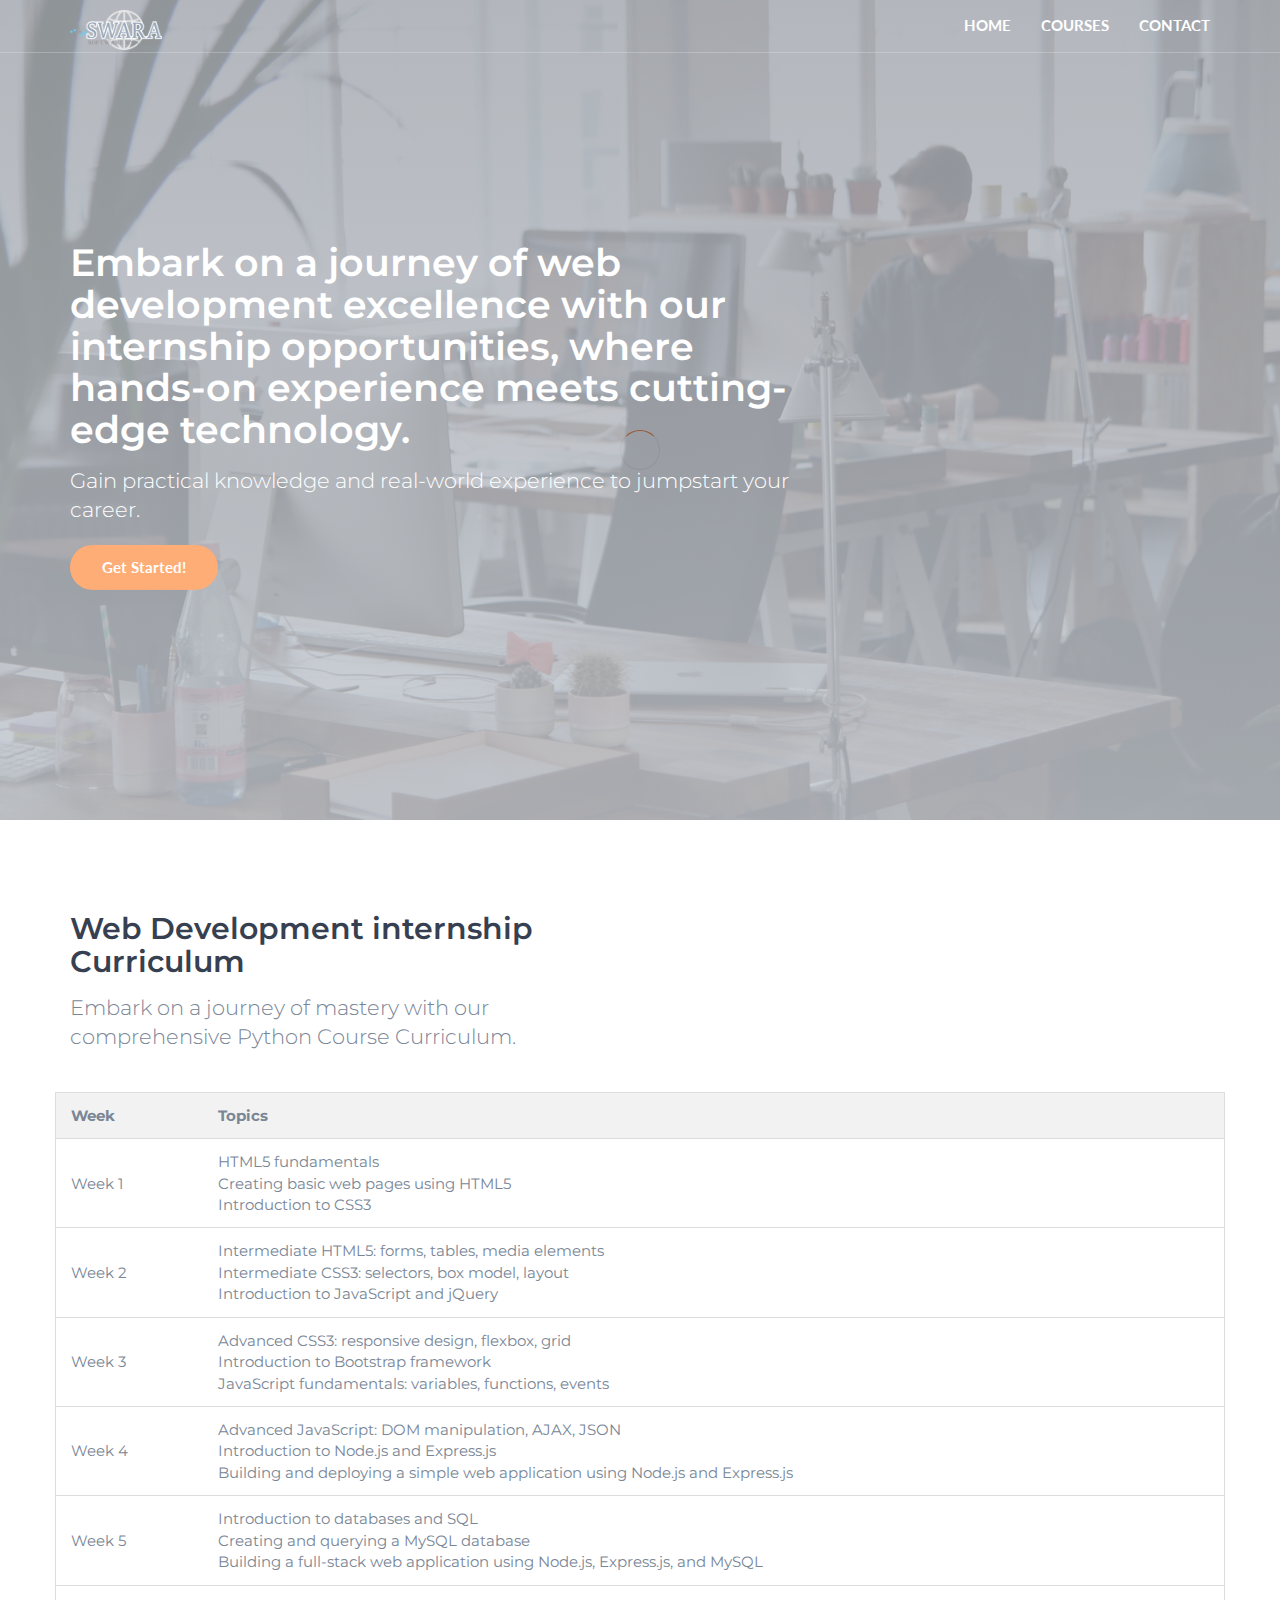
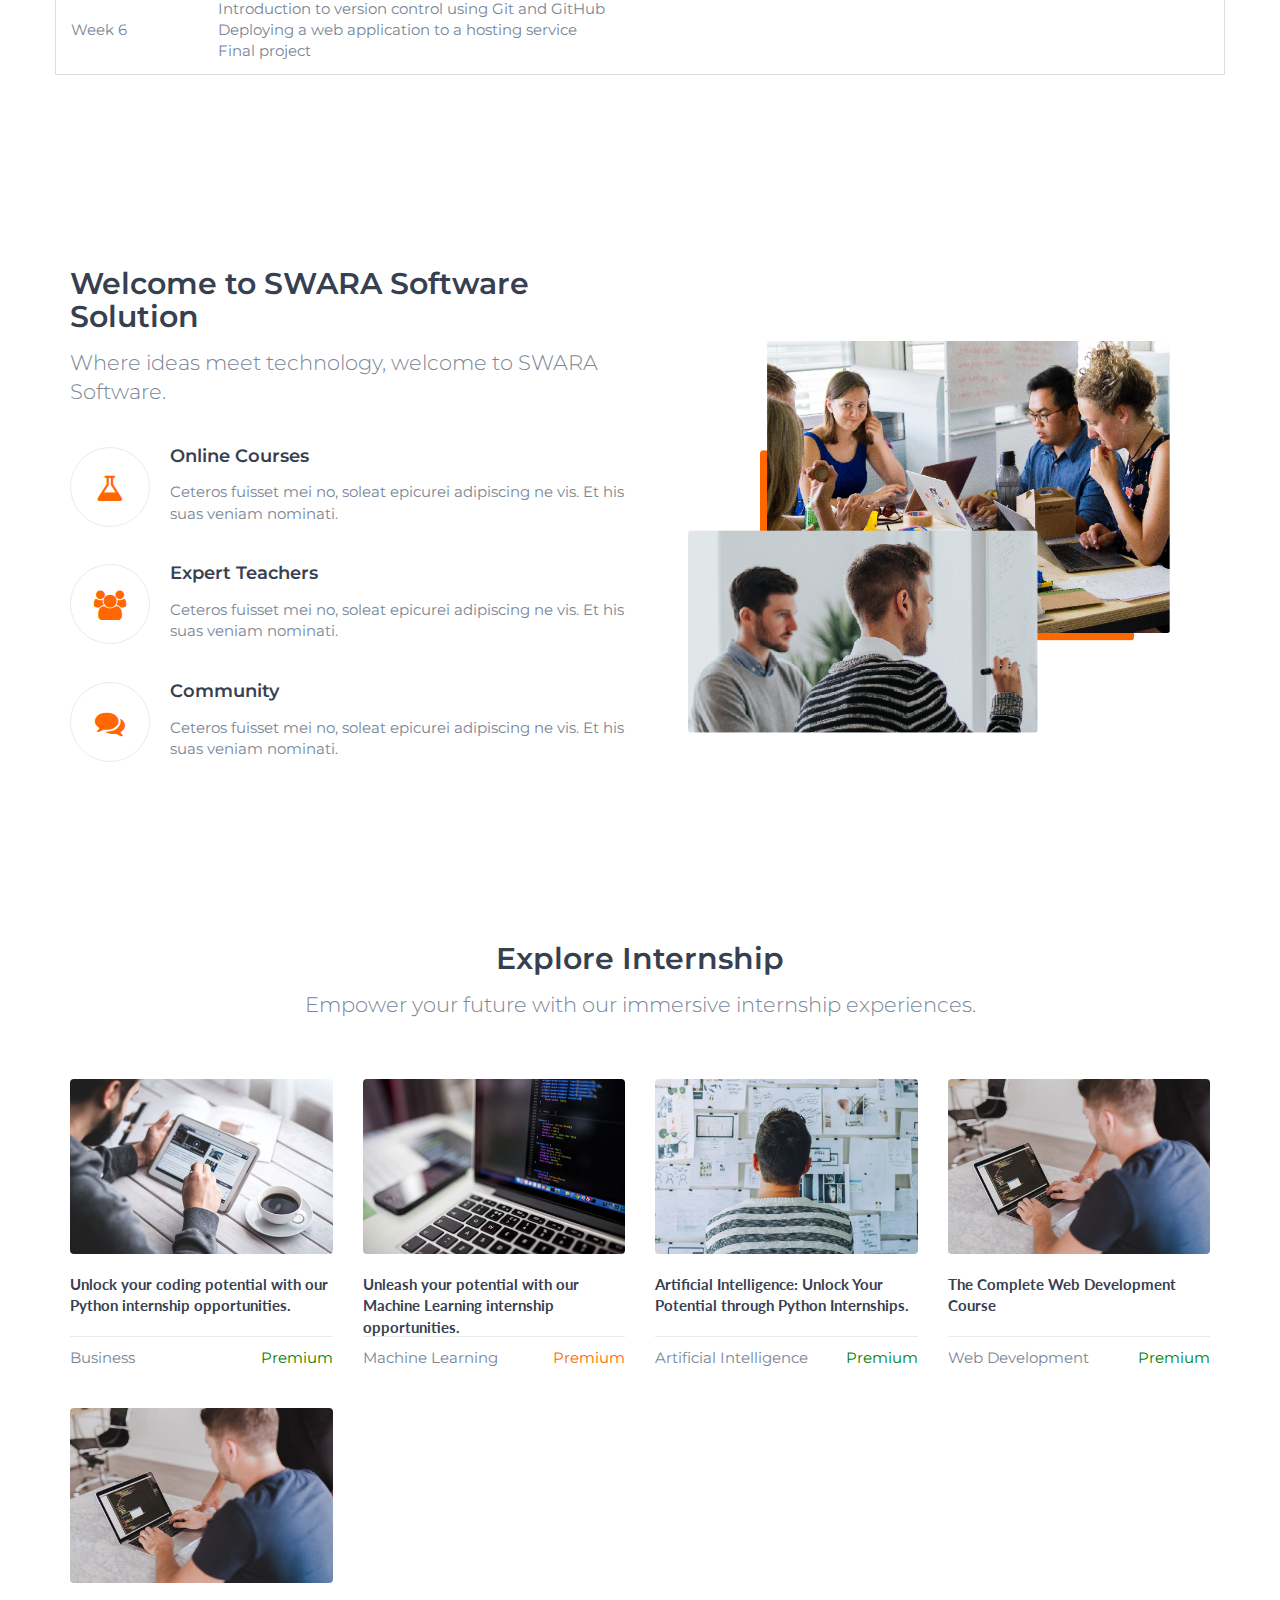
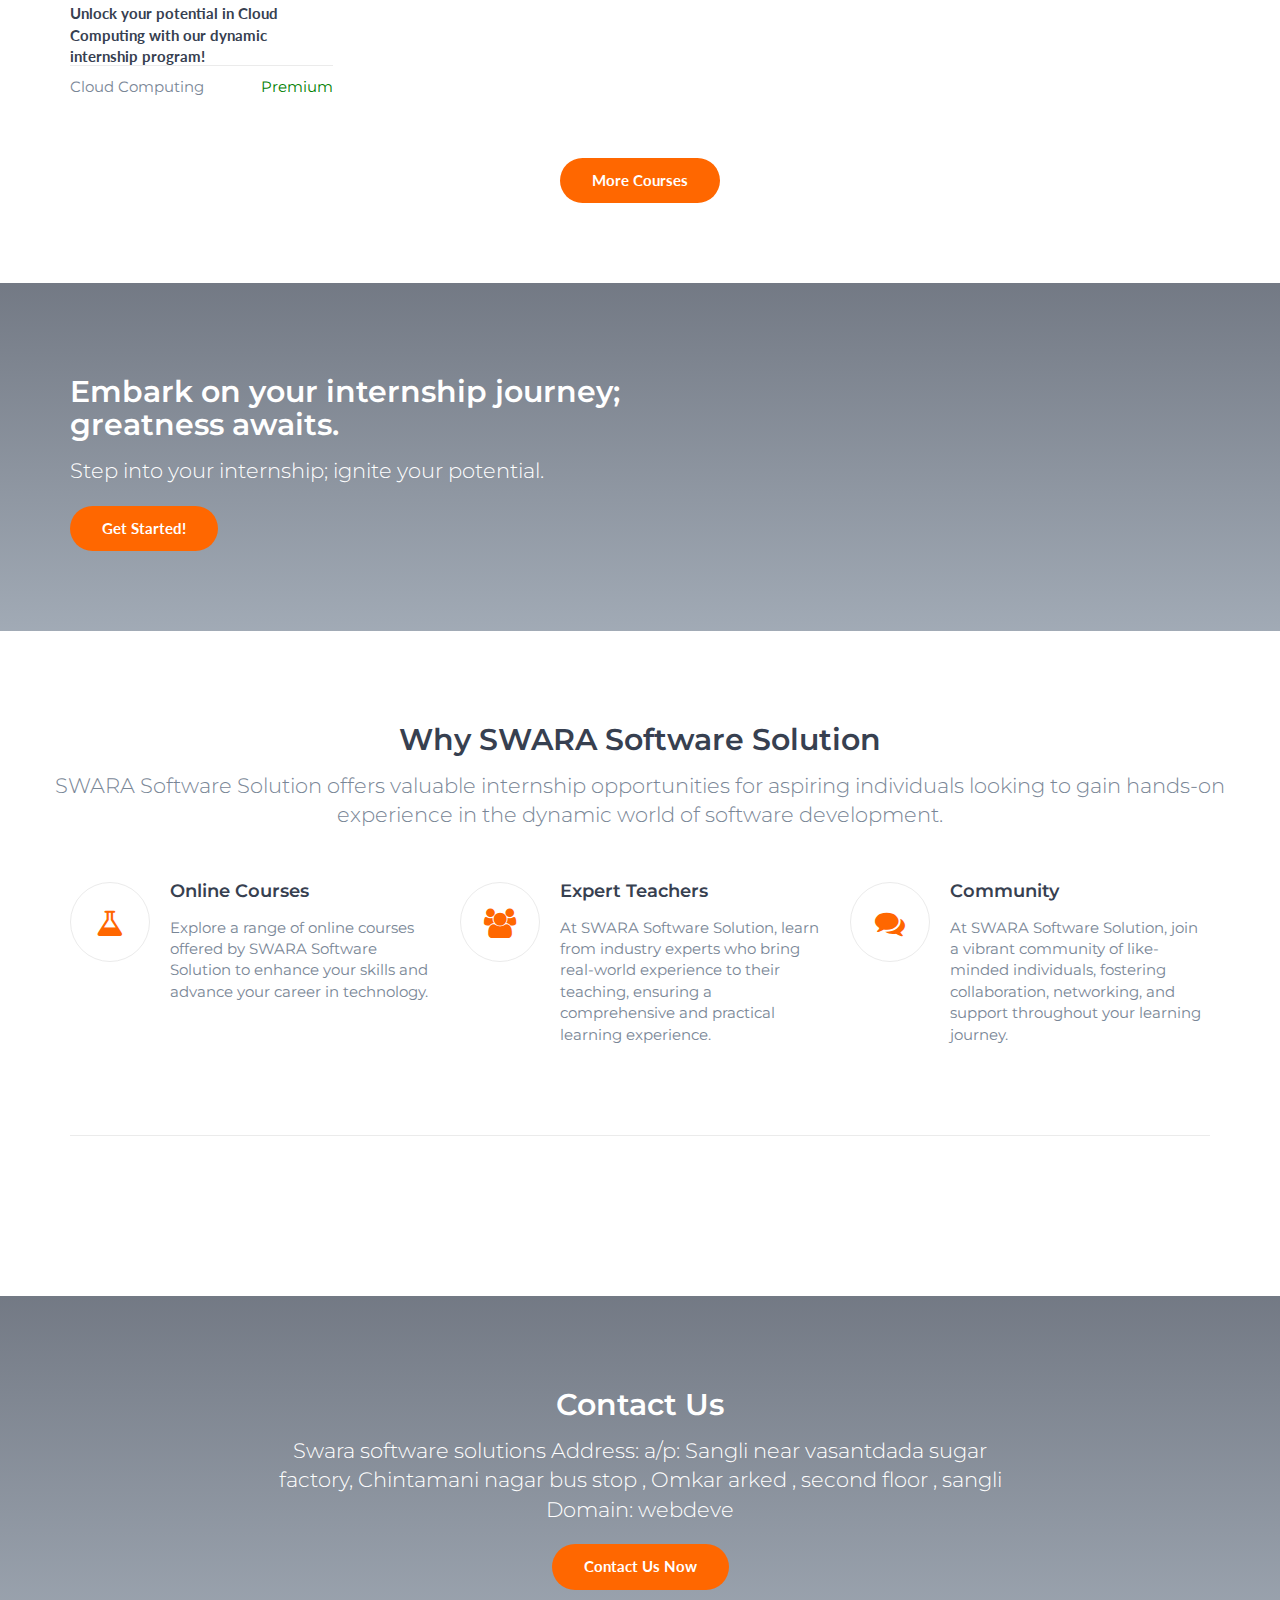
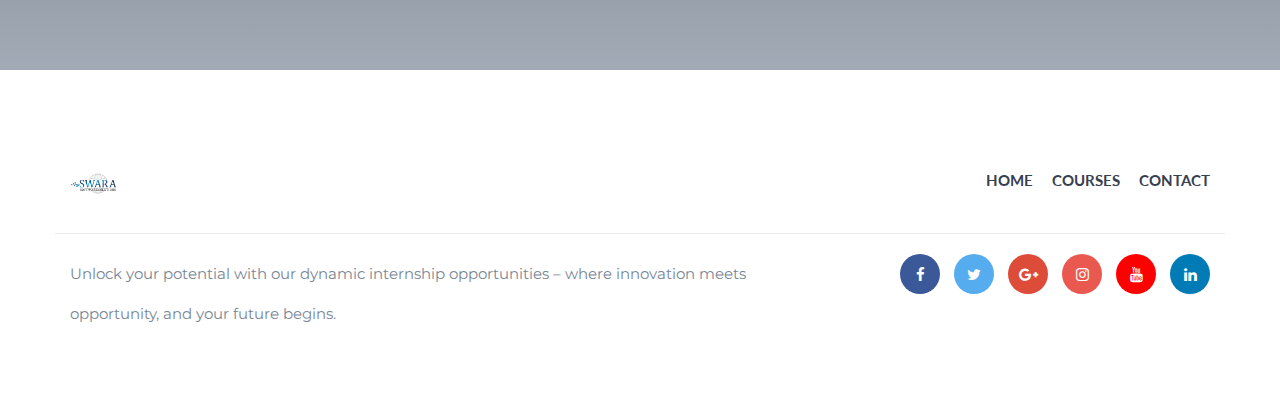
<file: WebDevelopment.html>
<!DOCTYPE html>
<html lang="en">
  <head>
    <meta charset="utf-8" />
    <meta http-equiv="X-UA-Compatible" content="IE=edge" />
    <meta name="viewport" content="width=device-width, initial-scale=1" />
    <!-- The above 3 meta tags *must* come first in the head; any other head content must come *after* these tags -->

    <title>HTML Education Template</title>

    <!-- Google font -->
    <link
      href="https://fonts.googleapis.com/css?family=Lato:700%7CMontserrat:400,600"
      rel="stylesheet"
    />

    <!-- Bootstrap -->
    <link type="text/css" rel="stylesheet" href="css/bootstrap.min.css" />

    <!-- Font Awesome Icon -->
    <link rel="stylesheet" href="css/font-awesome.min.css" />

    <!-- Custom stlylesheet -->
    <link type="text/css" rel="stylesheet" href="css/style.css" />
    <style>
      table {
        width: 100%;
        border-collapse: collapse;
        border: 1px solid #ddd;
        margin-bottom: 20px;
      }

      th,
      td {
        padding: 12px 15px;
        text-align: left;
        border-bottom: 1px solid #ddd;
      }

      th {
        background-color: #f2f2f2;
      }

      @media screen and (max-width: 600px) {
        /* Responsive styles for smaller screens */
        table {
          display: block;
          overflow-x: auto;
        }
      }
    </style>
  </head>
  <body>
    <!-- Header -->
    <header id="header" class="transparent-nav">
      <div class="container">
        <div class="navbar-header">
          <!-- Logo -->
          <div class="navbar-brand">
            <a class="logo" href="index.html">
              <img
                src="./img/png.png"
                alt="logo"
                style="width: 100 height100"
              />
            </a>
          </div>
          <!-- /Logo -->

          <!-- Mobile toggle -->
          <button class="navbar-toggle">
            <span></span>
          </button>
          <!-- /Mobile toggle -->
        </div>

        <!-- Navigation -->
        <nav id="nav">
          <ul class="main-menu nav navbar-nav navbar-right">
            <li><a href="index.html">Home</a></li>
            <li><a href="MoreCourses.html">Courses</a></li>
            <li><a href="contact.html">Contact</a></li>
          </ul>
        </nav>
        <!-- /Navigation -->
      </div>
    </header>
    <!-- /Header -->

    <!-- Home -->
    <div id="home" class="hero-area">
      <!-- Backgound Image -->
      <div
        class="bg-image bg-parallax overlay"
        style="background-image: url(./img/home-background.jpg)"
      ></div>
      <!-- /Backgound Image -->

      <div class="home-wrapper">
        <div class="container">
          <div class="row">
            <div class="col-md-8">
              <h1 class="white-text">
                Embark on a journey of web development excellence with our
                internship opportunities, where hands-on experience meets
                cutting-edge technology.
              </h1>
              <p class="lead white-text">
                Gain practical knowledge and real-world experience to jumpstart
                your career.
              </p>
              <a class="main-button icon-button" href="#">Get Started!</a>
            </div>
          </div>
        </div>
      </div>
    </div>
    <!-- /Home -->
    <!-- list -->
    <div id="list" class="section">
      <!-- container -->
      <div class="container">
        <!-- row -->
        <div class="row">
          <div class="col-md-6">
            <div class="section-header">
              <h2>Web Development internship Curriculum</h2>
              <p class="lead black-text">
                Embark on a journey of mastery with our comprehensive Python
                Course Curriculum.
              </p>
            </div>
          </div>
          <div>
            <table>
              <tr>
                <th>Week</th>
                <th>Topics</th>
              </tr>
              <tr>
                <td>Week 1</td>
                <td>
                  <ol>
                    <li>HTML5 fundamentals</li>
                    <li>Creating basic web pages using HTML5</li>
                    <li>Introduction to CSS3</li>
                  </ol>
                </td>
              </tr>
              <tr>
                <td>Week 2</td>
                <td>
                  <ol>
                    <li>Intermediate HTML5: forms, tables, media elements</li>
                    <li>Intermediate CSS3: selectors, box model, layout</li>
                    <li>Introduction to JavaScript and jQuery</li>
                  </ol>
                </td>
              </tr>
              <tr>
                <td>Week 3</td>
                <td>
                  <ol>
                    <li>Advanced CSS3: responsive design, flexbox, grid</li>
                    <li>Introduction to Bootstrap framework</li>
                    <li>
                      JavaScript fundamentals: variables, functions, events
                    </li>
                  </ol>
                </td>
              </tr>
              <tr>
                <td>Week 4</td>
                <td>
                  <ol>
                    <li>Advanced JavaScript: DOM manipulation, AJAX, JSON</li>
                    <li>Introduction to Node.js and Express.js</li>
                    <li>
                      Building and deploying a simple web application using
                      Node.js and Express.js
                    </li>
                  </ol>
                </td>
              </tr>
              <tr>
                <td>Week 5</td>
                <td>
                  <ol>
                    <li>Introduction to databases and SQL</li>
                    <li>Creating and querying a MySQL database</li>
                    <li>
                      Building a full-stack web application using Node.js,
                      Express.js, and MySQL
                    </li>
                  </ol>
                </td>
              </tr>
              <tr>
                <td>Week 6</td>
                <td>
                  <ol>
                    <li>
                      Introduction to version control using Git and GitHub
                    </li>
                    <li>Deploying a web application to a hosting service</li>
                    <li>Final project</li>
                  </ol>
                </td>
              </tr>
            </table>
          </div>
        </div>
        <!-- row -->
      </div>
      <!-- container -->
    </div>
    <!-- /list -->
    <!-- About -->
    <div id="about" class="section">
      <!-- container -->
      <div class="container">
        <!-- row -->
        <div class="row">
          <div class="col-md-6">
            <div class="section-header">
              <h2>Welcome to SWARA Software Solution</h2>
              <p class="lead">
                Where ideas meet technology, welcome to SWARA Software.
              </p>
            </div>

            <!-- feature -->
            <div class="feature">
              <i class="feature-icon fa fa-flask"></i>
              <div class="feature-content">
                <h4>Online Courses</h4>
                <p>
                  Ceteros fuisset mei no, soleat epicurei adipiscing ne vis. Et
                  his suas veniam nominati.
                </p>
              </div>
            </div>
            <!-- /feature -->

            <!-- feature -->
            <div class="feature">
              <i class="feature-icon fa fa-users"></i>
              <div class="feature-content">
                <h4>Expert Teachers</h4>
                <p>
                  Ceteros fuisset mei no, soleat epicurei adipiscing ne vis. Et
                  his suas veniam nominati.
                </p>
              </div>
            </div>
            <!-- /feature -->

            <!-- feature -->
            <div class="feature">
              <i class="feature-icon fa fa-comments"></i>
              <div class="feature-content">
                <h4>Community</h4>
                <p>
                  Ceteros fuisset mei no, soleat epicurei adipiscing ne vis. Et
                  his suas veniam nominati.
                </p>
              </div>
            </div>
            <!-- /feature -->
          </div>

          <div class="col-md-6">
            <div class="about-img">
              <img src="./img/about.png" alt="" />
            </div>
          </div>
        </div>
        <!-- row -->
      </div>
      <!-- container -->
    </div>
    <!-- /About -->

    <!-- Courses -->
    <div id="courses" class="section">
      <!-- container -->
      <div class="container">
        <!-- row -->
        <div class="row">
          <div class="section-header text-center">
            <h2>Explore Internship</h2>
            <p class="lead">
              Empower your future with our immersive internship experiences.
            </p>
          </div>
        </div>
        <!-- /row -->

        <!-- courses -->
        <div id="courses-wrapper">
          <!-- row -->
          <div class="row">
            <!-- single course -->
            <div class="col-md-3 col-sm-6 col-xs-6">
              <div class="course">
                <a href="python.html" class="course-img">
                  <img src="./img/course01.jpg" alt="" />
                  <i class="course-link-icon fa fa-link"></i>
                </a>
                <a class="course-title" href="python.html"
                  >Unlock your coding potential with our Python internship
                  opportunities.</a
                >
                <div class="course-details">
                  <span class="course-category">Business</span>
                  <span class="course-price course-free">Premium</span>
                </div>
              </div>
            </div>
            <!-- /single course -->

            <!-- single course -->
            <div class="col-md-3 col-sm-6 col-xs-6">
              <div class="course">
                <a href="MachineLearning.html" class="course-img">
                  <img src="./img/course02.jpg" alt="" />
                  <i class="course-link-icon fa fa-link"></i>
                </a>
                <a class="course-title" href="MachineLearning.html">
                  Unleash your potential with our Machine Learning internship
                  opportunities.</a
                >
                <div class="course-details">
                  <span class="course-category">Machine Learning</span>
                  <span class="course-price course-premium">Premium</span>
                </div>
              </div>
            </div>
            <!-- /single course -->

            <!-- single course -->
            <div class="col-md-3 col-sm-6 col-xs-6">
              <div class="course">
                <a href="ArtificialIntelligence.html" class="course-img">
                  <img src="./img/course06.jpg" alt="" />
                  <i class="course-link-icon fa fa-link"></i>
                </a>
                <a class="course-title" href="ArtificialIntelligence.html"
                  >Artificial Intelligence: Unlock Your Potential through Python
                  Internships.</a
                >
                <div class="course-details">
                  <span class="course-category">Artificial Intelligence</span>
                  <span class="course-price course-free">Premium</span>
                </div>
              </div>
            </div>
            <!-- /single course -->

            <div class="col-md-3 col-sm-6 col-xs-6">
              <div class="course">
                <a href="WebDevelopment.html" class="course-img">
                  <img src="./img/course04.jpg" alt="" />
                  <i class="course-link-icon fa fa-link"></i>
                </a>
                <a class="course-title" href="WebDevelopment.html"
                  >The Complete Web Development Course</a
                >
                <div class="course-details">
                  <span class="course-category">Web Development</span>
                  <span class="course-price course-free">Premium</span>
                </div>
              </div>
            </div>

            <!-- /single course -->
            <div class="col-md-3 col-sm-6 col-xs-6">
              <div class="course">
                <a href="CloudComputing.html" class="course-img">
                  <img src="./img/course04.jpg" alt="" />
                  <i class="course-link-icon fa fa-link"></i>
                </a>
                <a class="course-title" href="CloudComputing.html"
                  >Unlock your potential in Cloud Computing with our dynamic
                  internship program!</a
                >
                <div class="course-details">
                  <span class="course-category">Cloud Computing</span>
                  <span class="course-price course-free">Premium</span>
                </div>
              </div>
            </div>
            <!-- /single course -->
          </div>
          <!-- /row -->

          <!-- row -->

          <!-- /row -->
        </div>
        <!-- /courses -->

        <div class="row">
          <div class="center-btn">
            <a class="main-button icon-button" href="MoreCourses.html"
              >More Courses</a
            >
          </div>
        </div>
      </div>
      <!-- container -->
    </div>
    <!-- /Courses -->

    <!-- Call To Action -->
    <div id="cta" class="section">
      <!-- Backgound Image -->
      <div
        class="bg-image bg-parallax overlay"
        style="background-image: url(./img/cta1-background.jpg)"
      ></div>
      <!-- /Backgound Image -->

      <!-- container -->
      <div class="container">
        <!-- row -->
        <div class="row">
          <div class="col-md-6">
            <h2 class="white-text">
              Embark on your internship journey; greatness awaits.
            </h2>
            <p class="lead white-text">
              Step into your internship; ignite your potential.
            </p>
            <a class="main-button icon-button" href="#">Get Started!</a>
          </div>
        </div>
        <!-- /row -->
      </div>
      <!-- /container -->
    </div>
    <!-- /Call To Action -->

    <!-- Why us -->
    <div id="why-us" class="section">
      <!-- container -->
      <div class="container">
        <!-- row -->
        <div class="row">
          <div class="section-header text-center">
            <h2>Why SWARA Software Solution</h2>
            <p class="lead">
              SWARA Software Solution offers valuable internship opportunities
              for aspiring individuals looking to gain hands-on experience in
              the dynamic world of software development.
            </p>
          </div>

          <!-- feature -->
          <div class="col-md-4">
            <div class="feature">
              <i class="feature-icon fa fa-flask"></i>
              <div class="feature-content">
                <h4>Online Courses</h4>
                <p>
                  Explore a range of online courses offered by SWARA Software
                  Solution to enhance your skills and advance your career in
                  technology.
                </p>
              </div>
            </div>
          </div>
          <!-- /feature -->

          <!-- feature -->
          <div class="col-md-4">
            <div class="feature">
              <i class="feature-icon fa fa-users"></i>
              <div class="feature-content">
                <h4>Expert Teachers</h4>
                <p>
                  At SWARA Software Solution, learn from industry experts who
                  bring real-world experience to their teaching, ensuring a
                  comprehensive and practical learning experience.
                </p>
              </div>
            </div>
          </div>
          <!-- /feature -->

          <!-- feature -->
          <div class="col-md-4">
            <div class="feature">
              <i class="feature-icon fa fa-comments"></i>
              <div class="feature-content">
                <h4>Community</h4>
                <p>
                  At SWARA Software Solution, join a vibrant community of
                  like-minded individuals, fostering collaboration, networking,
                  and support throughout your learning journey.
                </p>
              </div>
            </div>
          </div>
          <!-- /feature -->
        </div>
        <!-- /row -->

        <hr class="section-hr" />
      </div>
      <!-- /container -->
    </div>
    <!-- /Why us -->

    <!-- Contact CTA -->
    <div id="contact-cta" class="section">
      <!-- Backgound Image -->
      <div
        class="bg-image bg-parallax overlay"
        style="background-image: url(./img/cta2-background.jpg)"
      ></div>
      <!-- Backgound Image -->

      <!-- container -->
      <div class="container">
        <!-- row -->
        <div class="row">
          <div class="col-md-8 col-md-offset-2 text-center">
            <h2 class="white-text">Contact Us</h2>
            <p class="lead white-text">
              Swara software solutions Address: a/p: Sangli near vasantdada
              sugar factory, Chintamani nagar bus stop , Omkar arked , second
              floor , sangli Domain: webdeve
            </p>
            <a class="main-button icon-button" href="contact.html"
              >Contact Us Now</a
            >
          </div>
        </div>
        <!-- /row -->
      </div>
      <!-- /container -->
    </div>
    <!-- /Contact CTA -->

    <!-- Footer -->
    <footer id="footer" class="section">
      <!-- container -->
      <div class="container">
        <!-- row -->
        <div class="row">
          <!-- footer logo -->
          <div class="col-md-6">
            <div class="footer-logo">
              <a class="logo" href="index.html">
                <img src="./img/mainlogo.png" alt="logo" />
              </a>
            </div>
          </div>
          <!-- footer logo -->

          <!-- footer nav -->
          <div class="col-md-6">
            <ul class="footer-nav">
              <li><a href="index.html">Home</a></li>
              <li><a href="MoreCourses.html">Courses</a></li>
              <li><a href="contact.html">Contact</a></li>
            </ul>
          </div>
          <!-- /footer nav -->
        </div>
        <!-- /row -->

        <!-- row -->
        <div id="bottom-footer" class="row">
          <!-- social -->
          <div class="col-md-4 col-md-push-8">
            <ul class="footer-social">
              <li>
                <a href="#" class="facebook"><i class="fa fa-facebook"></i></a>
              </li>
              <li>
                <a href="#" class="twitter"><i class="fa fa-twitter"></i></a>
              </li>
              <li>
                <a href="#" class="google-plus"
                  ><i class="fa fa-google-plus"></i
                ></a>
              </li>
              <li>
                <a href="#" class="instagram"
                  ><i class="fa fa-instagram"></i
                ></a>
              </li>
              <li>
                <a href="#" class="youtube"><i class="fa fa-youtube"></i></a>
              </li>
              <li>
                <a href="#" class="linkedin"><i class="fa fa-linkedin"></i></a>
              </li>
            </ul>
          </div>
          <!-- /social -->

          <!-- copyright -->
          <div class="col-md-8 col-md-pull-4">
            <div class="footer-copyright">
              <span
                >Unlock your potential with our dynamic internship opportunities
                – where innovation meets opportunity, and your future
                begins.</span
              >
            </div>
          </div>
          <!-- /copyright -->
        </div>
        <!-- row -->
      </div>
      <!-- /container -->
    </footer>
    <!-- /Footer -->

    <!-- preloader -->
    <div id="preloader"><div class="preloader"></div></div>
    <!-- /preloader -->

    <!-- jQuery Plugins -->
    <script type="text/javascript" src="js/jquery.min.js"></script>
    <script type="text/javascript" src="js/bootstrap.min.js"></script>
    <script type="text/javascript" src="js/main.js"></script>
  </body>
</html>
</file>
<file: css/style.css>
/*
Template Name: HTML Education Template
Author: yaminncco

Colors:
	Body 		: #798696
	Headers 	: #374050
	Primary 	: #FF6700
	Grey 		: #EBEBEB

Fonts: Lato & Montserrat

Table OF Contents
------------------------------------
1 > General
2 > Logo
3 > Navigation
4 > Hero Area
5 > About & Why Us (Feature)
6 > Courses
7 > Footer
8 > Contact Page
9 > Blog Page
10 > Blog Page Sidebar
11 > Single Post Page
12 > Responsive
13 > Preloader
------------------------------------*/

/*------------------------------------*\
	General
\*------------------------------------*/
/* --- typography --- */
body {
  font-family: "Montserrat", sans-serif;
  font-size: 15px;
  font-weight: 400;
  color: #798696;
  overflow-x: hidden;
}

h1,
h2,
h3,
h4,
h5,
h6 {
  margin-top: 12px;
  margin-bottom: 15px;
  font-weight: 600;
  color: #374050;
}

h1 {
  font-size: 38px;
}

h2 {
  font-size: 30px;
}

h3 {
  font-size: 24px;
}

h4 {
  font-size: 18px;
}

a {
  font-family: "Lato", sans-serif;
  color: #374050;
  font-weight: 700;
}

a:hover,
a:focus {
  text-decoration: none;
  outline: none;
  color: #374050;
  opacity: 0.9;
}

ul,
ol {
  margin: 0;
  padding: 0;
  list-style: none;
}

.white-text {
  color: #fff;
}

blockquote {
  position: relative;
  margin: 20px 0px;
  padding: 20px 20px 20px 60px;
  border-left: none;
  color: #374050;
}

blockquote:before {
  content: "\f10d";
  font-family: fontAwesome;
  position: absolute;
  left: 0;
  top: 0;
  color: #ff6700;
  width: 40px;
  height: 40px;
  line-height: 40px;
  text-align: center;
  border-radius: 50%;
  border: 1px solid #ebebeb;
}

/* --- Section --- */
.section {
  position: relative;
  padding-top: 80px;
  padding-bottom: 80px;
}

.section-hr {
  margin-top: 80px;
  margin-bottom: 80px;
  border-color: #ebebeb;
}

.section-header {
  margin-bottom: 40px;
}

/* --- Background Image --- */
.bg-image {
  position: absolute;
  left: 0;
  right: 0;
  top: 0;
  bottom: 0;
  background-position: center;
  background-size: cover;
}

.bg-image.bg-parallax {
  background-attachment: fixed;
}

.bg-image.overlay:after {
  content: "";
  position: absolute;
  left: 0;
  right: 0;
  top: 0;
  bottom: 0;
  background-image: -webkit-gradient(
    linear,
    left top,
    left bottom,
    from(#374050),
    to(#798696)
  );
  background-image: linear-gradient(to bottom, #374050 0%, #798696 100%);
  opacity: 0.7;
}

/* --- Buttons --- */
.main-button {
  position: relative;
  display: inline-block;
  padding: 10px 30px;
  background-color: #ff6700;
  border: 2px solid transparent;
  border-radius: 40px;
  color: #fff;
  -webkit-transition: 0.2s all;
  transition: 0.2s all;
}

.main-button:hover,
.main-button:focus {
  background-color: #fff;
  border: 2px solid #ff6700;
  color: #ff6700;
}

.main-button.icon-button:hover,
.main-button.icon-button:focus {
  padding-right: 45px;
}

.main-button.icon-button:after {
  content: "\f178";
  font-family: FontAwesome;
  position: absolute;
  width: 30px;
  right: 15px;
  text-align: center;
  opacity: 0;
  -webkit-transition: 0.2s all;
  transition: 0.2s all;
}

.main-button.icon-button:hover:after,
.main-button.icon-button:focus:after {
  opacity: 1;
}

/* --  Input  -- */
input[type="text"],
input[type="email"],
input[type="password"],
input[type="number"],
input[type="date"],
input[type="url"],
input[type="tel"],
textarea {
  height: 40px;
  width: 100%;
  border: 1px solid #ebebeb;
  border-radius: 4px;
  background: transparent;
  padding-left: 15px;
  padding-right: 15px;
  -webkit-transition: 0.2s border-color;
  transition: 0.2s border-color;
}

textarea {
  padding: 10px 15px;
}

input[type="text"]:focus,
input[type="email"]:focus,
input[type="password"]:focus,
input[type="number"]:focus,
input[type="date"]:focus,
input[type="url"]:focus,
input[type="tel"]:focus,
textarea:focus {
  border-color: #ff6700;
}

/*------------------------------------*\
	Logo
\*------------------------------------*/
.navbar-brand {
  padding: 0;
}

.navbar-brand .logo {
  margin-top: 10px;
  display: inline-block;
}

.navbar-brand .logo > img {
  max-height: 40px;
}

@media only screen and (max-width: 767px) {
  .navbar-brand {
    margin-left: 15px;
  }
}

/*------------------------------------*\
	Navigation
\*------------------------------------*/
#header {
  position: relative;
  left: 0;
  right: 0;
  top: 0;
  z-index: 99;
  border-bottom: 1px solid rgba(235, 235, 235, 0.25);
  background-color: #fff;
  -webkit-transition: 0.2s all;
  transition: 0.2s all;
}

#header.transparent-nav {
  position: absolute;
  background-color: transparent;
}

#header.transparent-nav .main-menu li a {
  color: #fff;
}

.main-menu li a {
  text-transform: uppercase;
  -webkit-transition: 0.2s all;
  transition: 0.2s all;
}

.main-menu li a:hover,
.main-menu li a:focus {
  background-color: transparent;
}

.main-menu li a:after {
  content: "";
  display: block;
  height: 2px;
  background-color: #ff6700;
  width: 100%;
  -webkit-transform: translateY(5px);
  -ms-transform: translateY(5px);
  transform: translateY(5px);
  opacity: 0;
  -webkit-transition: 0.2s all;
  transition: 0.2s all;
}

.main-menu li a:hover:after,
.main-menu li a:focus:after {
  -webkit-transform: translateY(0px);
  -ms-transform: translateY(0px);
  transform: translateY(0px);
  opacity: 1;
}

/* -- Mobile Nav -- */
@media only screen and (max-width: 767px) {
  #nav {
    position: fixed;
    top: 0;
    right: 0;
    width: 0%;
    max-width: 250px;
    height: 100vh;
    background: #fff;
    -webkit-box-shadow: 0px 5px 10px 0px rgba(0, 0, 0, 0.1);
    box-shadow: 0px 5px 10px 0px rgba(0, 0, 0, 0.1);
    padding-top: 80px;
    padding-bottom: 40px;
    -webkit-transform: translateX(100%);
    -ms-transform: translateX(100%);
    transform: translateX(100%);
    -webkit-transition: 0.4s all cubic-bezier(0.77, 0, 0.18, 1);
    transition: 0.4s all cubic-bezier(0.77, 0, 0.18, 1);
    z-index: 9;
  }

  #header.nav-collapse #nav {
    width: 100%;
    -webkit-transform: translateX(0%);
    -ms-transform: translateX(0%);
    transform: translateX(0%);
  }

  .main-menu {
    margin: 0;
  }

  .main-menu li a {
    color: #374050 !important;
    display: inline-block;
    margin-left: 40px;
  }
}

/* -- Mobile Toggle Btn -- */
.navbar-toggle {
  position: fixed;
  right: 0;
  padding: 0;
  height: 40px;
  width: 40px;
  margin-top: 5px;
  z-index: 99;
}

.navbar-toggle > span {
  position: absolute;
  top: 50%;
  left: 50%;
  -webkit-transform: translate(-50%, -50%);
  -ms-transform: translate(-50%, -50%);
  transform: translate(-50%, -50%);
  -webkit-transition: 0.2s background;
  transition: 0.2s background;
}

.navbar-toggle > span:before,
.navbar-toggle > span:after {
  content: "";
  position: absolute;
  left: 0;
  -webkit-transition: 0.2s -webkit-transform;
  transition: 0.2s -webkit-transform;
  transition: 0.2s transform;
  transition: 0.2s transform, 0.2s -webkit-transform;
}

.navbar-toggle > span,
.navbar-toggle > span:before,
.navbar-toggle > span:after {
  height: 2px;
  width: 25px;
  background-color: #374050;
}

.navbar-toggle > span:before {
  top: -10px;
}

.navbar-toggle > span:after {
  top: 10px;
}

#header.nav-collapse .navbar-toggle > span {
  background: transparent;
}

#header.nav-collapse .navbar-toggle > span:before {
  -webkit-transform: translateY(10px) rotate(45deg);
  -ms-transform: translateY(10px) rotate(45deg);
  transform: translateY(10px) rotate(45deg);
}

#header.nav-collapse .navbar-toggle > span:after {
  -webkit-transform: translateY(-10px) rotate(-45deg);
  -ms-transform: translateY(-10px) rotate(-45deg);
  transform: translateY(-10px) rotate(-45deg);
}

/*------------------------------------*\
	Hero Area
\*------------------------------------*/
.hero-area {
  position: relative;
  padding-top: 80px;
  padding-bottom: 80px;
}

#home.hero-area {
  height: calc(100vh - 80px);
  padding-top: 0px;
  padding-bottom: 0px;
}

.home-wrapper {
  position: absolute;
  top: 50%;
  -webkit-transform: translateY(-50%);
  -ms-transform: translateY(-50%);
  transform: translateY(-50%);
  left: 0;
  right: 0;
}

/* -- Breadcrumb -- */
.hero-area-tree li {
  display: inline-block;
  font-family: "Lato", sans-serif;
  font-weight: 600;
  font-size: 14px;
  color: rgba(255, 255, 255, 0.8);
}

.hero-area-tree li > a {
  color: rgba(255, 255, 255, 0.8);
}

.hero-area-tree li + li:before {
  content: "/";
  display: inline-block;
  margin: 0px 5px;
  color: rgba(235, 235, 235, 0.25);
}

/*------------------------------------*\
	About & Why Us (Feature)
\*------------------------------------*/
/* -- Feature -- */
.feature {
  position: relative;
}

.feature + .feature {
  margin-top: 40px;
}

.feature .feature-icon {
  position: absolute;
  left: 0;
  top: 0;
  width: 80px;
  height: 80px;
  line-height: 80px;
  text-align: center;
  border-radius: 50%;
  font-size: 30px;
  border: 1px solid #ebebeb;
  color: #ff6700;
}

.feature-content {
  padding-left: 100px;
}

/* -- About Img -- */
.about-img {
  margin-top: 40px;
}

.about-img > img {
  width: 100%;
}

/* -- About Video -- */
.about-video {
  position: relative;
  display: block;
  border-radius: 4px;
  overflow: hidden;
}

.about-video > img {
  width: 100%;
}

.about-video .play-icon {
  position: absolute;
  top: 50%;
  left: 50%;
  -webkit-transform: translate(-50%, -50%);
  -ms-transform: translate(-50%, -50%);
  transform: translate(-50%, -50%);
  width: 80px;
  height: 80px;
  line-height: 80px;
  text-align: center;
  background: #fff;
  border-radius: 50%;
  font-size: 24.027px;
  z-index: 10;
  -webkit-animation: 2s play-animation infinite;
  animation: 2s play-animation infinite;
  -webkit-transition: 0.2s color;
  transition: 0.2s color;
}

.about-video:hover .play-icon {
  color: #ff6700;
}

@-webkit-keyframes play-animation {
  from {
    -webkit-box-shadow: 0px 0px 0px 0px #fff;
    box-shadow: 0px 0px 0px 0px #fff;
  }
  to {
    -webkit-box-shadow: 0px 0px 0px 10px transparent;
    box-shadow: 0px 0px 0px 10px transparent;
  }
}

@keyframes play-animation {
  from {
    -webkit-box-shadow: 0px 0px 0px 0px #fff;
    box-shadow: 0px 0px 0px 0px #fff;
  }
  to {
    -webkit-box-shadow: 0px 0px 0px 10px transparent;
    box-shadow: 0px 0px 0px 10px transparent;
  }
}

.about-video:after {
  content: "";
  position: absolute;
  left: 0;
  right: 0;
  bottom: 0;
  top: 0;
  background-color: #ff6700;
  opacity: 0.7;
}

/*------------------------------------*\
	Courses
\*------------------------------------*/
.course {
  margin-top: 20px;
  margin-bottom: 20px;
}

.course .course-img {
  position: relative;
  display: block;
  margin-bottom: 20px;
  border-radius: 4px;
  overflow: hidden;
}

.course .course-img > img {
  width: 100%;
}

.course-img:after {
  content: "";
  position: absolute;
  left: 0;
  right: 0;
  bottom: 0;
  top: 0;
  background-color: #ff6700;
  opacity: 0;
  -webkit-transition: 0.2s opacity;
  transition: 0.2s opacity;
}

.course .course-img:hover:after {
  opacity: 0.7;
}

.course .course-img .course-link-icon {
  position: absolute;
  left: 50%;
  top: 50%;
  -webkit-transform: translate(-50%, calc(-50% - 15px));
  -ms-transform: translate(-50%, calc(-50% - 15px));
  transform: translate(-50%, calc(-50% - 15px));
  width: 40px;
  height: 40px;
  line-height: 40px;
  text-align: center;
  border: 2px solid #fff;
  color: #fff;
  border-radius: 50%;
  opacity: 0;
  z-index: 10;
  -webkit-transition: 0.2s all;
  transition: 0.2s all;
}

.course .course-img:hover .course-link-icon {
  -webkit-transform: translate(-50%, -50%);
  -ms-transform: translate(-50%, -50%);
  transform: translate(-50%, -50%);
  opacity: 1;
}

.course .course-title {
  display: block;
  height: 42px;
}

.course .course-details {
  margin-top: 20px;
  padding-top: 10px;
  border-top: 1px solid #ebebeb;
}

.course .course-details .course-price {
  float: right;
}

.course .course-details .course-price.course-free {
  color: green;
}

.course .course-details .course-price.course-premium {
  color: #ff6700;
}

#courses .center-btn {
  text-align: center;
  margin-top: 40px;
}

/*------------------------------------*\
	Footer
\*------------------------------------*/

#bottom-footer {
  margin-top: 20px;
  padding-top: 20px;
  border-top: 1px solid #ebebeb;
}

/* -- Footer Logo -- */
.footer-logo .logo {
  margin-top: 20px;
  display: inline-block;
}

.footer-logo .logo > img {
  max-height: 30px;
}

/* -- Footer Nav -- */
.footer-nav {
  text-align: right;
  padding: 20px 0px;
}

.footer-nav li {
  display: inline-block;
  margin-left: 15px;
}

.footer-nav li a {
  display: block;
  text-transform: uppercase;
  -webkit-transition: 0.2s color;
  transition: 0.2s color;
}

.footer-nav li a:hover,
.footer-nav li a:focus {
  color: #ff6700;
}

.footer-nav li a:after {
  content: "";
  display: block;
  height: 2px;
  background-color: #ff6700;
  width: 100%;
  -webkit-transform: translateY(5px);
  -ms-transform: translateY(5px);
  transform: translateY(5px);
  opacity: 0;
  -webkit-transition: 0.2s all;
  transition: 0.2s all;
}

.footer-nav li a:hover:after,
.footer-nav li a:focus:after {
  -webkit-transform: translateY(0px);
  -ms-transform: translateY(0px);
  transform: translateY(0px);
  opacity: 1;
}

/* -- Footer copyright -- */
.footer-copyright {
  line-height: 40px;
}

/* -- Footer Social -- */
.footer-social {
  text-align: right;
}

.footer-social li {
  display: inline-block;
  margin-left: 10px;
}

.footer-social li a {
  display: block;
  width: 40px;
  height: 40px;
  line-height: 40px;
  text-align: center;
  border-radius: 50%;
  color: #fff;
  background-color: #ebebeb;
  -webkit-transition: 0.2s opacity;
  transition: 0.2s opacity;
}

.footer-social li a.facebook {
  background-color: #3b5998;
}

.footer-social li a.twitter {
  background-color: #55acee;
}

.footer-social li a.google-plus {
  background-color: #dd4b39;
}

.footer-social li a.instagram {
  background-color: #e95950;
}

.footer-social li a.youtube {
  background-color: #ff0000;
}

.footer-social li a.linkedin {
  background-color: #007bb5;
}

/*------------------------------------*\
	Contact Page
\*------------------------------------*/
/* -- Contact Form -- */
.contact-form:after {
  content: "";
  display: block;
  clear: both;
}

.contact-form .input {
  margin-bottom: 20px;
}

.contact-form textarea.input {
  height: 200px;
}
.contact-form select.input {
  width: 100%;
  height: 33px;
}
/* -- Contact Information -- */
.contact-details li {
  margin-bottom: 20px;
}

.contact-details li i {
  color: #ff6700;
  margin-right: 15px;
  border: 1px solid #ebebeb;
  border-radius: 50%;
  width: 40px;
  height: 40px;
  line-height: 40px;
  text-align: center;
}

/* -- Contact Map -- */
#contact-map {
  height: 260px;
  border-radius: 4px;
}

/*------------------------------------*\
	Blog Page
\*------------------------------------*/
/* -- Single Blog -- */
.single-blog {
  margin-bottom: 40px;
}

.single-blog .blog-img > a {
  position: relative;
  display: block;
  border-radius: 4px;
  overflow: hidden;
}

.single-blog .blog-img img {
  width: 100%;
}

.single-blog .blog-img > a:after {
  content: "";
  position: absolute;
  left: 0;
  top: 0;
  bottom: 0;
  right: 0;
  background-color: #ff6700;
  opacity: 0;
  -webkit-transition: 0.2s opacity;
  transition: 0.2s opacity;
}

.single-blog .blog-img > a:hover:after {
  opacity: 0.7;
}

.single-blog .blog-meta {
  margin-top: 20px;
  padding-top: 10px;
  border-top: 1px solid #ebebeb;
}

.single-blog .blog-meta .blog-meta-author > a {
  color: #ff6700;
}

.single-blog .blog-meta .blog-meta-comments {
  margin-left: 10px;
}

.single-blog .blog-meta .blog-meta-comments > a {
  color: #798696;
}

/* -- Pagination -- */
.post-pagination {
  margin-top: 40px;
  text-align: center;
}

.post-pagination .pages {
  display: inline-block;
}

.post-pagination .pages li {
  display: inline-block;
}

.post-pagination .pages li + li {
  margin-left: 10px;
}

.post-pagination .pages li {
  width: 40px;
  height: 40px;
  line-height: 40px;
  text-align: center;
  border-radius: 50%;
  background-color: #ebebeb;
  -webkit-transition: 0.2s all;
  transition: 0.2s all;
}

.post-pagination .pages li a {
  display: block;
  -webkit-transition: 0.2s color;
  transition: 0.2s color;
}

.post-pagination .pages li:hover,
.post-pagination .pages li.active {
  background-color: #ff6700;
  color: #fff;
}

.post-pagination .pages li:hover a {
  color: #fff;
}

.pagination-back,
.pagination-next {
  display: block;
  text-align: center;
  border-radius: 40px;
  background-color: #ebebeb;
  -webkit-transition: 0.2s all;
  transition: 0.2s all;
  height: 40px;
  padding: 0px 30px;
  line-height: 40px;
}

.pagination-next:hover,
.pagination-back:hover {
  color: #fff;
  background-color: #ff6700;
}

.pagination-next:after {
  content: "\f178";
  font-family: FontAwesome;
  margin-left: 15px;
}

.pagination-back:before {
  content: "\f177";
  font-family: FontAwesome;
  margin-right: 15px;
}

/*------------------------------------*\
	Blog Page Sidebar
\*------------------------------------*/
.widget + .widget {
  margin-top: 40px;
}

/*-- Search --*/
.widget.search-widget {
  position: relative;
}

.widget.search-widget .input {
  padding-right: 60px;
}

.widget.search-widget button {
  position: absolute;
  right: 0;
  top: 0;
  height: 40px;
  width: 40px;
  background-color: transparent;
  border: none;
}

.widget.search-widget .input:focus + button {
  color: #ff6700;
}

/*-- Category --*/
.category-widget .category {
  display: block;
  text-transform: uppercase;
  padding-top: 10px;
  padding-bottom: 10px;
}

.category-widget .category + .category {
  border-top: 1px solid #ebebeb;
}

.category-widget .category:before {
  content: "";
  display: inline-block;
  width: 4px;
  height: 4px;
  border-radius: 50%;
  background-color: #ff6700;
  margin-right: 10px;
}

.category-widget .category span {
  font-size: 14px;
  margin-left: 10px;
  color: #798696;
}

/*-- Sidebar Posts --*/
.single-post:after {
  content: "";
  display: block;
  clear: both;
}

.single-post + .single-post {
  margin-top: 20px;
}

.single-post .single-post-img {
  position: relative;
  width: 80px;
  display: block;
  float: left;
  margin-right: 10px;
  margin-top: 3px;
  border-radius: 4px;
  overflow: hidden;
}

.single-post .single-post-img img {
  width: 100%;
}

.single-post-img:after {
  content: "";
  position: absolute;
  left: 0;
  top: 0;
  bottom: 0;
  right: 0;
  background-color: #ff6700;
  opacity: 0;
  -webkit-transition: 0.2s opacity;
  transition: 0.2s opacity;
}

.single-post-img:hover:after {
  opacity: 0.7;
}

/*-- Tags --*/
.tags-widget .tag {
  display: inline-block;
  font-size: 14px;
  text-transform: uppercase;
  margin-right: 0px;
  margin-top: 5px;
  padding: 5px 15px;
  border-radius: 40px;
  border: 1px solid #ebebeb;
  color: #798696;
  -webkit-transition: 0.2s all;
  transition: 0.2s all;
}

.tags-widget .tag:hover {
  background-color: #ff6700;
  border-color: #ff6700;
  color: #fff;
}

/*------------------------------------*\
	Single Post Page
\*------------------------------------*/
/* --- Blog Post Meta --- */
.blog-post-meta {
  margin-top: 40px;
}

.blog-post-meta li {
  display: inline-block;
}

.blog-post-meta li + li {
  margin-left: 15px;
}

.blog-post-meta li,
.blog-post-meta li > a {
  color: rgba(255, 255, 255, 0.8);
}

.blog-post-meta .blog-meta-author > a {
  color: #ff6700;
}

/* --- Blog Share --- */
.blog-share {
  border-top: 1px solid #ebebeb;
  padding-top: 10px;
  margin-top: 40px;
}

.blog-share > h4 {
  display: inline-block;
  margin: 0;
}

.blog-share a {
  display: inline-block;
  margin-left: 10px;
  width: 40px;
  height: 40px;
  line-height: 40px;
  text-align: center;
  color: #fff;
  background-color: #ebebeb;
  border-radius: 50%;
  -webkit-transition: 0.2s opacity;
  transition: 0.2s opacity;
}

.blog-share a.facebook {
  background-color: #3b5998;
}

.blog-share a.twitter {
  background-color: #55acee;
}

.blog-share a.google-plus {
  background-color: #dd4b39;
}

/* --- Blog Comments --- */
.blog-comments {
  margin-top: 40px;
}

.blog-comments .media {
  margin-top: 20px;
  margin-bottom: 20px;
}

.blog-comments .media .media {
  margin-left: 20px;
}

.blog-comments .media .media:nth-last-child(1) {
  margin-bottom: 0px;
}

.blog-comments .media .media-body {
  padding: 20px;
  background-color: #ebebeb;
  border-radius: 0px 4px 4px;
}

.blog-comments .media .media-left:before {
  content: "";
  position: absolute;
  right: 0;
  top: 0;
  border-style: solid;
  border-width: 0px 15px 15px;
  border-color: transparent #ebebeb transparent transparent;
}

.blog-comments .media-left {
  position: relative;
  padding-right: 20px;
}

.blog-comments .media-left img {
  width: 80px;
  height: 80px;
  background-color: #ebebeb;
  border-radius: 50%;
}

.blog-comments .media .date-reply {
  font-size: 12px;
  text-transform: uppercase;
  color: #374050;
}
.blog-comments .media .date-reply .reply {
  margin-left: 15px;
}

/* --- Blog Reply Form --- */
.blog-reply-form {
  margin-top: 40px;
}

.blog-reply-form .input {
  margin-bottom: 20px;
}

.blog-reply-form .input.name-input,
.blog-reply-form .input.email-input {
  width: calc(50% - 10px);
  float: left;
}

.blog-reply-form .input.email-input {
  margin-left: 20px;
}

.blog-reply-form textarea {
  height: 90px;
}

/*------------------------------------*\
	Responsive
\*------------------------------------*/
@media only screen and (max-width: 991px) {
  .section-header h2 {
    font-size: 24px;
  }

  /*-- Why us --*/
  #why-us .feature {
    margin-top: 40px;
  }

  .about-video {
    margin-top: 40px;
  }

  /*-- Call to action --*/
  #cta {
    text-align: center;
  }

  /*-- Footer --*/

  .footer-logo {
    text-align: center;
    height: 400px;
  }
  .footer-nav {
    text-align: center;
  }
  .footer-nav li {
    margin-top: 10px;
  }

  .footer-social {
    text-align: center;
  }
  .footer-social li {
    margin-top: 10px;
  }

  .footer-copyright {
    text-align: center;
    line-height: inherit;
    margin-top: 20px;
  }

  /*-- Contact page --*/
  .contact-form {
    margin-bottom: 40px;
  }

  .contact-form button {
    float: none !important;
  }

  /*-- Blog page --*/
  #main {
    margin-bottom: 80px;
  }
}

@media only screen and (max-width: 767px) {
  /*-- Hero area --*/
  .hero-area h1 {
    font-size: 30px;
  }

  /* -- Breadcrumb -- */
  .hero-area-tree li {
    font-size: 12px;
  }

  /*-- Pagination --*/
  .post-pagination .pages {
    display: none;
  }
}

@media only screen and (max-width: 480px) {
  /*-- Courses --*/
  #courses-wrapper [class*="col-xs"] {
    width: 100%;
  }

  /*-- Blog Comments --*/
  .blog-comments .media .media {
    margin-left: 0px;
  }

  /*-- Blog Reply Form --*/
  .blog-reply-form .input.name-input,
  .blog-reply-form .input.email-input {
    width: 100%;
    float: none;
  }

  .blog-reply-form .input.email-input {
    margin-left: 0px;
  }
}

/*------------------------------------*\
	Preloader
\*------------------------------------*/
#preloader {
  position: fixed;
  left: 0;
  right: 0;
  top: 0;
  bottom: 0;
  background-color: #fff;
  z-index: 9999;
}

#preloader .preloader {
  position: absolute;
  left: 50%;
  top: 50%;
  -webkit-transform: translate(-50%, -50%);
  -ms-transform: translate(-50%, -50%);
  transform: translate(-50%, -50%);
}

#preloader .preloader:after {
  content: "";
  display: block;
  width: 40px;
  height: 40px;
  border: 1px solid #ebebeb;
  border-top: 1px solid #ff6700;
  border-radius: 50%;
  -webkit-animation: 1s preloader linear infinite;
  animation: 1s preloader linear infinite;
}

@-webkit-keyframes preloader {
  from {
    -webkit-transform: rotate(0deg);
    transform: rotate(0deg);
  }
  to {
    -webkit-transform: rotate(360deg);
    transform: rotate(360deg);
  }
}

@keyframes preloader {
  from {
    -webkit-transform: rotate(0deg);
    transform: rotate(0deg);
  }
  to {
    -webkit-transform: rotate(360deg);
    transform: rotate(360deg);
  }
}
</file>
